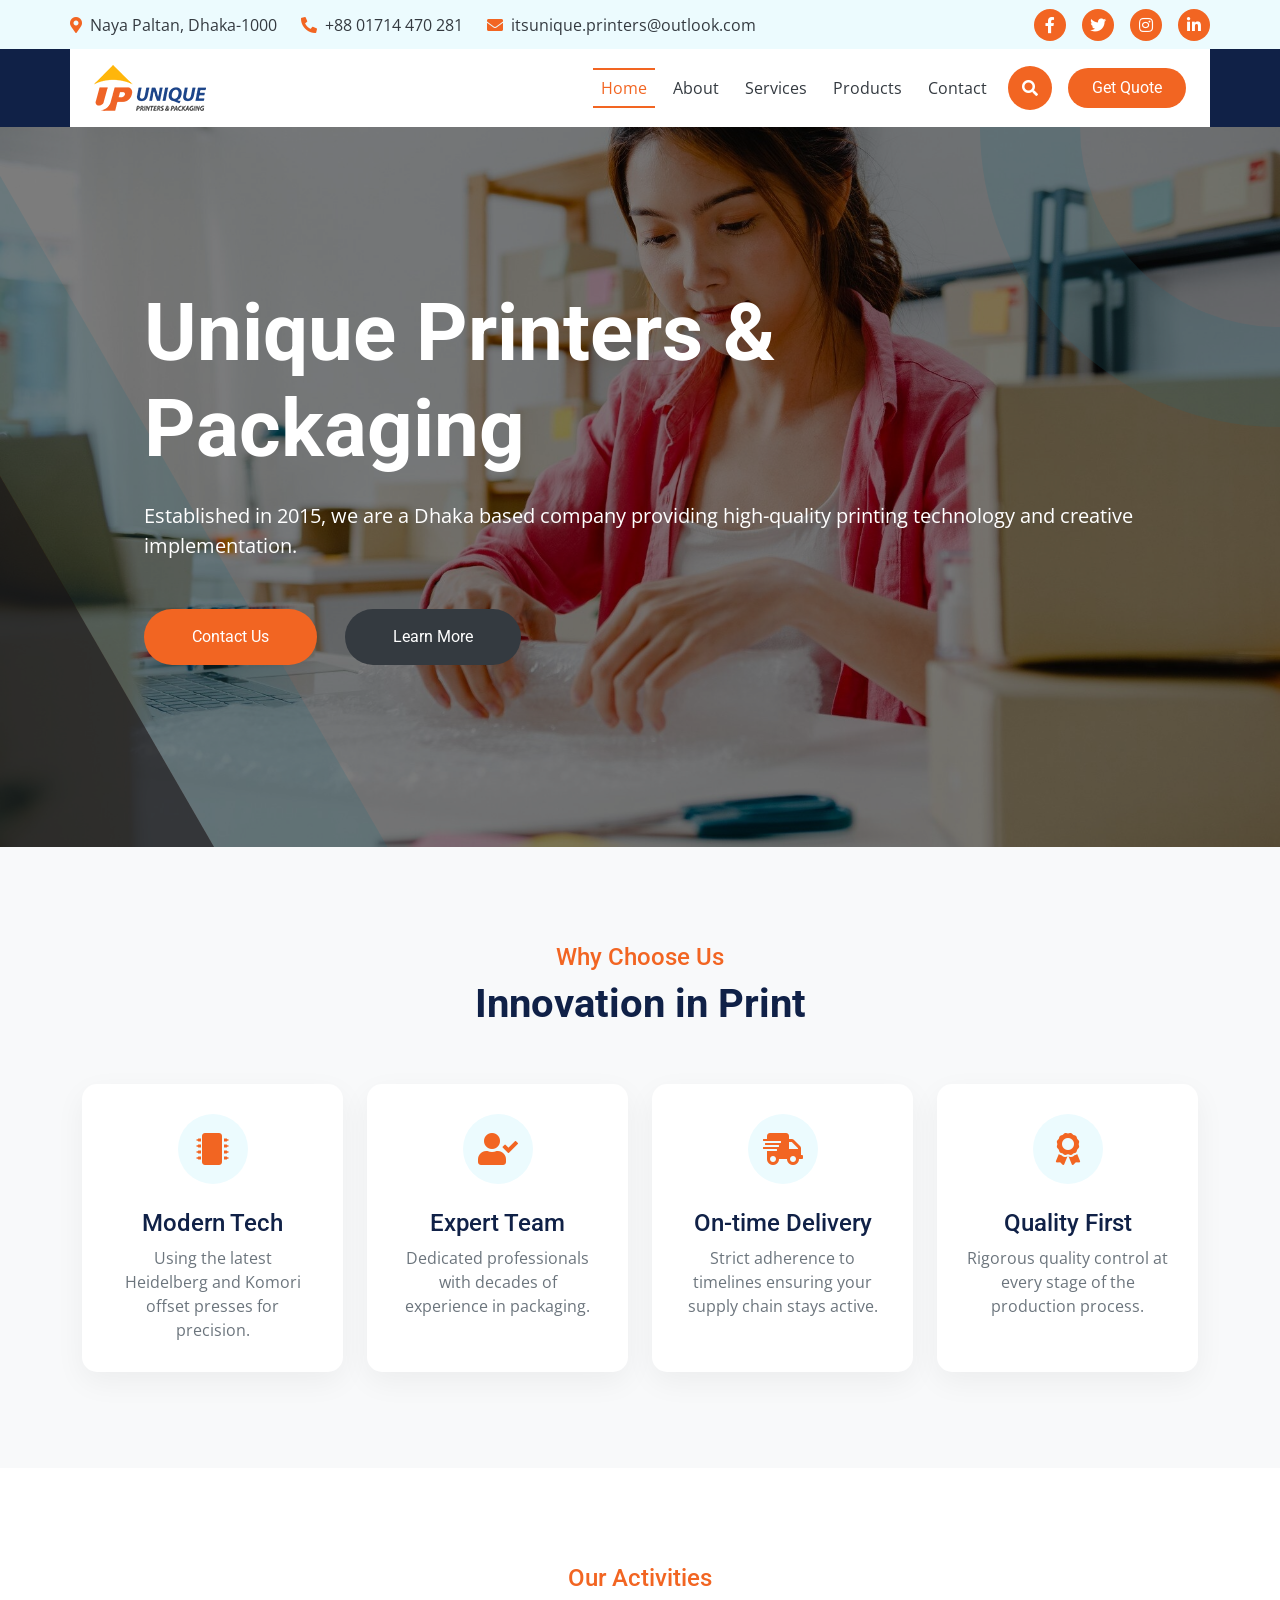
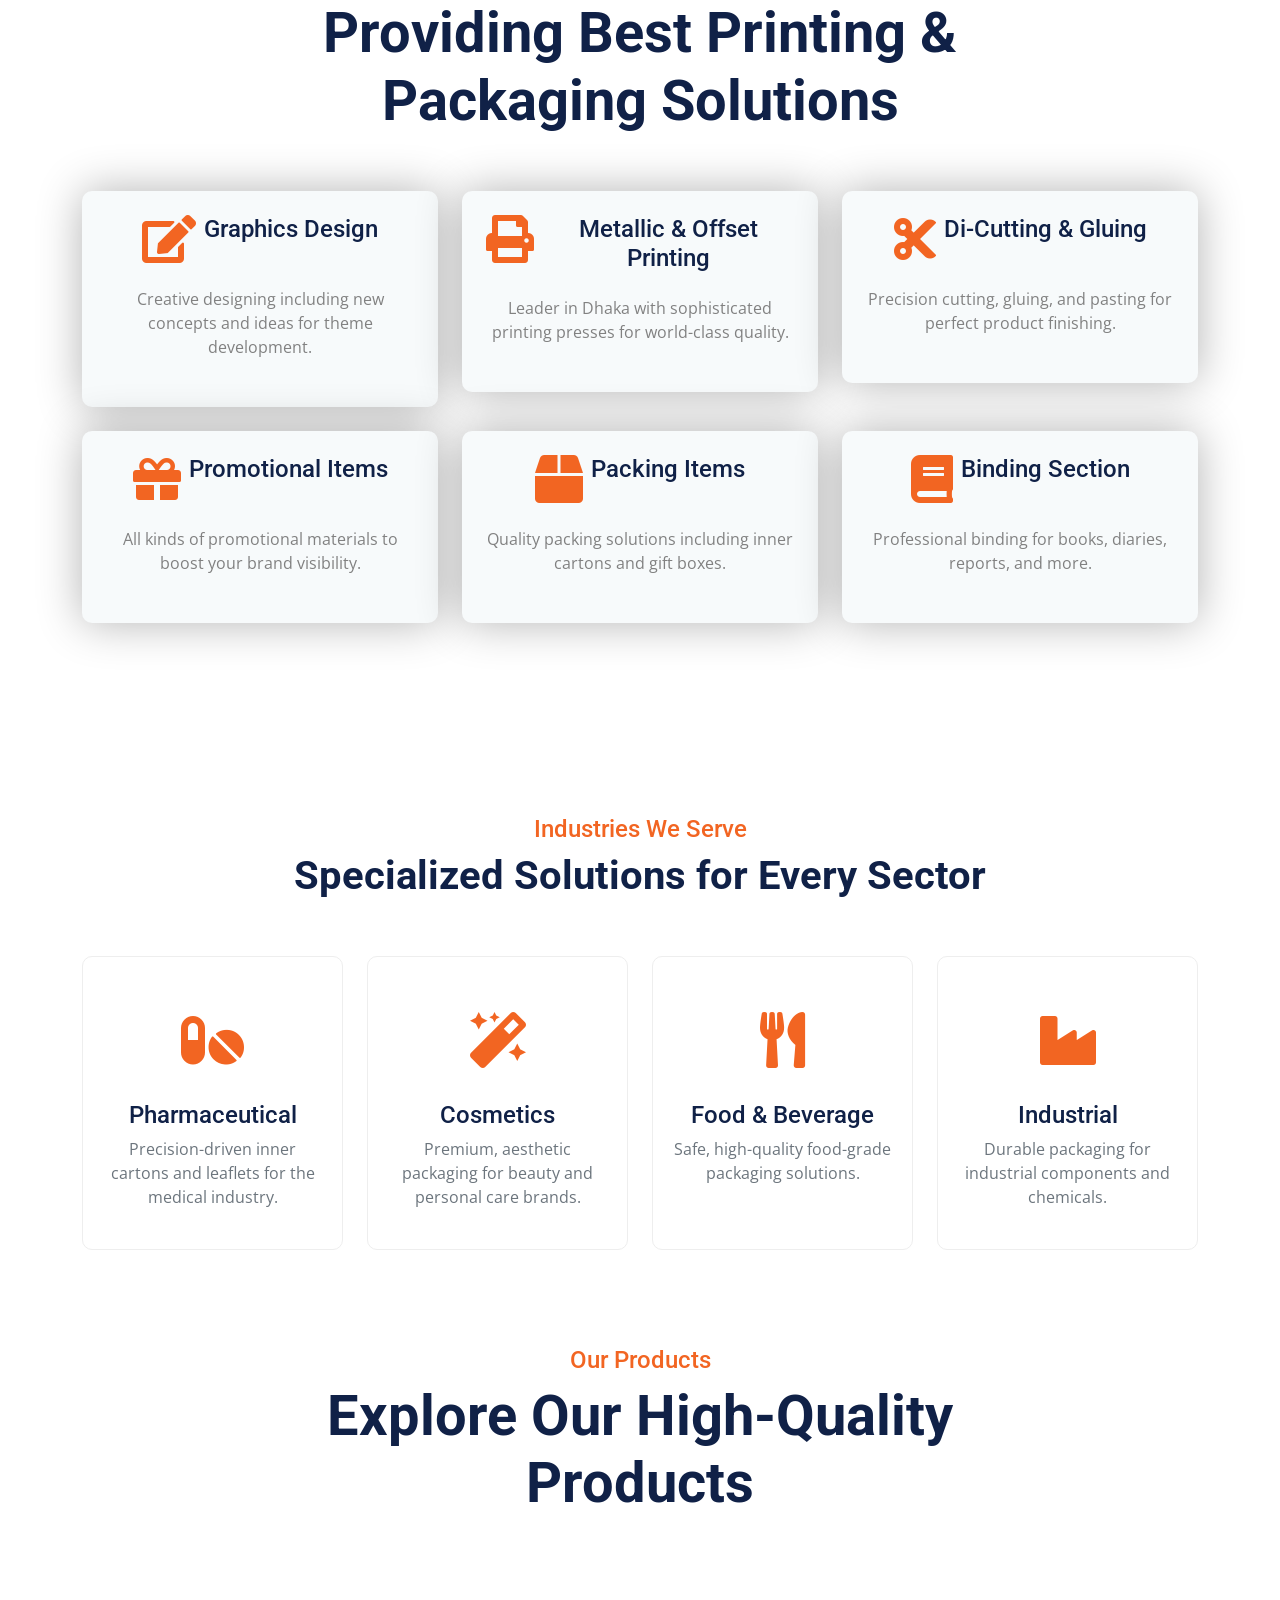
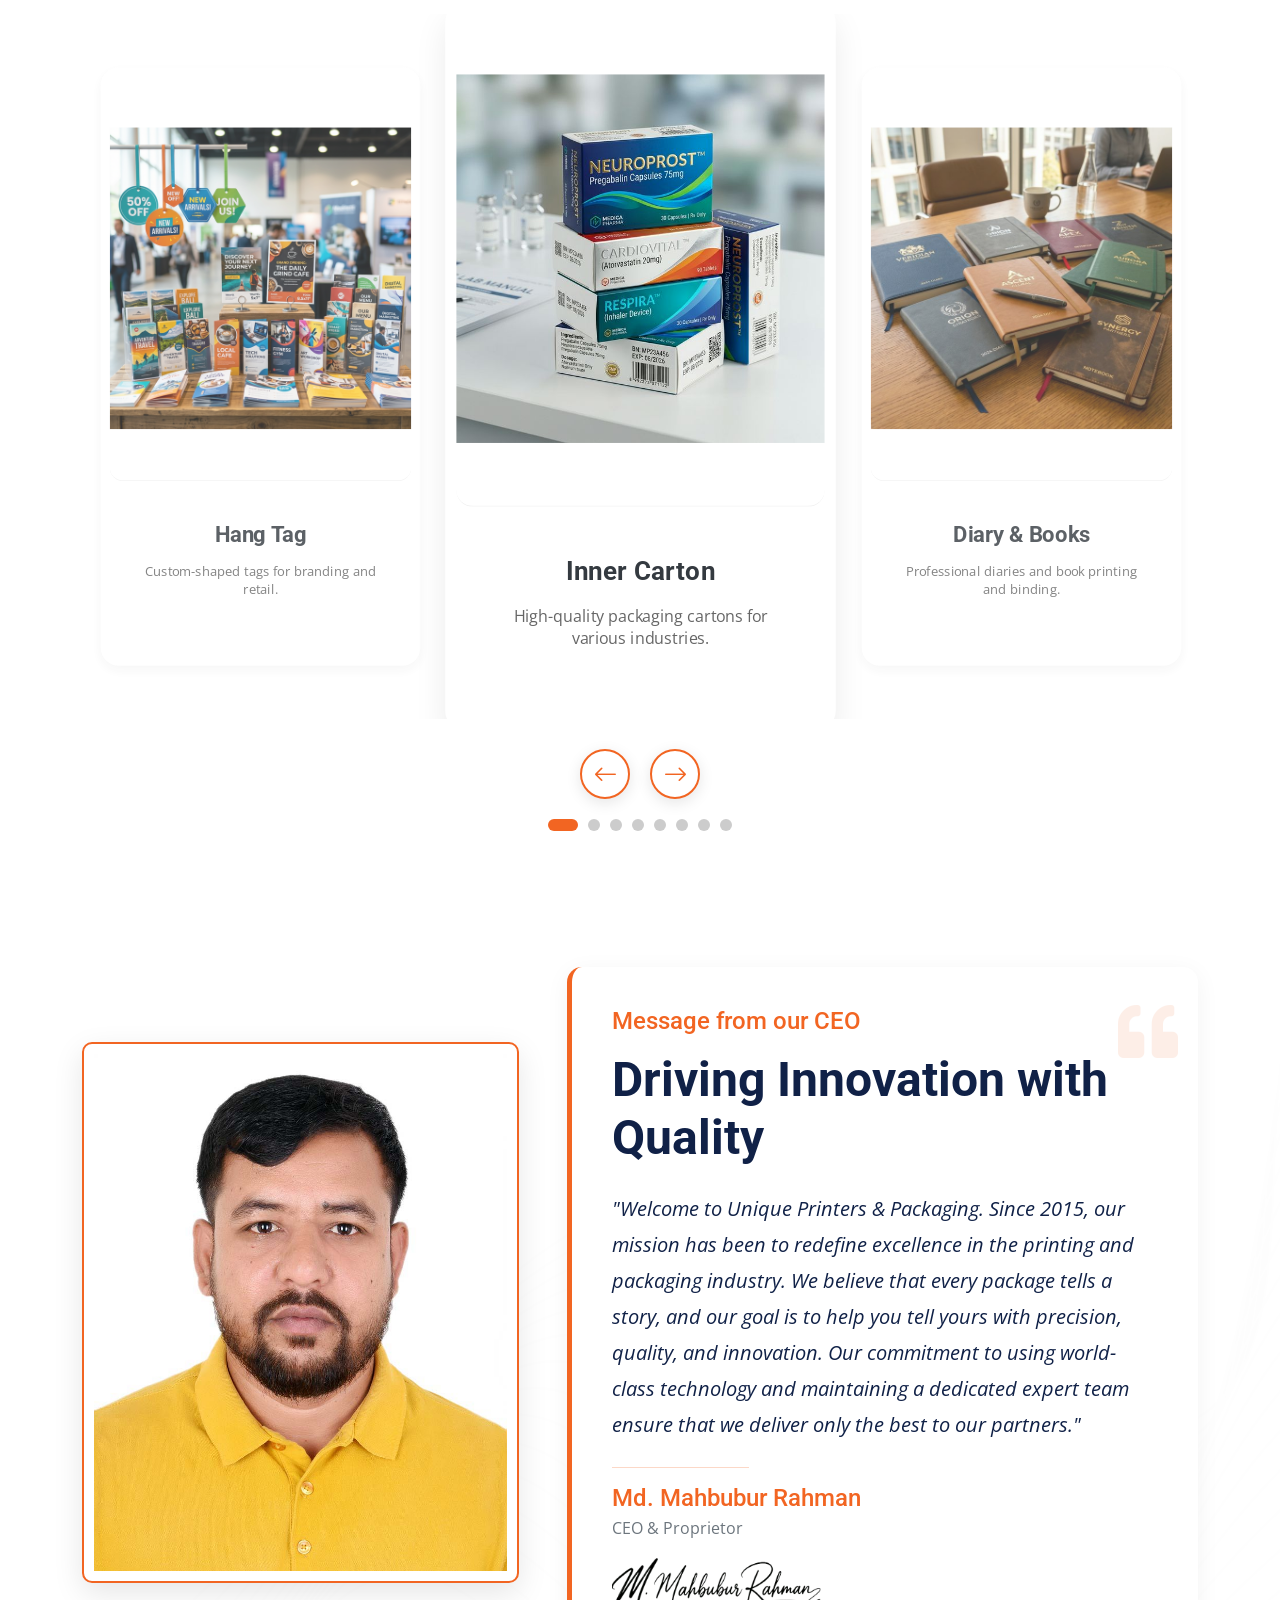
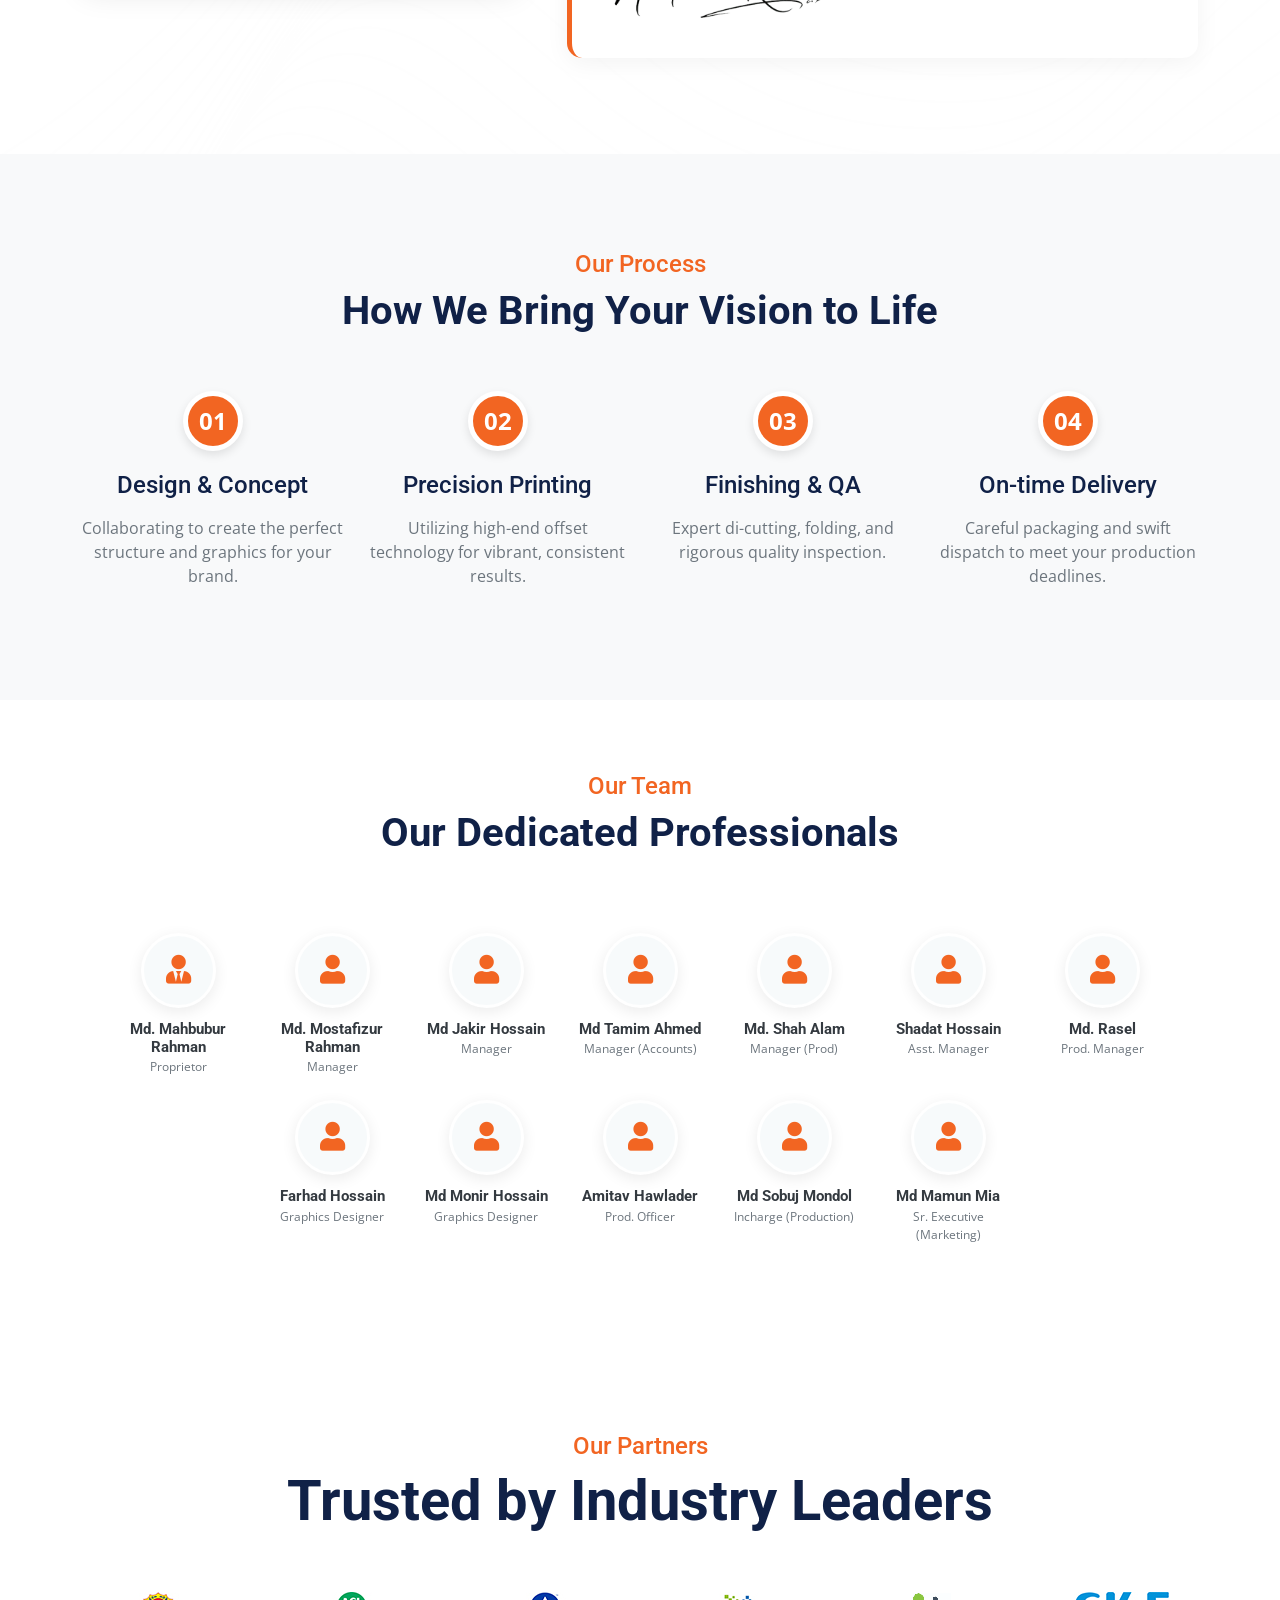
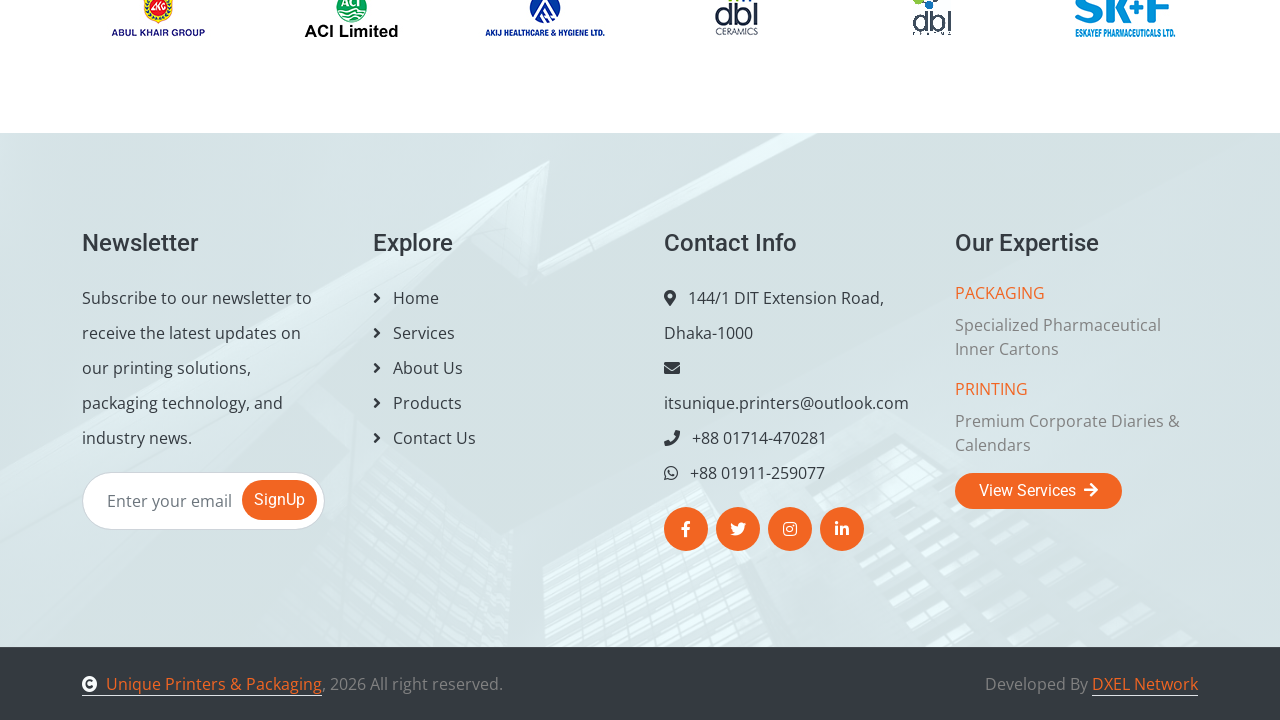
<file: index.html>
<!DOCTYPE html>
<html lang="en">

<head>
    <meta charset="utf-8">
    <title>Unique Printers & Packaging - Innovation in Print</title>
    <meta content="width=device-width, initial-scale=1.0" name="viewport">
    <meta content="" name="keywords">
    <meta content="" name="description">

    <!-- Favicon -->
    <link rel="icon" href="img/logo/favicon.png" type="image/png">

    <!-- Google Web Fonts -->
    <link rel="preconnect" href="https://fonts.googleapis.com">
    <link rel="preconnect" href="https://fonts.gstatic.com" crossorigin>
    <link
        href="https://fonts.googleapis.com/css2?family=Open+Sans:wght@400;500;600;700&family=Roboto:wght@400;500;700&display=swap"
        rel="stylesheet">

    <!-- Icon Font Stylesheet -->
    <link rel="stylesheet" href="https://use.fontawesome.com/releases/v5.15.4/css/all.css" />
    <link href="https://cdn.jsdelivr.net/npm/bootstrap-icons@1.4.1/font/bootstrap-icons.css" rel="stylesheet">

    <!-- Libraries Stylesheet -->
    <link rel="stylesheet" href="https://cdnjs.cloudflare.com/ajax/libs/animate.css/4.1.1/animate.min.css" />
    <link href="lib/animate/animate.min.css" rel="stylesheet">
    <link href="lib/owlcarousel/assets/owl.carousel.min.css" rel="stylesheet">
    <link href="lib/lightbox/css/lightbox.min.css" rel="stylesheet">


    <!-- Customized Bootstrap Stylesheet -->
    <link href="css/bootstrap.min.css" rel="stylesheet">

    <!-- Template Stylesheet -->
    <link href="css/style.css" rel="stylesheet">
</head>

<body>

    <!-- Spinner Start -->
    <div id="spinner"
        class="show bg-white position-fixed translate-middle w-100 vh-100 top-50 start-50 d-flex align-items-center justify-content-center">
        <div class="spinner-border text-primary" style="width: 3rem; height: 3rem;" role="status">
            <span class="sr-only">Loading...</span>
        </div>
    </div>
    <!-- Spinner End -->

    <!-- Topbar Start -->
    <div class="container-fluid topbar px-0 d-none d-lg-block">
        <div class="container px-0">
            <div class="row gx-0 align-items-center" style="height: 45px;">
                <div class="col-lg-8 text-center text-lg-start mb-lg-0">
                    <div class="d-flex flex-wrap">
                        <a href="#" class="text-muted me-4"><i class="fas fa-map-marker-alt text-primary me-2"></i>Naya
                            Paltan, Dhaka-1000</a>
                        <a href="tel:+8801714470281" class="text-muted me-4"><i
                                class="fas fa-phone-alt text-primary me-2"></i>+88 01714 470 281</a>
                        <a href="mailto:itsunique.printers@outlook.com" class="text-muted me-0"><i
                                class="fas fa-envelope text-primary me-2"></i>itsunique.printers@outlook.com</a>
                    </div>
                </div>
                <div class="col-lg-4 text-center text-lg-end">
                    <div class="d-flex align-items-center justify-content-end">
                        <a href="#" class="btn btn-primary btn-square rounded-circle nav-fill me-3"><i
                                class="fab fa-facebook-f text-white"></i></a>
                        <a href="#" class="btn btn-primary btn-square rounded-circle nav-fill me-3"><i
                                class="fab fa-twitter text-white"></i></a>
                        <a href="#" class="btn btn-primary btn-square rounded-circle nav-fill me-3"><i
                                class="fab fa-instagram text-white"></i></a>
                        <a href="#" class="btn btn-primary btn-square rounded-circle nav-fill me-0"><i
                                class="fab fa-linkedin-in text-white"></i></a>
                    </div>
                </div>
            </div>
        </div>
    </div>
    <!-- Topbar End -->


    <!-- Navbar & Hero Start -->
    <div class="container-fluid sticky-top px-0">
        <div class="position-absolute bg-dark" style="left: 0; top: 0; width: 100%; height: 100%;">
        </div>
        <div class="container px-0">
            <nav class="navbar navbar-expand-lg navbar-dark bg-white py-3 px-4">
                <a href="index.html" class="navbar-brand p-0">
                    <!-- <h1 class="text-primary m-0" style="font-size: 1.5rem;"><i class="fas fa-print me-3"></i>Unique Printers</h1> -->
                    <img src="img/logo/Unique-Printers-Logo2.png" alt="Logo">
                </a>
                <button class="navbar-toggler" type="button" data-bs-toggle="collapse" data-bs-target="#navbarCollapse">
                    <span class="fa fa-bars"></span>
                </button>
                <div class="collapse navbar-collapse" id="navbarCollapse">
                    <div class="navbar-nav ms-auto py-0">
                        <a href="index.html" class="nav-item nav-link active">Home</a>
                        <a href="about.html" class="nav-item nav-link">About</a>
                        <a href="service.html" class="nav-item nav-link">Services</a>
                        <a href="product.html" class="nav-item nav-link">Products</a>

                        <a href="contact.html" class="nav-item nav-link">Contact</a>
                    </div>
                    <div class="d-flex align-items-center flex-nowrap pt-xl-0">
                        <button class="btn btn-primary btn-md-square mx-2" data-bs-toggle="modal"
                            data-bs-target="#searchModal"><i class="fas fa-search"></i></button>
                        <a href="contact.html"
                            class="btn btn-primary rounded-pill text-white py-2 px-4 ms-2 flex-wrap flex-sm-shrink-0">Get
                            Quote</a>
                    </div>
                </div>
            </nav>
        </div>
    </div>
    <!-- Navbar & Hero End -->

    <!-- Modal Search Start -->
    <div class="modal fade" id="searchModal" tabindex="-1" aria-labelledby="exampleModalLabel" aria-hidden="true">
        <div class="modal-dialog modal-fullscreen">
            <div class="modal-content rounded-0">
                <div class="modal-header">
                    <h4 class="modal-title mb-0" id="exampleModalLabel">Search by keyword</h4>
                    <button type="button" class="btn-close" data-bs-dismiss="modal" aria-label="Close"></button>
                </div>
                <div class="modal-body d-flex align-items-center">
                    <div class="input-group w-75 mx-auto d-flex">
                        <input type="search" class="form-control p-3" placeholder="keywords"
                            aria-describedby="search-icon-1">
                        <span id="search-icon-1" class="input-group-text p-3"><i class="fa fa-search"></i></span>
                    </div>
                </div>
            </div>
        </div>
    </div>
    <!-- Modal Search End -->

    <!-- Carousel Start -->
    <div class="header-carousel owl-carousel">
        <div class="header-carousel-item">
            <div class="header-carousel-item-img-1">
                <img src="img/hero/hero8.jpg" class="img-fluid w-100" alt="High-Tech Printing Press">
            </div>
            <div class="carousel-caption">
                <div class="carousel-caption-inner text-start p-3">
                    <h1 class="display-1 text-capitalize text-white mb-4 fadeInUp animate__animated"
                        data-animation="fadeInUp" data-delay="1.3s" style="animation-delay: 1.3s;">Unique Printers &
                        Packaging</h1>
                    <p class="mb-5 fs-5 fadeInUp animate__animated" data-animation="fadeInUp" data-delay="1.5s"
                        style="animation-delay: 1.5s;">Established in 2015, we are a Dhaka based company providing
                        high-quality printing technology and creative implementation.
                    </p>
                    <a class="btn btn-primary rounded-pill py-3 px-5 mb-4 me-4 fadeInUp animate__animated"
                        data-animation="fadeInUp" data-delay="1.5s" style="animation-delay: 1.7s;"
                        href="contact.html">Contact Us</a>
                    <a class="btn btn-dark rounded-pill py-3 px-5 mb-4 fadeInUp animate__animated"
                        data-animation="fadeInUp" data-delay="1.5s" style="animation-delay: 1.7s;"
                        href="about.html">Learn More</a>
                </div>
            </div>
        </div>
        <div class="header-carousel-item mx-auto">
            <div class="header-carousel-item-img-2">
                <img src="img/hero/hero (6).jpg" class="img-fluid w-100" alt="Premium Packaging Collection">
            </div>
            <div class="carousel-caption">
                <div class="carousel-caption-inner text-center p-3">
                    <h1 class="display-1 text-capitalize text-white mb-4">World-Class Quality & Style</h1>
                    <p class="mb-5 fs-5">We use sophisticated printing presses in Dhaka to give our national and global
                        clients products that surpass world-class benchmarks.
                    </p>
                    <a class="btn btn-primary rounded-pill py-3 px-5 mb-4 me-4" href="service.html">Our Services</a>
                    <a class="btn btn-dark rounded-pill py-3 px-5 mb-4" href="product.html">Our Products</a>
                </div>
            </div>
        </div>
        <div class="header-carousel-item">
            <div class="header-carousel-item-img-3">
                <img src="img/hero/hero (4).jpg" class="img-fluid w-100" alt="World-Class Manufacturing Facility">
            </div>
            <div class="carousel-caption">
                <div class="carousel-caption-inner text-end p-3">
                    <h1 class="display-1 text-capitalize text-white mb-4">Your Preferred Printing Partner</h1>
                    <p class="mb-5 fs-5">A combination of best quality machines and a dedicated team of experts to
                        deliver the best without any compromises.
                    </p>
                    <a class="btn btn-primary rounded-pill py-3 px-5 mb-4 me-4" href="contact.html">Get In Touch</a>
                    <a class="btn btn-dark rounded-pill py-3 px-5 mb-4" href="about.html">About Us</a>
                </div>
            </div>
        </div>
    </div>
    <!-- Carousel End -->

    <!-- Why Choose Us Start -->
    <div class="container-fluid features-section py-5">
        <div class="container py-5">
            <div class="text-center mx-auto pb-5 wow fadeInUp" data-wow-delay="0.1s" style="max-width: 800px;">
                <h4 class="text-primary">Why Choose Us</h4>
                <h2 class="display-6">Innovation in Print</h2>
            </div>
            <div class="row g-4">
                <div class="col-lg-3 col-md-6 wow fadeInUp" data-wow-delay="0.1s">
                    <div class="feature-card text-center">
                        <div class="feature-icon mx-auto">
                            <i class="fas fa-microchip"></i>
                        </div>
                        <h4>Modern Tech</h4>
                        <p class="mb-0 text-muted">Using the latest Heidelberg and Komori offset presses for precision.
                        </p>
                    </div>
                </div>
                <div class="col-lg-3 col-md-6 wow fadeInUp" data-wow-delay="0.3s">
                    <div class="feature-card text-center">
                        <div class="feature-icon mx-auto">
                            <i class="fas fa-user-check"></i>
                        </div>
                        <h4>Expert Team</h4>
                        <p class="mb-0 text-muted">Dedicated professionals with decades of experience in packaging.</p>
                    </div>
                </div>
                <div class="col-lg-3 col-md-6 wow fadeInUp" data-wow-delay="0.5s">
                    <div class="feature-card text-center">
                        <div class="feature-icon mx-auto">
                            <i class="fas fa-shipping-fast"></i>
                        </div>
                        <h4>On-time Delivery</h4>
                        <p class="mb-0 text-muted">Strict adherence to timelines ensuring your supply chain stays
                            active.</p>
                    </div>
                </div>
                <div class="col-lg-3 col-md-6 wow fadeInUp" data-wow-delay="0.7s">
                    <div class="feature-card text-center">
                        <div class="feature-icon mx-auto">
                            <i class="fas fa-award"></i>
                        </div>
                        <h4>Quality First</h4>
                        <p class="mb-0 text-muted">Rigorous quality control at every stage of the production process.
                        </p>
                    </div>
                </div>
            </div>
        </div>
    </div>
    <!-- Why Choose Us End -->

    <!-- Services Start -->
    <div class="container-fluid service py-5">
        <div class="container py-5">
            <div class="text-center mx-auto pb-5 wow fadeInUp" data-wow-delay="0.1s" style="max-width: 800px;">
                <h4 class="text-primary">Our Activities</h4>
                <h1 class="display-4">Providing Best Printing & Packaging Solutions</h1>
            </div>
            <div class="row g-4 justify-content-center text-center">
                <div class="col-md-6 col-lg-4 wow fadeInUp" data-wow-delay="0.1s">
                    <div class="service-item bg-light rounded">
                        <div class="service-content text-center p-4">
                            <div class="service-content-inner">
                                <h4 class="mb-4 d-inline-flex"><i class="fas fa-edit fa-2x me-2 text-primary"></i>
                                    Graphics Design</h4>
                                <p class="mb-4">Creative designing including new concepts and ideas for theme
                                    development.
                                </p>
                            </div>
                        </div>
                    </div>
                </div>
                <div class="col-md-6 col-lg-4 wow fadeInUp" data-wow-delay="0.3s">
                    <div class="service-item bg-light rounded">
                        <div class="service-content text-center p-4">
                            <div class="service-content-inner">
                                <h4 class="mb-4 d-inline-flex"><i class="fas fa-print fa-2x me-2 text-primary"></i>
                                    Metallic & Offset Printing</h4>
                                <p class="mb-4">Leader in Dhaka with sophisticated printing presses for world-class
                                    quality.
                                </p>
                            </div>
                        </div>
                    </div>
                </div>
                <div class="col-md-6 col-lg-4 wow fadeInUp" data-wow-delay="0.5s">
                    <div class="service-item bg-light rounded">
                        <div class="service-content text-center p-4">
                            <div class="service-content-inner">
                                <h4 class="mb-4 d-inline-flex"><i class="fas fa-cut fa-2x me-2 text-primary"></i>
                                    Di-Cutting & Gluing</h4>
                                <p class="mb-4">Precision cutting, gluing, and pasting for perfect product finishing.
                                </p>
                            </div>
                        </div>
                    </div>
                </div>
                <div class="col-md-6 col-lg-4 wow fadeInUp" data-wow-delay="0.1s">
                    <div class="service-item bg-light rounded">
                        <div class="service-content text-center p-4">
                            <div class="service-content-inner">
                                <h4 class="mb-4 d-inline-flex"><i class="fas fa-gift fa-2x me-2 text-primary"></i>
                                    Promotional Items</h4>
                                <p class="mb-4">All kinds of promotional materials to boost your brand visibility.
                                </p>
                            </div>
                        </div>
                    </div>
                </div>
                <div class="col-md-6 col-lg-4 wow fadeInUp" data-wow-delay="0.3s">
                    <div class="service-item bg-light rounded">
                        <div class="service-content text-center p-4">
                            <div class="service-content-inner">
                                <h4 class="mb-4 d-inline-flex"><i class="fas fa-box fa-2x me-2 text-primary"></i>
                                    Packing Items</h4>
                                <p class="mb-4">Quality packing solutions including inner cartons and gift boxes.
                                </p>
                            </div>
                        </div>
                    </div>
                </div>
                <div class="col-md-6 col-lg-4 wow fadeInUp" data-wow-delay="0.5s">
                    <div class="service-item bg-light rounded">
                        <div class="service-content text-center p-4">
                            <div class="service-content-inner">
                                <h4 class="mb-4 d-inline-flex"><i class="fas fa-book fa-2x me-2 text-primary"></i>
                                    Binding Section</h4>
                                <p class="mb-4">Professional binding for books, diaries, reports, and more.
                                </p>
                            </div>
                        </div>
                    </div>
                </div>
            </div>
        </div>
    </div>
    <!-- Services End -->

    <!-- Industries Start -->
    <div class="container-fluid industries-section py-5">
        <div class="container py-5">
            <div class="text-center mx-auto pb-5 wow fadeInUp" data-wow-delay="0.1s" style="max-width: 800px;">
                <h4 class="text-primary">Industries We Serve</h4>
                <h2 class="display-6">Specialized Solutions for Every Sector</h2>
            </div>
            <div class="row g-4">
                <div class="col-lg-3 col-md-6 wow fadeInUp" data-wow-delay="0.1s">
                    <div class="industry-item h-100">
                        <div class="industry-icon">
                            <i class="fas fa-pills"></i>
                        </div>
                        <h4>Pharmaceutical</h4>
                        <p class="mb-0 text-muted">Precision-driven inner cartons and leaflets for the medical industry.
                        </p>
                    </div>
                </div>
                <div class="col-lg-3 col-md-6 wow fadeInUp" data-wow-delay="0.3s">
                    <div class="industry-item h-100">
                        <div class="industry-icon">
                            <i class="fas fa-magic"></i>
                        </div>
                        <h4>Cosmetics</h4>
                        <p class="mb-0 text-muted">Premium, aesthetic packaging for beauty and personal care brands.</p>
                    </div>
                </div>
                <div class="col-lg-3 col-md-6 wow fadeInUp" data-wow-delay="0.5s">
                    <div class="industry-item h-100">
                        <div class="industry-icon">
                            <i class="fas fa-utensils"></i>
                        </div>
                        <h4>Food & Beverage</h4>
                        <p class="mb-0 text-muted">Safe, high-quality food-grade packaging solutions.</p>
                    </div>
                </div>
                <div class="col-lg-3 col-md-6 wow fadeInUp" data-wow-delay="0.7s">
                    <div class="industry-item h-100">
                        <div class="industry-icon">
                            <i class="fas fa-industry"></i>
                        </div>
                        <h4>Industrial</h4>
                        <p class="mb-0 text-muted">Durable packaging for industrial components and chemicals.</p>
                    </div>
                </div>
            </div>
        </div>
    </div>
    <!-- Industries End -->



    <!-- Project Start -->
    <div class="container-fluid project">
        <div class="container">
            <div class="text-center mx-auto pb-5 wow fadeInUp" data-wow-delay="0.1s" style="max-width: 800px;">
                <h4 class="text-primary">Our Products</h4>
                <h1 class="display-4">Explore Our High-Quality Products</h1>
            </div>
            <div class="project-carousel owl-carousel wow fadeInUp" data-wow-delay="0.1s">
                <div class="project-item wow fadeInUp" data-wow-delay="0.1s">
                    <div class="project-content-wrapper">
                        <div class="project-img"><img src="img/project-carton.png" alt="Inner Carton"></div>
                        <div class="project-content">
                            <div class="project-content-inner text-center">
                                <h4 class="mb-3">Inner Carton</h4>
                                <p class="mb-0">High-quality packaging cartons for various industries.</p>
                            </div>
                        </div>
                    </div>
                </div>
                <div class="project-item wow fadeInUp" data-wow-delay="0.3s">
                    <div class="project-content-wrapper">
                        <div class="project-img"><img src="img/project-diary.png" alt="Diary & Books"></div>
                        <div class="project-content">
                            <div class="project-content-inner text-center">
                                <h4 class="mb-3">Diary & Books</h4>
                                <p class="mb-0">Professional diaries and book printing and binding.</p>
                            </div>
                        </div>
                    </div>
                </div>
                <div class="project-item wow fadeInUp" data-wow-delay="0.5s">
                    <div class="project-content-wrapper">
                        <div class="project-img"><img src="img/project-calendar.png" alt="Calendar & Pads"></div>
                        <div class="project-content">
                            <div class="project-content-inner text-center">
                                <h4 class="mb-3">Calendar & Pads</h4>
                                <p class="mb-0">Custom calendars and wire/spiral pads.</p>
                            </div>
                        </div>
                    </div>
                </div>
                <div class="project-item wow fadeInUp" data-wow-delay="0.3s">
                    <div class="project-content-wrapper">
                        <div class="project-img"><img src="img/project-stationery.png" alt="Envelop & Stationery"></div>
                        <div class="project-content">
                            <div class="project-content-inner text-center">
                                <h4 class="mb-3">Envelop & Stationery</h4>
                                <p class="mb-0">Letterhead pads, envelopes, and office stationery.</p>
                            </div>
                        </div>
                    </div>
                </div>
                <!-- New Items -->
                <div class="project-item wow fadeInUp" data-wow-delay="0.5s">
                    <div class="project-content-wrapper">
                        <div class="project-img"><img src="img/master-carton.jpg" alt="Master Carton"></div>
                        <div class="project-content">
                            <div class="project-content-inner text-center">
                                <h4 class="mb-3">Master Carton</h4>
                                <p class="mb-0">Heavy-duty shipping and bulk packaging solutions.</p>
                            </div>
                        </div>
                    </div>
                </div>
                <div class="project-item wow fadeInUp" data-wow-delay="0.7s">
                    <div class="project-content-wrapper">
                        <div class="project-img"><img src="img/label-sticker.jpg" alt="Label & Sticker"></div>
                        <div class="project-content">
                            <div class="project-content-inner text-center">
                                <h4 class="mb-3">Label & Sticker</h4>
                                <p class="mb-0">Premium precision-cut labels for all surfaces.</p>
                            </div>
                        </div>
                    </div>
                </div>
                <div class="project-item wow fadeInUp" data-wow-delay="0.1s">
                    <div class="project-content-wrapper">
                        <div class="project-img"><img src="img/Leaflet-brochure.jpg" alt="Leaflet & Brochure"></div>
                        <div class="project-content">
                            <div class="project-content-inner text-center">
                                <h4 class="mb-3">Leaflet & Brochure</h4>
                                <p class="mb-0">Vibrant marketing materials with premium coating.</p>
                            </div>
                        </div>
                    </div>
                </div>
                <div class="project-item wow fadeInUp" data-wow-delay="0.3s">
                    <div class="project-content-wrapper">
                        <div class="project-img"><img src="img/promotional_portfolio.png" alt="Hang Tag"></div>
                        <div class="project-content">
                            <div class="project-content-inner text-center">
                                <h4 class="mb-3">Hang Tag</h4>
                                <p class="mb-0">Custom-shaped tags for branding and retail.</p>
                            </div>
                        </div>
                    </div>
                </div>
                <!--   <div class="project-item wow fadeInUp" data-wow-delay="0.3s">
                    <div class="project-content-wrapper">
                        <div class="project-img"><img src="img/blister-foils.jpg" alt="Hang Tag"></div>
                        <div class="project-content">
                            <div class="project-content-inner text-center">
                                <h4 class="mb-3">Blister Foils</h4>
                                <p class="mb-0">High-quality blister foils for pharmaceutical and food packaging.</p>
                            </div>
                        </div>
                    </div>
                </div> -->
            </div>
        </div>
    </div>
    <!-- Project End -->

    <!-- CEO Message Start -->
    <div class="container-fluid ceo-section py-5">
        <div class="container py-5">
            <div class="row g-5 align-items-center">
                <div class="col-lg-5 wow fadeIn" data-wow-delay="0.1s">
                    <div class="ceo-photo-wrapper">
                        <img src="img/ceo-photo.jpg" class="img-fluid w-100"
                            alt="Md. Mahbubur Rahman - CEO of Unique Printers & Packaging">
                    </div>
                </div>
                <div class="col-lg-7 wow fadeIn" data-wow-delay="0.3s">
                    <div class="ceo-message-box">
                        <h4 class="text-primary mb-3">Message from our CEO</h4>
                        <h1 class="display-5 mb-4">Driving Innovation with Quality</h1>
                        <p class="fs-5 mb-4 text-dark" style="font-style: italic; line-height: 1.8;">
                            "Welcome to Unique Printers & Packaging. Since 2015, our mission has been to redefine
                            excellence in the printing and packaging industry. We believe that every package tells a
                            story, and our goal is to help you tell yours with precision, quality, and innovation. Our
                            commitment to using world-class technology and maintaining a dedicated expert team ensure
                            that we deliver only the best to our partners."
                        </p>
                        <hr class="w-25 bg-primary">
                        <div class="ceo-details">
                            <h4 class="mb-1 text-primary">Md. Mahbubur Rahman</h4>
                            <p class="text-muted mb-2">CEO & Proprietor</p>
                            <img src="img/ceo-signature.png" alt="Signature" class="ceo-signature-img">
                        </div>
                    </div>
                </div>
            </div>
        </div>
    </div>
    <!-- CEO Message End -->

    <!-- Process Start -->
    <div class="container-fluid process-section py-5">
        <div class="container py-5">
            <div class="text-center mx-auto pb-5 wow fadeInUp" data-wow-delay="0.1s" style="max-width: 800px;">
                <h4 class="text-primary">Our Process</h4>
                <h2 class="display-6">How We Bring Your Vision to Life</h2>
            </div>
            <div class="row g-4">
                <div class="col-lg-3 col-md-6 wow fadeInUp" data-wow-delay="0.1s">
                    <div class="process-step">
                        <div class="process-number">01</div>
                        <h4 class="mb-3">Design & Concept</h4>
                        <p class="text-muted">Collaborating to create the perfect structure and graphics for your brand.
                        </p>
                    </div>
                </div>
                <div class="col-lg-3 col-md-6 wow fadeInUp" data-wow-delay="0.3s">
                    <div class="process-step">
                        <div class="process-number">02</div>
                        <h4 class="mb-3">Precision Printing</h4>
                        <p class="text-muted">Utilizing high-end offset technology for vibrant, consistent results.</p>
                    </div>
                </div>
                <div class="col-lg-3 col-md-6 wow fadeInUp" data-wow-delay="0.5s">
                    <div class="process-step">
                        <div class="process-number">03</div>
                        <h4 class="mb-3">Finishing & QA</h4>
                        <p class="text-muted">Expert di-cutting, folding, and rigorous quality inspection.</p>
                    </div>
                </div>
                <div class="col-lg-3 col-md-6 wow fadeInUp" data-wow-delay="0.7s">
                    <div class="process-step">
                        <div class="process-number">04</div>
                        <h4 class="mb-3">On-time Delivery</h4>
                        <p class="text-muted">Careful packaging and swift dispatch to meet your production deadlines.
                        </p>
                    </div>
                </div>
            </div>
        </div>
    </div>
    <!-- Process End -->



    <!-- Blog Start
    <div class="container-fluid blog pb-5">
        <div class="container pb-5">
            <div class="text-center mx-auto pb-5 wow fadeInUp" data-wow-delay="0.1s" style="max-width: 800px;">
                <h4 class="text-primary">Our Blogs</h4>
                <h1 class="display-4">Latest Articles & News from the Blogs</h1>
            </div>
            <div class="row g-4 justify-content-center">
                <div class="col-md-6 col-lg-6 col-xl-4 wow fadeInUp" data-wow-delay="0.1s">
                    <div class="blog-item bg-light rounded p-4" style="background-image: url(img/bg.png);">
                        <div class="mb-4">
                            <h4 class="text-primary mb-2">Investment</h4>
                            <div class="d-flex justify-content-between">
                                <p class="mb-0"><span class="text-dark fw-bold">On</span> Mar 14, 2024</p>
                                <p class="mb-0"><span class="text-dark fw-bold">By</span> Mark D. Brock</p>
                            </div>
                        </div>
                        <div class="project-img">
                            <img src="img/blog-1.jpg" class="img-fluid w-100 rounded" alt="Image">
                            <div class="blog-plus-icon">
                                <a href="img/blog-1.jpg" data-lightbox="blog-1"
                                    class="btn btn-primary btn-md-square rounded-pill"><i
                                        class="fas fa-plus fa-1x"></i></a>
                            </div>
                        </div>
                        <div class="my-4">
                            <a href="#" class="h4">Revisiting Your Investment & Distribution Goals</a>
                        </div>
                        <a class="btn btn-primary rounded-pill py-2 px-4" href="#">Explore More</a>
                    </div>
                </div>
                <div class="col-md-6 col-lg-6 col-xl-4 wow fadeInUp" data-wow-delay="0.3s">
                    <div class="blog-item bg-light rounded p-4" style="background-image: url(img/bg.png);">
                        <div class="mb-4">
                            <h4 class="text-primary mb-2">Business</h4>
                            <div class="d-flex justify-content-between">
                                <p class="mb-0"><span class="text-dark fw-bold">On</span> Mar 14, 2024</p>
                                <p class="mb-0"><span class="text-dark fw-bold">By</span> Mark D. Brock</p>
                            </div>
                        </div>
                        <div class="project-img">
                            <img src="img/blog-2.jpg" class="img-fluid w-100 rounded" alt="Image">
                            <div class="blog-plus-icon">
                                <a href="img/blog-2.jpg" data-lightbox="blog-2"
                                    class="btn btn-primary btn-md-square rounded-pill"><i
                                        class="fas fa-plus fa-1x"></i></a>
                            </div>
                        </div>
                        <div class="my-4">
                            <a href="#" class="h4">Dimensional Fund Advisors Interview with Director</a>
                        </div>
                        <a class="btn btn-primary rounded-pill py-2 px-4" href="#">Explore More</a>
                    </div>
                </div>
                <div class="col-md-6 col-lg-6 col-xl-4 wow fadeInUp" data-wow-delay="0.5s">
                    <div class="blog-item bg-light rounded p-4" style="background-image: url(img/bg.png);">
                        <div class="mb-4">
                            <h4 class="text-primary mb-2">Consulting</h4>
                            <div class="d-flex justify-content-between">
                                <p class="mb-0"><span class="text-dark fw-bold">On</span> Mar 14, 2024</p>
                                <p class="mb-0"><span class="text-dark fw-bold">By</span> Mark D. Brock</p>
                            </div>
                        </div>
                        <div class="project-img">
                            <img src="img/blog-3.jpg" class="img-fluid w-100 rounded" alt="Image">
                            <div class="blog-plus-icon">
                                <a href="img/blog-3.jpg" data-lightbox="blog-3"
                                    class="btn btn-primary btn-md-square rounded-pill"><i
                                        class="fas fa-plus fa-1x"></i></a>
                            </div>
                        </div>
                        <div class="my-4">
                            <a href="#" class="h4">Interested in Giving Back this year? Here are some tips</a>
                        </div>
                        <a class="btn btn-primary rounded-pill py-2 px-4" href="#">Explore More</a>
                    </div>
                </div>
            </div>
        </div>
    </div>
     Blog End -->


    <!-- Team Start -->
    <div class="container-fluid team py-5">
        <div class="container py-4">
            <div class="text-center mx-auto pb-5 wow fadeInUp" data-wow-delay="0.1s" style="max-width: 800px;">
                <h4 class="text-primary">Our Team</h4>
                <h2 class="display-6">Our Dedicated Professionals</h2>
            </div>
            <div class="team-bar wow fadeInUp" data-wow-delay="0.2s">
                <!-- CEO -->
                <div class="team-bar-item">
                    <div class="team-bar-avatar">
                        <i class="fas fa-user-tie"></i>
                    </div>
                    <div class="team-bar-content">
                        <h5>Md. Mahbubur Rahman</h5>
                        <p>Proprietor</p>
                    </div>
                </div>
                <!-- Manager -->
                <div class="team-bar-item">
                    <div class="team-bar-avatar">
                        <i class="fas fa-user"></i>
                    </div>
                    <div class="team-bar-content">
                        <h5>Md. Mostafizur Rahman</h5>
                        <p>Manager</p>
                    </div>
                </div>
                <!-- Manager -->
                <div class="team-bar-item">
                    <div class="team-bar-avatar">
                        <i class="fas fa-user"></i>
                    </div>
                    <div class="team-bar-content">
                        <h5>Md Jakir Hossain</h5>
                        <p>Manager</p>
                    </div>
                </div>
                <!-- Manager Accounts -->
                <div class="team-bar-item">
                    <div class="team-bar-avatar">
                        <i class="fas fa-user"></i>
                    </div>
                    <div class="team-bar-content">
                        <h5>Md Tamim Ahmed</h5>
                        <p>Manager (Accounts)</p>
                    </div>
                </div>
                <!-- Manager Production -->
                <div class="team-bar-item">
                    <div class="team-bar-avatar">
                        <i class="fas fa-user"></i>
                    </div>
                    <div class="team-bar-content">
                        <h5>Md. Shah Alam</h5>
                        <p>Manager (Prod)</p>
                    </div>
                </div>
                <!-- Asst Manager Production -->
                <div class="team-bar-item">
                    <div class="team-bar-avatar">
                        <i class="fas fa-user"></i>
                    </div>
                    <div class="team-bar-content">
                        <h5>Shadat Hossain</h5>
                        <p>Asst. Manager</p>
                    </div>
                </div>
                <!-- Production Manager -->
                <div class="team-bar-item">
                    <div class="team-bar-avatar">
                        <i class="fas fa-user"></i>
                    </div>
                    <div class="team-bar-content">
                        <h5>Md. Rasel</h5>
                        <p>Prod. Manager</p>
                    </div>
                </div>
                <!-- Graphics Designer -->
                <div class="team-bar-item">
                    <div class="team-bar-avatar">
                        <i class="fas fa-user"></i>
                    </div>
                    <div class="team-bar-content">
                        <h5>Farhad Hossain</h5>
                        <p>Graphics Designer</p>
                    </div>
                </div>
                <!-- Graphics Designer -->
                <div class="team-bar-item">
                    <div class="team-bar-avatar">
                        <i class="fas fa-user"></i>
                    </div>
                    <div class="team-bar-content">
                        <h5>Md Monir Hossain</h5>
                        <p>Graphics Designer</p>
                    </div>
                </div>
                <!-- Production Officer -->
                <div class="team-bar-item">
                    <div class="team-bar-avatar">
                        <i class="fas fa-user"></i>
                    </div>
                    <div class="team-bar-content">
                        <h5>Amitav Hawlader</h5>
                        <p>Prod. Officer</p>
                    </div>
                </div>
                <!-- Production Incharge -->
                <div class="team-bar-item">
                    <div class="team-bar-avatar">
                        <i class="fas fa-user"></i>
                    </div>
                    <div class="team-bar-content">
                        <h5>Md Sobuj Mondol</h5>
                        <p>Incharge (Production)</p>
                    </div>
                </div>
                <!-- Marketing Ex -->
                <div class="team-bar-item">
                    <div class="team-bar-avatar">
                        <i class="fas fa-user"></i>
                    </div>
                    <div class="team-bar-content">
                        <h5>Md Mamun Mia</h5>
                        <p>Sr. Executive (Marketing)</p>
                    </div>
                </div>
            </div>
        </div>
    </div>
    <!-- Team End -->




    <!-- Client Start -->
    <div class="container-fluid vendor py-5">
        <div class="container py-5">
            <div class="text-center mx-auto pb-5 wow fadeInUp" data-wow-delay="0.1s" style="max-width: 800px;">
                <h4 class="text-primary">Our Partners</h4>
                <h1 class="display-4">Trusted by Industry Leaders</h1>
            </div>
            <div class="vendor-carousel owl-carousel wow fadeInUp" data-wow-delay="0.1s">
                <img src="img/clients/Abul Khair Group.jpg" alt="Abul Khair Group">
                <img src="img/clients/ACI Limited.jpg" alt="ACI Limited">
                <img src="img/clients/Akij Healthcare & Hygiene.jpg" alt="Akij Healthcare & Hygiene">
                <img src="img/clients/DBL Ceramics Ltd.jpg" alt="DBL Ceramics Ltd">
                <img src="img/clients/DBL Pharma.png" alt="DBL Pharma">
                <img src="img/clients/Eskayef Pharmaceuticals Ltd.jpg" alt="Eskayef Pharmaceuticals Ltd">
                <img src="img/clients/OLILA Group.jpg" alt="OLILA Group">
                <img src="img/clients/Opsonin Pharma Limited.jpg" alt="Opsonin Pharma Limited">
                <img src="img/clients/Popular Pharmaceuticals Ltd.jpg" alt="Popular Pharmaceuticals Ltd">
                <img src="img/clients/Premiaflex Plastics Limited.png" alt="Premiaflex Plastics Limited">
                <img src="img/clients/Sun Pharmaceutical (Bangladesh) Ltd.jpg"
                    alt="Sun Pharmaceuticals (Bangladesh) Ltd">
                <img src="img/clients/Synovia Pharmaceuticals PLC.jpg" alt="Synovia Pharmaceuticals PLC">
                <img src="img/clients/Viva Creations Limited.jpg" alt="Viva Creations Limited">
            </div>
        </div>
    </div>
    <!-- Client End -->


    <!-- Footer Start -->
    <div class="container-fluid footer py-5 wow fadeIn" data-wow-delay="0.2s">
        <div class="container py-5">
            <div class="row g-5">
                <div class="col-md-6 col-lg-6 col-xl-3">
                    <div class="footer-item d-flex flex-column">
                        <div class="footer-item">
                            <h4 class="text-white mb-4">Newsletter</h4>
                            <p class="mb-3">Subscribe to our newsletter to receive the latest updates on our printing
                                solutions, packaging technology, and industry news.</p>
                            <div class="position-relative mx-auto rounded-pill">
                                <input class="form-control rounded-pill w-100 py-3 ps-4 pe-5" type="text"
                                    placeholder="Enter your email">
                                <button type="button"
                                    class="btn btn-primary rounded-pill position-absolute top-0 end-0 py-2 mt-2 me-2">SignUp</button>
                            </div>
                        </div>
                    </div>
                </div>
                <div class="col-md-6 col-lg-6 col-xl-3">
                    <div class="footer-item d-flex flex-column">
                        <h4 class="text-white mb-4">Explore</h4>
                        <a href="index.html"><i class="fas fa-angle-right me-2"></i> Home</a>
                        <a href="service.html"><i class="fas fa-angle-right me-2"></i> Services</a>
                        <a href="about.html"><i class="fas fa-angle-right me-2"></i> About Us</a>
                        <a href="product.html"><i class="fas fa-angle-right me-2"></i> Products</a>
                        <a href="contact.html"><i class="fas fa-angle-right me-2"></i> Contact Us</a>
                    </div>
                </div>
                <div class="col-md-6 col-lg-6 col-xl-3">
                    <div class="footer-item d-flex flex-column">
                        <h4 class="text-white mb-4">Contact Info</h4>
                        <a href=""><i class="fa fa-map-marker-alt me-2"></i> 144/1 DIT Extension Road, Dhaka-1000</a>
                        <a href="mailto:itsunique.printers@outlook.com"><i class="fas fa-envelope me-2"></i>
                            itsunique.printers@outlook.com</a>
                        <a href="tel:+8801714470281"><i class="fas fa-phone me-2"></i> +88 01714-470281</a>
                        <a href="https://wa.me/8801911259077" class="mb-3"><i class="fab fa-whatsapp me-2"></i> +88
                            01911-259077</a>
                        <div class="d-flex align-items-center">
                            <a class="btn btn-light btn-md-square me-2" href=""><i class="fab fa-facebook-f"></i></a>
                            <a class="btn btn-light btn-md-square me-2" href=""><i class="fab fa-twitter"></i></a>
                            <a class="btn btn-light btn-md-square me-2" href=""><i class="fab fa-instagram"></i></a>
                            <a class="btn btn-light btn-md-square me-0" href=""><i class="fab fa-linkedin-in"></i></a>
                        </div>
                    </div>
                </div>
                <div class="col-md-6 col-lg-6 col-xl-3">
                    <div class="footer-item-post d-flex flex-column">
                        <h4 class="text-white mb-4">Our Expertise</h4>
                        <div class="d-flex flex-column mb-3">
                            <p class="text-uppercase text-primary mb-2">Packaging</p>
                            <a href="service.html" class="text-body">Specialized Pharmaceutical Inner Cartons</a>
                        </div>
                        <div class="d-flex flex-column mb-3">
                            <p class="text-uppercase text-primary mb-2">Printing</p>
                            <a href="service.html" class="text-body">Premium Corporate Diaries & Calendars</a>
                        </div>
                        <div class="footer-btn text-start">
                            <a href="service.html" class="btn btn-light rounded-pill px-4">View Services <i
                                    class="fa fa-arrow-right ms-1"></i></a>
                        </div>
                    </div>
                </div>
            </div>
        </div>
    </div>
    <!-- Footer End -->


    <!-- Copyright Start -->
    <div class="container-fluid copyright py-4">
        <div class="container">
            <div class="row g-4 align-items-center">
                <div class="col-md-6 text-center text-md-start mb-md-0">
                    <span class="text-body"><a href="index.html" class="border-bottom text-primary"><i
                                class="fas fa-copyright text-light me-2"></i>Unique Printers & Packaging</a>,
                        <script>
                            document.write(new Date().getFullYear());
                        </script> All right reserved.
                    </span>
                </div>
                <div class="col-md-6 text-center text-md-end text-body">
                    Developed By <a class="border-bottom text-primary" href="https://dxel.net">DXEL
                        Network</a>
                </div>
            </div>
        </div>
    </div>
    <!-- Copyright End -->


    <!-- Back to Top -->
    <a href="#" class="btn btn-primary btn-lg-square back-to-top"><i class="fa fa-arrow-up"></i></a>


    <!-- JavaScript Libraries -->
    <script src="https://ajax.googleapis.com/ajax/libs/jquery/3.6.4/jquery.min.js"></script>
    <script src="https://cdn.jsdelivr.net/npm/bootstrap@5.0.0/dist/js/bootstrap.bundle.min.js"></script>
    <script src="lib/wow/wow.min.js"></script>
    <script src="lib/easing/easing.min.js"></script>
    <script src="lib/waypoints/waypoints.min.js"></script>
    <script src="lib/counterup/counterup.min.js"></script>
    <script src="lib/owlcarousel/owl.carousel.min.js"></script>
    <script src="lib/lightbox/js/lightbox.min.js"></script>


    <!-- Template Javascript -->
    <script src="js/main.js"></script>
</body>

</html>
</file>
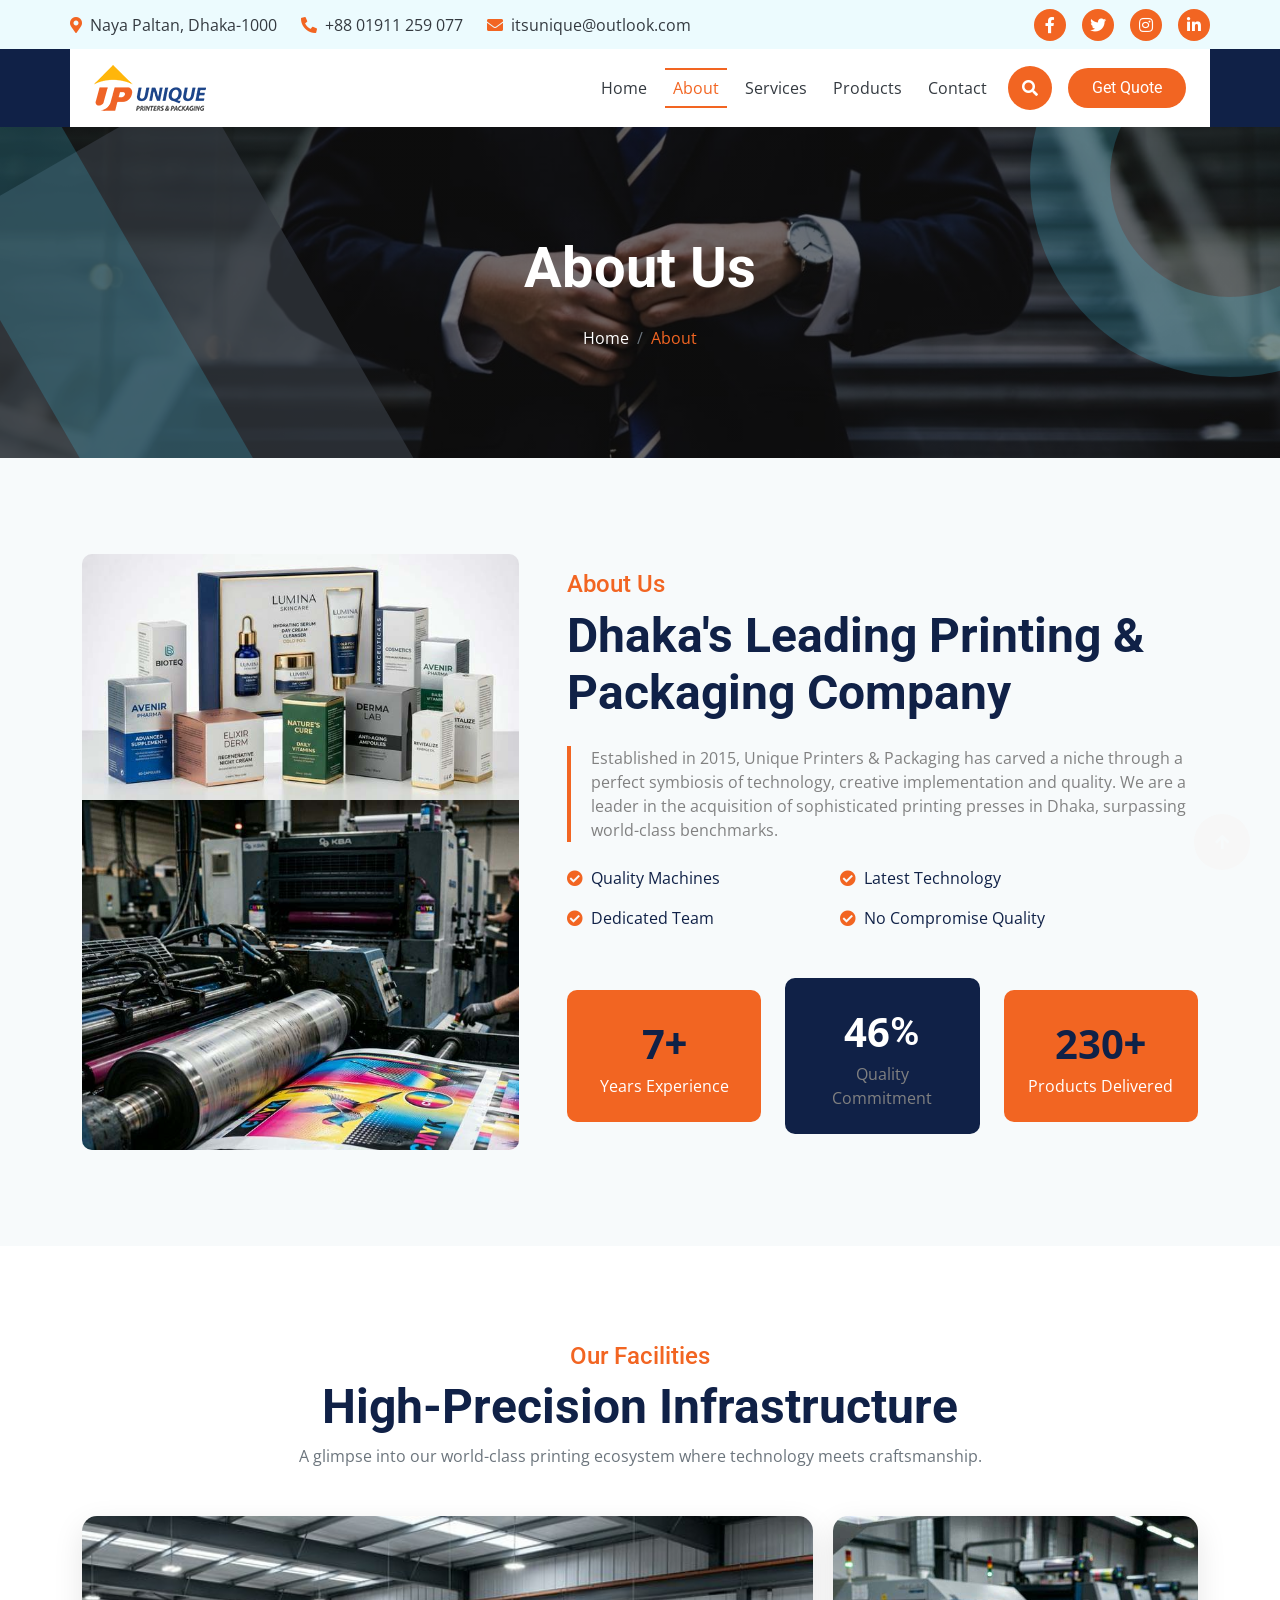
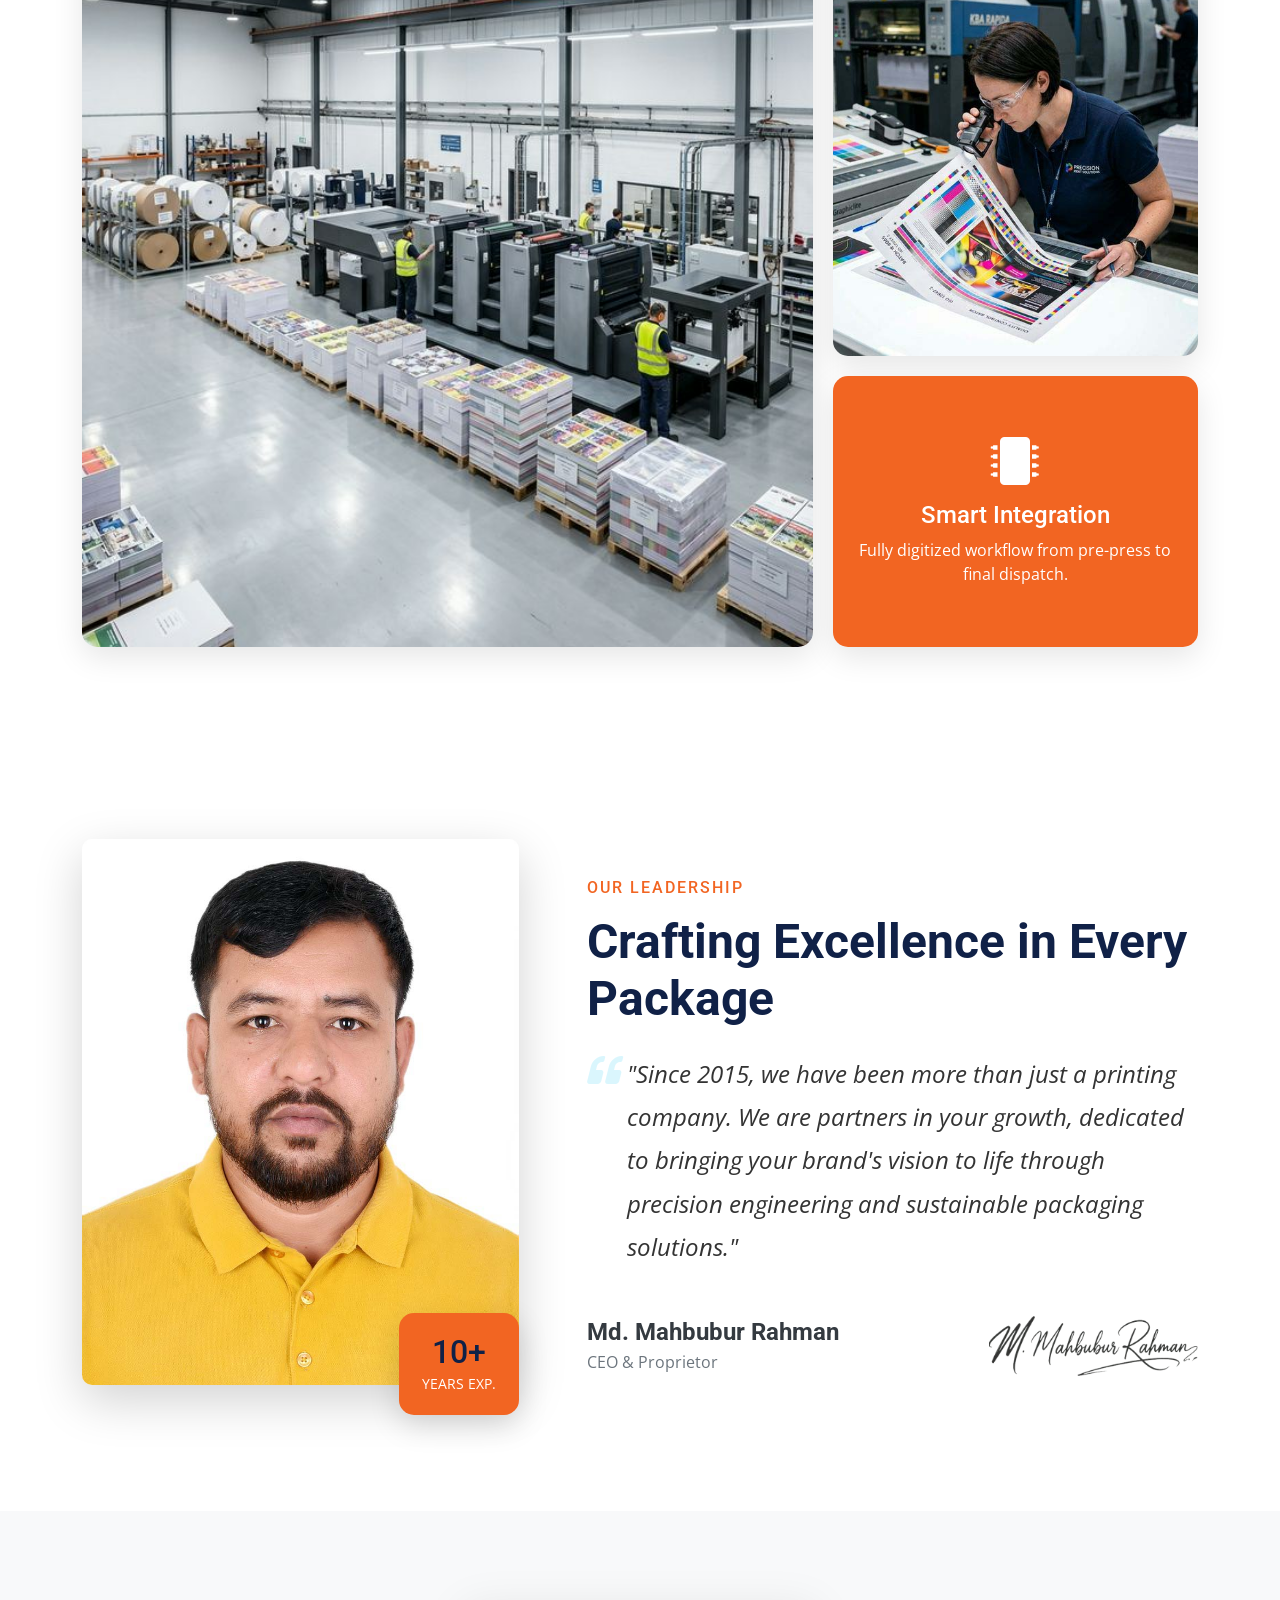
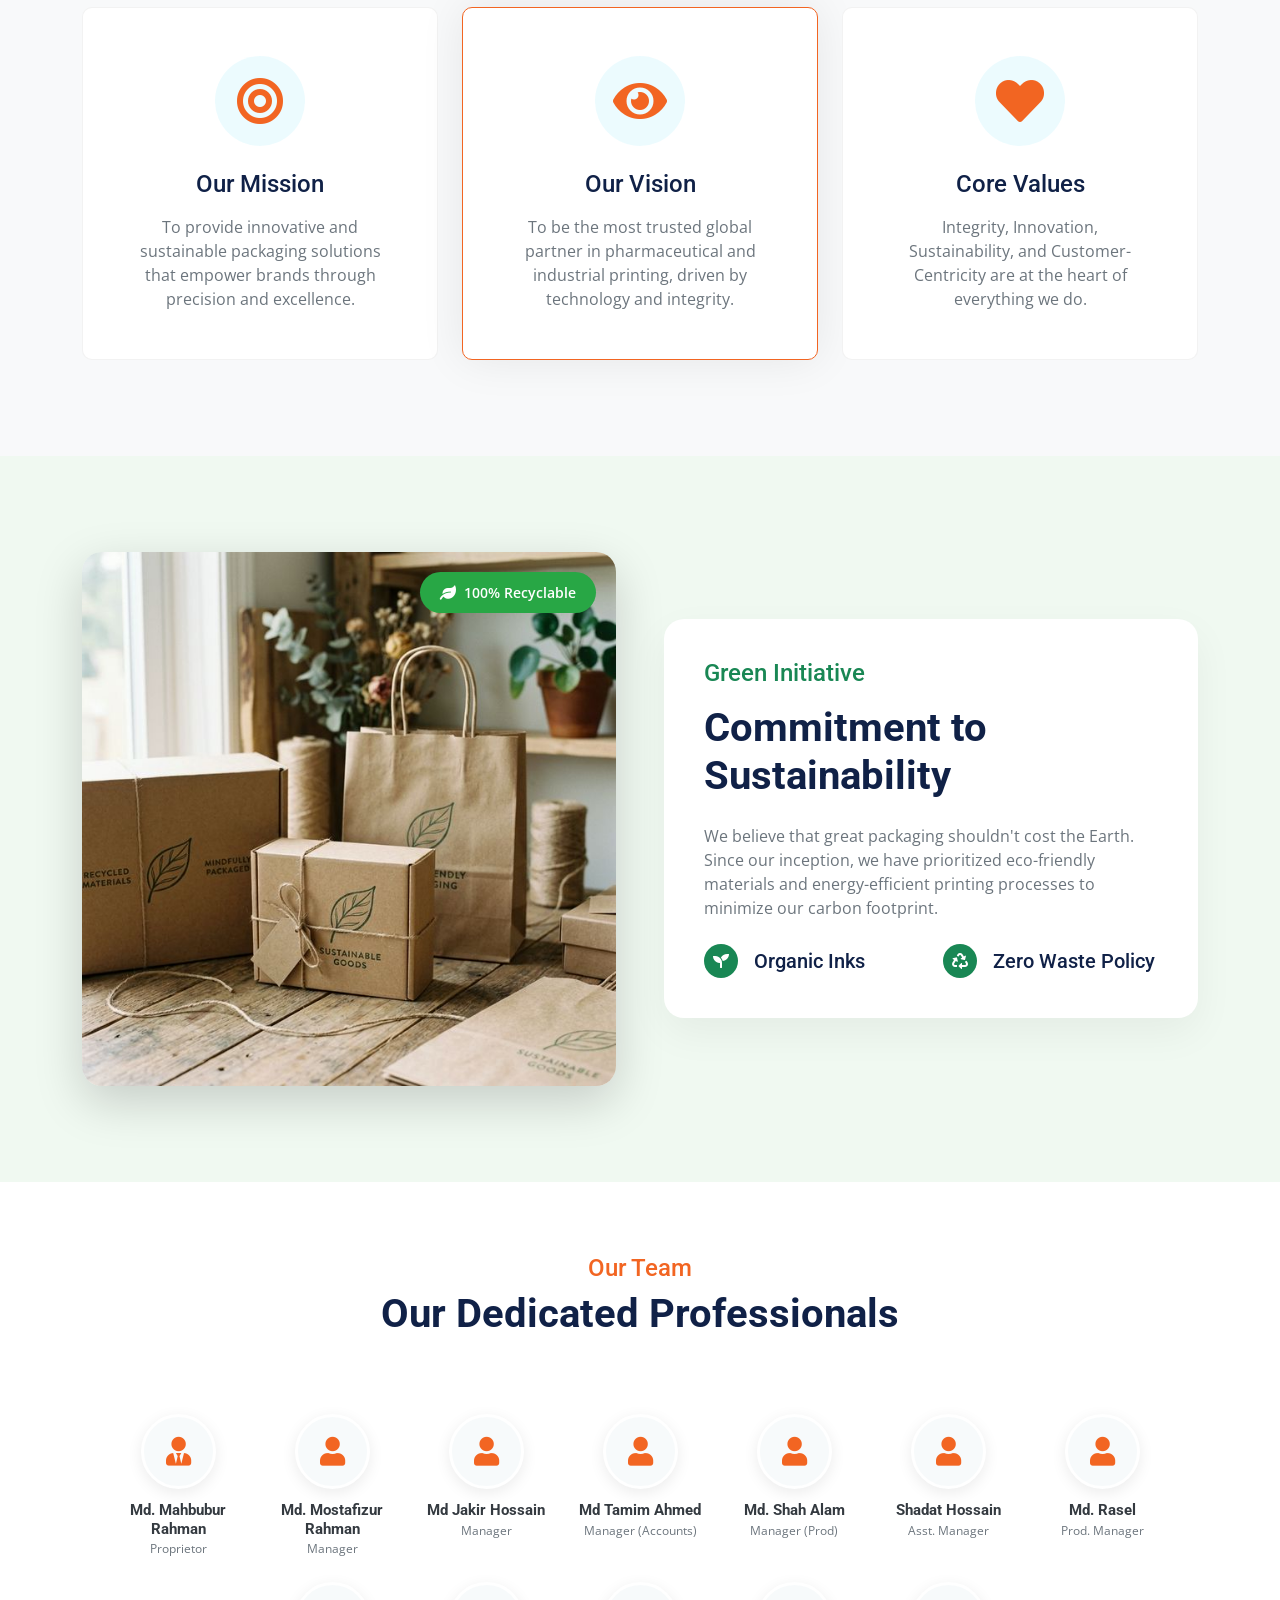
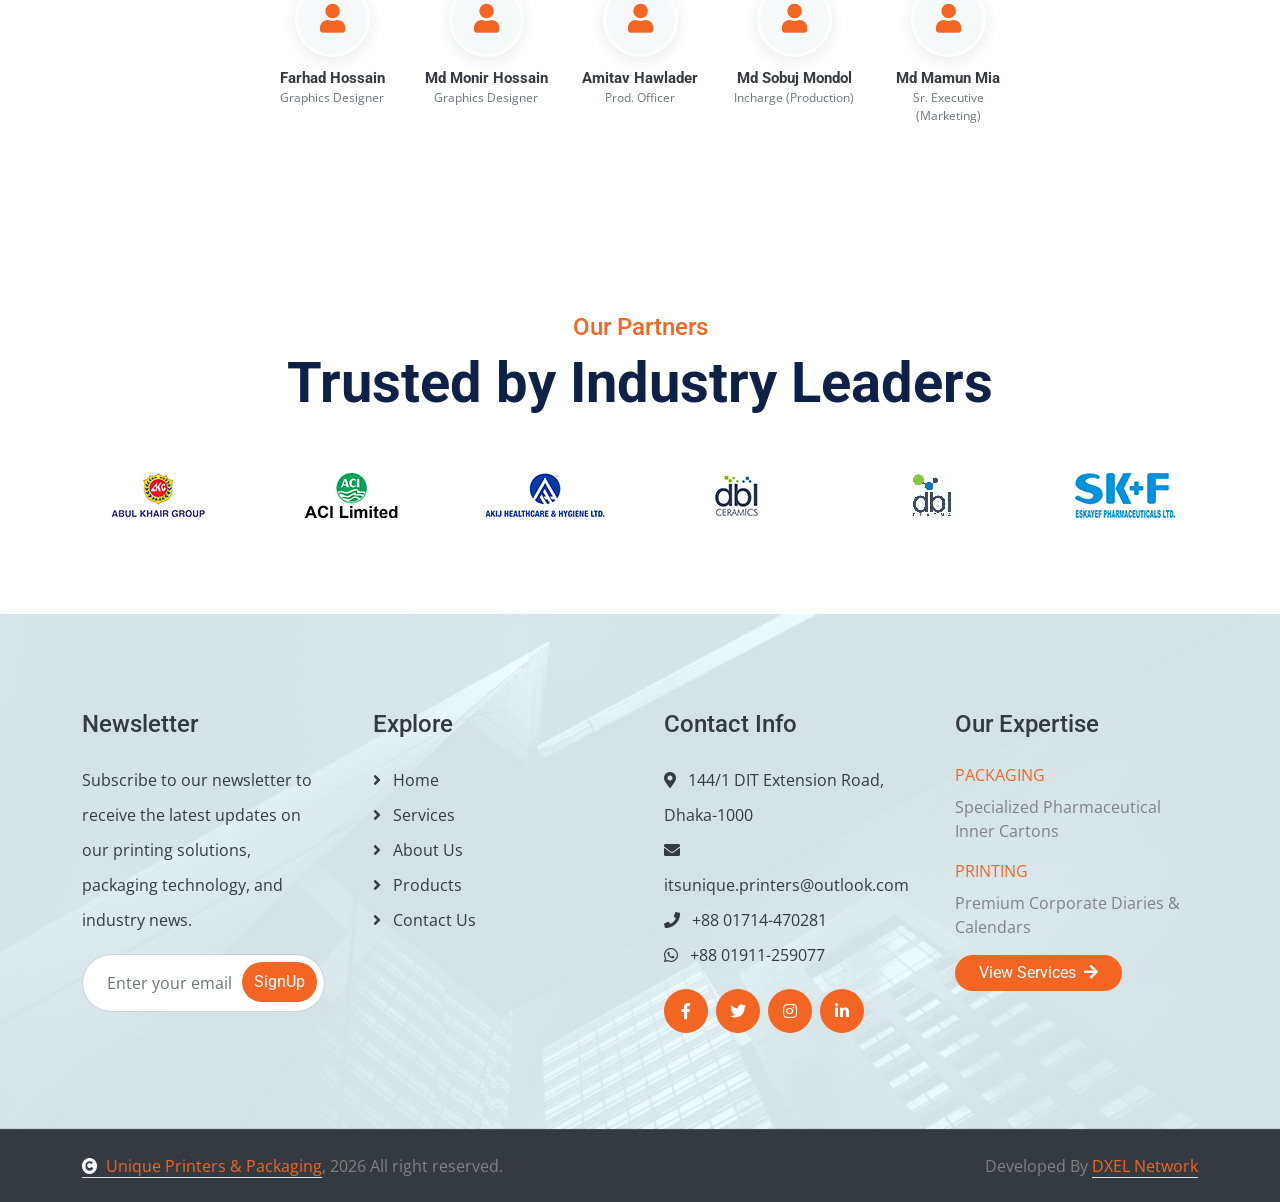
<file: about.html>
<!DOCTYPE html>
<html lang="en">

<head>
    <meta charset="utf-8">
    <title>About Us - Unique Printers & Packaging</title>
    <meta content="width=device-width, initial-scale=1.0" name="viewport">
    <meta content="" name="keywords">
    <meta content="" name="description">

    <!-- Favicon -->
    <link rel="icon" href="img/logo/favicon.png" type="image/png">

    <!-- Google Web Fonts -->
    <link rel="preconnect" href="https://fonts.googleapis.com">
    <link rel="preconnect" href="https://fonts.gstatic.com" crossorigin>
    <link
        href="https://fonts.googleapis.com/css2?family=Open+Sans:wght@400;500;600;700&family=Roboto:wght@400;500;700&display=swap"
        rel="stylesheet">

    <!-- Icon Font Stylesheet -->
    <link rel="stylesheet" href="https://use.fontawesome.com/releases/v5.15.4/css/all.css" />
    <link href="https://cdn.jsdelivr.net/npm/bootstrap-icons@1.4.1/font/bootstrap-icons.css" rel="stylesheet">

    <!-- Libraries Stylesheet -->
    <link rel="stylesheet" href="https://cdnjs.cloudflare.com/ajax/libs/animate.css/4.1.1/animate.min.css" />
    <link href="lib/animate/animate.min.css" rel="stylesheet">
    <link href="lib/owlcarousel/assets/owl.carousel.min.css" rel="stylesheet">
    <link href="lib/lightbox/css/lightbox.min.css" rel="stylesheet">


    <!-- Customized Bootstrap Stylesheet -->
    <link href="css/bootstrap.min.css" rel="stylesheet">

    <!-- Template Stylesheet -->
    <link href="css/style.css" rel="stylesheet">
</head>

<body>

    <!-- Spinner Start -->
    <div id="spinner"
        class="show bg-white position-fixed translate-middle w-100 vh-100 top-50 start-50 d-flex align-items-center justify-content-center">
        <div class="spinner-border text-primary" style="width: 3rem; height: 3rem;" role="status">
            <span class="sr-only">Loading...</span>
        </div>
    </div>
    <!-- Spinner End -->


    <!-- Topbar Start -->
    <div class="container-fluid topbar px-0 d-none d-lg-block">
        <div class="container px-0">
            <div class="row gx-0 align-items-center" style="height: 45px;">
                <div class="col-lg-8 text-center text-lg-start mb-lg-0">
                    <div class="d-flex flex-wrap">
                        <a href="#" class="text-muted me-4"><i class="fas fa-map-marker-alt text-primary me-2"></i>Naya
                            Paltan, Dhaka-1000</a>
                        <a href="tel:+8801911259077" class="text-muted me-4"><i
                                class="fas fa-phone-alt text-primary me-2"></i>+88 01911 259 077</a>
                        <a href="mailto:itsunique.printers@gmail.com" class="text-muted me-0"><i
                                class="fas fa-envelope text-primary me-2"></i>itsunique@outlook.com</a>
                    </div>
                </div>
                <div class="col-lg-4 text-center text-lg-end">
                    <div class="d-flex align-items-center justify-content-end">
                        <a href="#" class="btn btn-primary btn-square rounded-circle nav-fill me-3"><i
                                class="fab fa-facebook-f text-white"></i></a>
                        <a href="#" class="btn btn-primary btn-square rounded-circle nav-fill me-3"><i
                                class="fab fa-twitter text-white"></i></a>
                        <a href="#" class="btn btn-primary btn-square rounded-circle nav-fill me-3"><i
                                class="fab fa-instagram text-white"></i></a>
                        <a href="#" class="btn btn-primary btn-square rounded-circle nav-fill me-0"><i
                                class="fab fa-linkedin-in text-white"></i></a>
                    </div>
                </div>
            </div>
        </div>
    </div>
    <!-- Topbar End -->


    <!-- Navbar & Hero Start -->
    <div class="container-fluid sticky-top px-0">
        <div class="position-absolute bg-dark" style="left: 0; top: 0; width: 100%; height: 100%;">
        </div>
        <div class="container px-0">
            <nav class="navbar navbar-expand-lg navbar-dark bg-white py-3 px-4">
                <a href="index.html" class="navbar-brand p-0">
                    <!-- <h1 class="text-primary m-0" style="font-size: 1.5rem;"><i class="fas fa-print me-3"></i>Unique Printers</h1> -->
                    <img src="img/logo/Unique-Printers-Logo2.png" alt="Logo">
                </a>
                <button class="navbar-toggler" type="button" data-bs-toggle="collapse" data-bs-target="#navbarCollapse">
                    <span class="fa fa-bars"></span>
                </button>
                <div class="collapse navbar-collapse" id="navbarCollapse">
                    <div class="navbar-nav ms-auto py-0">
                        <a href="index.html" class="nav-item nav-link">Home</a>
                        <a href="about.html" class="nav-item nav-link active">About</a>
                        <a href="service.html" class="nav-item nav-link">Services</a>
                        <a href="product.html" class="nav-item nav-link">Products</a>

                        <a href="contact.html" class="nav-item nav-link">Contact</a>
                    </div>
                    <div class="d-flex align-items-center flex-nowrap pt-xl-0">
                        <button class="btn btn-primary btn-md-square mx-2" data-bs-toggle="modal"
                            data-bs-target="#searchModal"><i class="fas fa-search"></i></button>
                        <a href="contact.html"
                            class="btn btn-primary rounded-pill text-white py-2 px-4 ms-2 flex-wrap flex-sm-shrink-0">Get
                            Quote</a>
                    </div>
                </div>
            </nav>
        </div>
    </div>
    <!-- Navbar & Hero End -->

    <!-- Modal Search Start -->
    <div class="modal fade" id="searchModal" tabindex="-1" aria-labelledby="exampleModalLabel" aria-hidden="true">
        <div class="modal-dialog modal-fullscreen">
            <div class="modal-content rounded-0">
                <div class="modal-header">
                    <h4 class="modal-title mb-0" id="exampleModalLabel">Search by keyword</h4>
                    <button type="button" class="btn-close" data-bs-dismiss="modal" aria-label="Close"></button>
                </div>
                <div class="modal-body d-flex align-items-center">
                    <div class="input-group w-75 mx-auto d-flex">
                        <input type="search" class="form-control p-3" placeholder="keywords"
                            aria-describedby="search-icon-1">
                        <span id="search-icon-1" class="input-group-text p-3"><i class="fa fa-search"></i></span>
                    </div>
                </div>
            </div>
        </div>
    </div>
    <!-- Modal Search End -->

    <!-- Header Start -->
    <div class="container-fluid bg-breadcrumb"
        style="background: linear-gradient(rgba(0, 0, 0, 0.5), rgba(0, 0, 0, 0.5)), url(img/hero/header.jpg); background-position: center center; background-repeat: no-repeat; background-size: cover;">
        <div class="bg-breadcrumb-single"></div>
        <div class="container text-center py-5" style="max-width: 900px;">
            <h4 class="text-white display-4 mb-4 wow fadeInDown" data-wow-delay="0.1s">About Us</h4>
            <ol class="breadcrumb justify-content-center mb-0 wow fadeInDown" data-wow-delay="0.3s">
                <li class="breadcrumb-item"><a href="index.html">Home</a></li>
                <li class="breadcrumb-item active text-primary">About</li>
            </ol>
        </div>
    </div>
    <!-- Header End -->

    <!-- About Start -->
    <div class="container-fluid about bg-light py-5">
        <div class="container py-5">
            <div class="row g-5 align-items-center">
                <div class="col-lg-6 col-xl-5 wow fadeInLeft" data-wow-delay="0.1s">
                    <div class="about-img">
                        <img src="img/about_packaging.png" class="img-fluid w-100 rounded-top bg-white"
                            alt="Premium Packaging">
                        <img src="img/about_printing.png" class="img-fluid w-100 rounded-bottom" alt="Printing Press">
                    </div>
                </div>
                <div class="col-lg-6 col-xl-7 wow fadeInRight" data-wow-delay="0.3s">
                    <h4 class="text-primary">About Us</h4>
                    <h1 class="display-5 mb-4">Dhaka's Leading Printing & Packaging Company</h1>
                    <p class="text ps-4 mb-4">Established in 2015, Unique Printers & Packaging has carved a niche
                        through a perfect symbiosis of technology, creative implementation and quality. We are a leader
                        in the acquisition of sophisticated printing presses in Dhaka, surpassing world-class
                        benchmarks.
                    </p>
                    <div class="row g-4 justify-content-between mb-5">
                        <div class="col-lg-6 col-xl-5">
                            <p class="text-dark"><i class="fas fa-check-circle text-primary me-1"></i> Quality Machines
                            </p>
                            <p class="text-dark mb-0"><i class="fas fa-check-circle text-primary me-1"></i> Dedicated
                                Team</p>
                        </div>
                        <div class="col-lg-6 col-xl-7">
                            <p class="text-dark"><i class="fas fa-check-circle text-primary me-1"></i> Latest Technology
                            </p>
                            <p class="text-dark mb-0"><i class="fas fa-check-circle text-primary me-1"></i> No
                                Compromise Quality</p>
                        </div>
                    </div>
                    <!--  <div class="row g-4 justify-content-between mb-5">
                            <div class="col-xl-5"><a href="#" class="btn btn-primary rounded-pill py-3 px-5">Discover More</a></div>
                            <div class="col-xl-7 mb-5">
                                <div class="about-customer d-flex position-relative">
                                    <img src="img/customer-img-1.jpg" class="img-fluid btn-xl-square position-absolute" style="left: 0; top: 0;"  alt="Image">
                                    <img src="img/customer-img-2.jpg" class="img-fluid btn-xl-square position-absolute" style="left: 45px; top: 0;" alt="Image">
                                    <img src="img/customer-img-3.jpg" class="img-fluid btn-xl-square position-absolute" style="left: 90px; top: 0;" alt="Image">
                                    <img src="img/customer-img-1.jpg" class="img-fluid btn-xl-square position-absolute" style="left: 135px; top: 0;" alt="Image">
                                    <div class="position-absolute text-dark" style="left: 220px; top: 10px;">
                                        <p class="mb-0">5m+ Trusted</p>
                                        <p class="mb-0">Global Customers</p>
                                    </div>
                                </div>
                            </div>
                        </div> -->
                    <div class="row g-4 text-center align-items-center justify-content-center">
                        <div class="col-sm-4">
                            <div class="bg-primary rounded p-4">
                                <div class="d-flex align-items-center justify-content-center">
                                    <span class="counter-value fs-1 fw-bold text-dark"
                                        data-toggle="counter-up">15</span>
                                    <h4 class="text-dark fs-1 mb-0" style="font-weight: 600; font-size: 25px;">+</h4>
                                </div>
                                <div class="w-100 d-flex align-items-center justify-content-center">
                                    <p class="text-white mb-0">Years Experience</p>
                                </div>
                            </div>
                        </div>
                        <div class="col-sm-4">
                            <div class="bg-dark rounded p-4">
                                <div class="d-flex align-items-center justify-content-center">
                                    <span class="counter-value fs-1 fw-bold text-white"
                                        data-toggle="counter-up">100</span>
                                    <h4 class="text-white fs-1 mb-0" style="font-weight: 600; font-size: 25px;">%</h4>
                                </div>
                                <div class="w-100 d-flex align-items-center justify-content-center">
                                    <p class="mb-0">Quality Commitment</p>
                                </div>
                            </div>
                        </div>
                        <div class="col-sm-4">
                            <div class="bg-primary rounded p-4">
                                <div class="d-flex align-items-center justify-content-center">
                                    <span class="counter-value fs-1 fw-bold text-dark"
                                        data-toggle="counter-up">500</span>
                                    <h4 class="text-dark fs-1 mb-0" style="font-weight: 600; font-size: 25px;">+</h4>
                                </div>
                                <div class="w-100 d-flex align-items-center justify-content-center">
                                    <p class="text-white mb-0">Products Delivered</p>
                                </div>
                            </div>
                        </div>
                    </div>
                </div>
            </div>
        </div>
    </div>
    <!-- About End -->

    <!-- Facilities Start -->
    <div class="container-fluid py-5">
        <div class="container py-5">
            <div class="text-center mx-auto pb-5 wow fadeInUp" data-wow-delay="0.1s" style="max-width: 800px;">
                <h4 class="text-primary">Our Facilities</h4>
                <h1 class="display-5">High-Precision Infrastructure</h1>
                <p class="mb-0 text-muted">A glimpse into our world-class printing ecosystem where technology meets
                    craftsmanship.</p>
            </div>
            <div class="facilities-grid">
                <div class="facility-item wide wow zoomIn" data-wow-delay="0.2s">
                    <img src="img/printing_facility.png" alt="Printing Floor">
                    <div class="facility-overlay">
                        <h4>Advanced Offset Unit</h4>
                        <p>High-speed Heidelberg & Komori presses for bulk production.</p>
                    </div>
                </div>
                <div class="facility-item wow zoomIn" data-wow-delay="0.4s">
                    <img src="img/quality_control.jpg" alt="Quality Lab">
                    <div class="facility-overlay">
                        <h4>QA Lab</h4>
                        <p>Rigorous automated color and structural checks.</p>
                    </div>
                </div>
                <div class="facility-item wow zoomIn" data-wow-delay="0.6s">
                    <div
                        class="bg-primary h-100 d-flex flex-column align-items-center justify-content-center text-center p-4">
                        <i class="fas fa-microchip fa-3x text-white mb-3"></i>
                        <h4 class="text-white">Smart Integration</h4>
                        <p class="text-white mb-0">Fully digitized workflow from pre-press to final dispatch.</p>
                    </div>
                </div>
            </div>
        </div>
    </div>
    <!-- Facilities End -->


    <!-- Minimal CEO Section Start -->
    <div class="container-fluid minimal-ceo py-5">
        <div class="container py-5">
            <div class="row g-5 align-items-center">
                <div class="col-lg-5 wow fadeInLeft" data-wow-delay="0.1s">
                    <div class="minimal-ceo-img">
                        <img src="img/ceo.jpeg" class="img-fluid rounded shadow-lg" alt="CEO">
                        <div class="ceo-experience-badge">
                            <span class="h2 d-block mb-0">10+</span>
                            <span class="text-uppercase small">Years Exp.</span>
                        </div>
                    </div>
                </div>
                <div class="col-lg-7 wow fadeInRight" data-wow-delay="0.3s">
                    <div class="minimal-ceo-content">
                        <h6 class="text-primary text-uppercase ls-2 mb-3">Our Leadership</h6>
                        <h1 class="display-5 mb-4">Crafting Excellence in Every Package</h1>
                        <p class="minimal-quote mb-5">
                            "Since 2015, we have been more than just a printing company. We are partners in
                            your growth, dedicated to bringing your brand's vision to life through
                            precision engineering and sustainable packaging solutions."
                        </p>
                        <div class="minimal-ceo-footer d-flex align-items-center">
                            <div class="ceo-info">
                                <h4 class="mb-1">Md. Mahbubur Rahman</h4>
                                <p class="text-muted mb-0">CEO & Proprietor</p>
                            </div>
                            <div class="ms-auto">
                                <img src="img/ceo-signature.png" alt="Signature" class="minimal-signature">
                            </div>
                        </div>
                    </div>
                </div>
            </div>
        </div>
    </div>
    <!-- Minimal CEO Section End -->

    <!-- Mission, Vision & Values Start -->
    <div class="container-fluid mvv-section py-5">
        <div class="container py-5">
            <div class="row g-4 justify-content-center">
                <div class="col-lg-4 col-md-6 wow fadeInUp" data-wow-delay="0.1s">
                    <div class="mvv-card rounded p-5">
                        <div class="mvv-icon mb-4">
                            <i class="fas fa-bullseye fa-3x"></i>
                        </div>
                        <h4 class="mb-3">Our Mission</h4>
                        <p class="mb-0 text-muted">To provide innovative and sustainable packaging solutions that
                            empower brands through precision and excellence.</p>
                    </div>
                </div>
                <div class="col-lg-4 col-md-6 wow fadeInUp" data-wow-delay="0.3s">
                    <div class="mvv-card rounded p-5 active">
                        <div class="mvv-icon mb-4">
                            <i class="fas fa-eye fa-3x"></i>
                        </div>
                        <h4 class="mb-3">Our Vision</h4>
                        <p class="mb-0 text-muted">To be the most trusted global partner in pharmaceutical and
                            industrial printing, driven by technology and integrity.</p>
                    </div>
                </div>
                <div class="col-lg-4 col-md-6 wow fadeInUp" data-wow-delay="0.5s">
                    <div class="mvv-card rounded p-5">
                        <div class="mvv-icon mb-4">
                            <i class="fas fa-heart fa-3x"></i>
                        </div>
                        <h4 class="mb-3">Core Values</h4>
                        <p class="mb-0 text-muted">Integrity, Innovation, Sustainability, and Customer-Centricity are at
                            the heart of everything we do.</p>
                    </div>
                </div>
            </div>
        </div>
    </div>
    <!-- Mission, Vision & Values End -->

    <!-- Sustainability Start -->
    <div class="container-fluid eco-section py-5">
        <div class="container py-5">
            <div class="row g-5 align-items-center">
                <div class="col-lg-6 wow fadeInLeft" data-wow-delay="0.1s">
                    <div class="eco-image-wrapper shadow-lg">
                        <img src="img/eco_friendly.png" class="img-fluid" alt="Eco Packaging">
                        <div class="eco-badge">
                            <i class="fas fa-leaf me-2"></i>100% Recyclable
                        </div>
                    </div>
                </div>
                <div class="col-lg-6 wow fadeInRight" data-wow-delay="0.3s">
                    <div class="eco-card">
                        <h4 class="text-success mb-3">Green Initiative</h4>
                        <h1 class="display-6 mb-4">Commitment to Sustainability</h1>
                        <p class="mb-4 text-muted">We believe that great packaging shouldn't cost the Earth. Since our
                            inception, we have prioritized eco-friendly materials and energy-efficient printing
                            processes to minimize our carbon footprint.</p>
                        <div class="row g-4">
                            <div class="col-sm-6">
                                <div class="d-flex align-items-center">
                                    <div class="btn-sm-square bg-success rounded-circle me-3">
                                        <i class="fas fa-seedling text-white"></i>
                                    </div>
                                    <h5 class="mb-0">Organic Inks</h5>
                                </div>
                            </div>
                            <div class="col-sm-6">
                                <div class="d-flex align-items-center">
                                    <div class="btn-sm-square bg-success rounded-circle me-3">
                                        <i class="fas fa-recycle text-white"></i>
                                    </div>
                                    <h5 class="mb-0">Zero Waste Policy</h5>
                                </div>
                            </div>
                        </div>
                    </div>
                </div>
            </div>
        </div>
    </div>
    <!-- Sustainability End -->

    <!-- Team Start -->
    <div class="container-fluid team py-5">
        <div class="container py-4">
            <div class="text-center mx-auto pb-5 wow fadeInUp" data-wow-delay="0.1s" style="max-width: 800px;">
                <h4 class="text-primary">Our Team</h4>
                <h2 class="display-6">Our Dedicated Professionals</h2>
            </div>
            <div class="team-bar wow fadeInUp" data-wow-delay="0.2s">
                <!-- CEO -->
                <div class="team-bar-item">
                    <div class="team-bar-avatar">
                        <i class="fas fa-user-tie"></i>
                    </div>
                    <div class="team-bar-content">
                        <h5>Md. Mahbubur Rahman</h5>
                        <p>Proprietor</p>
                    </div>
                </div>
                <!-- Manager -->
                <div class="team-bar-item">
                    <div class="team-bar-avatar">
                        <i class="fas fa-user"></i>
                    </div>
                    <div class="team-bar-content">
                        <h5>Md. Mostafizur Rahman</h5>
                        <p>Manager</p>
                    </div>
                </div>
                <!-- Manager -->
                <div class="team-bar-item">
                    <div class="team-bar-avatar">
                        <i class="fas fa-user"></i>
                    </div>
                    <div class="team-bar-content">
                        <h5>Md Jakir Hossain</h5>
                        <p>Manager</p>
                    </div>
                </div>
                <!-- Manager Accounts -->
                <div class="team-bar-item">
                    <div class="team-bar-avatar">
                        <i class="fas fa-user"></i>
                    </div>
                    <div class="team-bar-content">
                        <h5>Md Tamim Ahmed</h5>
                        <p>Manager (Accounts)</p>
                    </div>
                </div>
                <!-- Manager Production -->
                <div class="team-bar-item">
                    <div class="team-bar-avatar">
                        <i class="fas fa-user"></i>
                    </div>
                    <div class="team-bar-content">
                        <h5>Md. Shah Alam</h5>
                        <p>Manager (Prod)</p>
                    </div>
                </div>
                <!-- Asst Manager Production -->
                <div class="team-bar-item">
                    <div class="team-bar-avatar">
                        <i class="fas fa-user"></i>
                    </div>
                    <div class="team-bar-content">
                        <h5>Shadat Hossain</h5>
                        <p>Asst. Manager</p>
                    </div>
                </div>
                <!-- Production Manager -->
                <div class="team-bar-item">
                    <div class="team-bar-avatar">
                        <i class="fas fa-user"></i>
                    </div>
                    <div class="team-bar-content">
                        <h5>Md. Rasel</h5>
                        <p>Prod. Manager</p>
                    </div>
                </div>
                <!-- Graphics Designer -->
                <div class="team-bar-item">
                    <div class="team-bar-avatar">
                        <i class="fas fa-user"></i>
                    </div>
                    <div class="team-bar-content">
                        <h5>Farhad Hossain</h5>
                        <p>Graphics Designer</p>
                    </div>
                </div>
                <!-- Graphics Designer -->
                <div class="team-bar-item">
                    <div class="team-bar-avatar">
                        <i class="fas fa-user"></i>
                    </div>
                    <div class="team-bar-content">
                        <h5>Md Monir Hossain</h5>
                        <p>Graphics Designer</p>
                    </div>
                </div>
                <!-- Production Officer -->
                <div class="team-bar-item">
                    <div class="team-bar-avatar">
                        <i class="fas fa-user"></i>
                    </div>
                    <div class="team-bar-content">
                        <h5>Amitav Hawlader</h5>
                        <p>Prod. Officer</p>
                    </div>
                </div>
                <!-- Production Incharge -->
                <div class="team-bar-item">
                    <div class="team-bar-avatar">
                        <i class="fas fa-user"></i>
                    </div>
                    <div class="team-bar-content">
                        <h5>Md Sobuj Mondol</h5>
                        <p>Incharge (Production)</p>
                    </div>
                </div>
                <!-- Marketing Ex -->
                <div class="team-bar-item">
                    <div class="team-bar-avatar">
                        <i class="fas fa-user"></i>
                    </div>
                    <div class="team-bar-content">
                        <h5>Md Mamun Mia</h5>
                        <p>Sr. Executive (Marketing)</p>
                    </div>
                </div>
            </div>
        </div>
    </div>
    <!-- Team End -->


    <!-- Client Start -->
    <div class="container-fluid vendor py-5">
        <div class="container py-5">
            <div class="text-center mx-auto pb-5 wow fadeInUp" data-wow-delay="0.1s" style="max-width: 800px;">
                <h4 class="text-primary">Our Partners</h4>
                <h1 class="display-4">Trusted by Industry Leaders</h1>
            </div>
            <div class="vendor-carousel owl-carousel wow fadeInUp" data-wow-delay="0.1s">
                <img src="img/clients/Abul Khair Group.jpg" alt="Abul Khair Group">
                <img src="img/clients/ACI Limited.jpg" alt="ACI Limited">
                <img src="img/clients/Akij Healthcare & Hygiene.jpg" alt="Akij Healthcare & Hygiene">
                <img src="img/clients/DBL Ceramics Ltd.jpg" alt="DBL Ceramics Ltd">
                <img src="img/clients/DBL Pharma.png" alt="DBL Pharma">
                <img src="img/clients/Eskayef Pharmaceuticals Ltd.jpg" alt="Eskayef Pharmaceuticals Ltd">
                <img src="img/clients/OLILA Group.jpg" alt="OLILA Group">
                <img src="img/clients/Opsonin Pharma Limited.jpg" alt="Opsonin Pharma Limited">
                <img src="img/clients/Popular Pharmaceuticals Ltd.jpg" alt="Popular Pharmaceuticals Ltd">
                <img src="img/clients/Premiaflex Plastics Limited.png" alt="Premiaflex Plastics Limited">
                <img src="img/clients/Sun Pharmaceutical (Bangladesh) Ltd.jpg"
                    alt="Sun Pharmaceuticals (Bangladesh) Ltd">
                <img src="img/clients/Synovia Pharmaceuticals PLC.jpg" alt="Synovia Pharmaceuticals PLC">
                <img src="img/clients/Viva Creations Limited.jpg" alt="Viva Creations Limited">
            </div>
        </div>
    </div>
    <!-- Client End -->


    <!-- Footer Start -->
    <div class="container-fluid footer py-5 wow fadeIn" data-wow-delay="0.2s">
        <div class="container py-5">
            <div class="row g-5">
                <div class="col-md-6 col-lg-6 col-xl-3">
                    <div class="footer-item d-flex flex-column">
                        <div class="footer-item">
                            <h4 class="text-white mb-4">Newsletter</h4>
                            <p class="mb-3">Subscribe to our newsletter to receive the latest updates on our printing
                                solutions, packaging technology, and industry news.</p>
                            <div class="position-relative mx-auto rounded-pill">
                                <input class="form-control rounded-pill w-100 py-3 ps-4 pe-5" type="text"
                                    placeholder="Enter your email">
                                <button type="button"
                                    class="btn btn-primary rounded-pill position-absolute top-0 end-0 py-2 mt-2 me-2">SignUp</button>
                            </div>
                        </div>
                    </div>
                </div>
                <div class="col-md-6 col-lg-6 col-xl-3">
                    <div class="footer-item d-flex flex-column">
                        <h4 class="text-white mb-4">Explore</h4>
                        <a href="index.html"><i class="fas fa-angle-right me-2"></i> Home</a>
                        <a href="service.html"><i class="fas fa-angle-right me-2"></i> Services</a>
                        <a href="about.html"><i class="fas fa-angle-right me-2"></i> About Us</a>
                        <a href="product.html"><i class="fas fa-angle-right me-2"></i> Products</a>
                        <a href="contact.html"><i class="fas fa-angle-right me-2"></i> Contact Us</a>
                    </div>
                </div>
                <div class="col-md-6 col-lg-6 col-xl-3">
                    <div class="footer-item d-flex flex-column">
                        <h4 class="text-white mb-4">Contact Info</h4>
                        <a href=""><i class="fa fa-map-marker-alt me-2"></i> 144/1 DIT Extension Road, Dhaka-1000</a>
                        <a href="mailto:itsunique.printers@outlook.com"><i class="fas fa-envelope me-2"></i>
                            itsunique.printers@outlook.com</a>
                        <a href="tel:+8801714470281"><i class="fas fa-phone me-2"></i> +88 01714-470281</a>
                        <a href="https://wa.me/8801911259077" class="mb-3"><i class="fab fa-whatsapp me-2"></i> +88
                            01911-259077</a>
                        <div class="d-flex align-items-center">
                            <a class="btn btn-light btn-md-square me-2" href=""><i class="fab fa-facebook-f"></i></a>
                            <a class="btn btn-light btn-md-square me-2" href=""><i class="fab fa-twitter"></i></a>
                            <a class="btn btn-light btn-md-square me-2" href=""><i class="fab fa-instagram"></i></a>
                            <a class="btn btn-light btn-md-square me-0" href=""><i class="fab fa-linkedin-in"></i></a>
                        </div>
                    </div>
                </div>
                <div class="col-md-6 col-lg-6 col-xl-3">
                    <div class="footer-item-post d-flex flex-column">
                        <h4 class="text-white mb-4">Our Expertise</h4>
                        <div class="d-flex flex-column mb-3">
                            <p class="text-uppercase text-primary mb-2">Packaging</p>
                            <a href="service.html" class="text-body">Specialized Pharmaceutical Inner Cartons</a>
                        </div>
                        <div class="d-flex flex-column mb-3">
                            <p class="text-uppercase text-primary mb-2">Printing</p>
                            <a href="service.html" class="text-body">Premium Corporate Diaries & Calendars</a>
                        </div>
                        <div class="footer-btn text-start">
                            <a href="service.html" class="btn btn-light rounded-pill px-4">View Services <i
                                    class="fa fa-arrow-right ms-1"></i></a>
                        </div>
                    </div>
                </div>
            </div>
        </div>
    </div>
    <!-- Footer End -->


    <!-- Copyright Start -->
    <div class="container-fluid copyright py-4">
        <div class="container">
            <div class="row g-4 align-items-center">
                <div class="col-md-6 text-center text-md-start mb-md-0">
                    <span class="text-body"><a href="index.html" class="border-bottom text-primary"><i
                                class="fas fa-copyright text-light me-2"></i>Unique Printers & Packaging</a>,
                        <script>
                            document.write(new Date().getFullYear());
                        </script> All right reserved.
                    </span>
                </div>
                <div class="col-md-6 text-center text-md-end text-body">
                    Developed By <a class="border-bottom text-primary" href="https://dxel.net">DXEL
                        Network</a>
                </div>
            </div>
        </div>
    </div>
    <!-- Copyright End -->


    <!-- Back to Top -->
    <a href="#" class="btn btn-primary btn-lg-square back-to-top"><i class="fa fa-arrow-up"></i></a>


    <!-- JavaScript Libraries -->
    <script src="https://ajax.googleapis.com/ajax/libs/jquery/3.6.4/jquery.min.js"></script>
    <script src="https://cdn.jsdelivr.net/npm/bootstrap@5.0.0/dist/js/bootstrap.bundle.min.js"></script>
    <script src="lib/wow/wow.min.js"></script>
    <script src="lib/easing/easing.min.js"></script>
    <script src="lib/waypoints/waypoints.min.js"></script>
    <script src="lib/counterup/counterup.min.js"></script>
    <script src="lib/owlcarousel/owl.carousel.min.js"></script>
    <script src="lib/lightbox/js/lightbox.min.js"></script>


    <!-- Template Javascript -->
    <script src="js/main.js"></script>
</body>

</html>
</file>
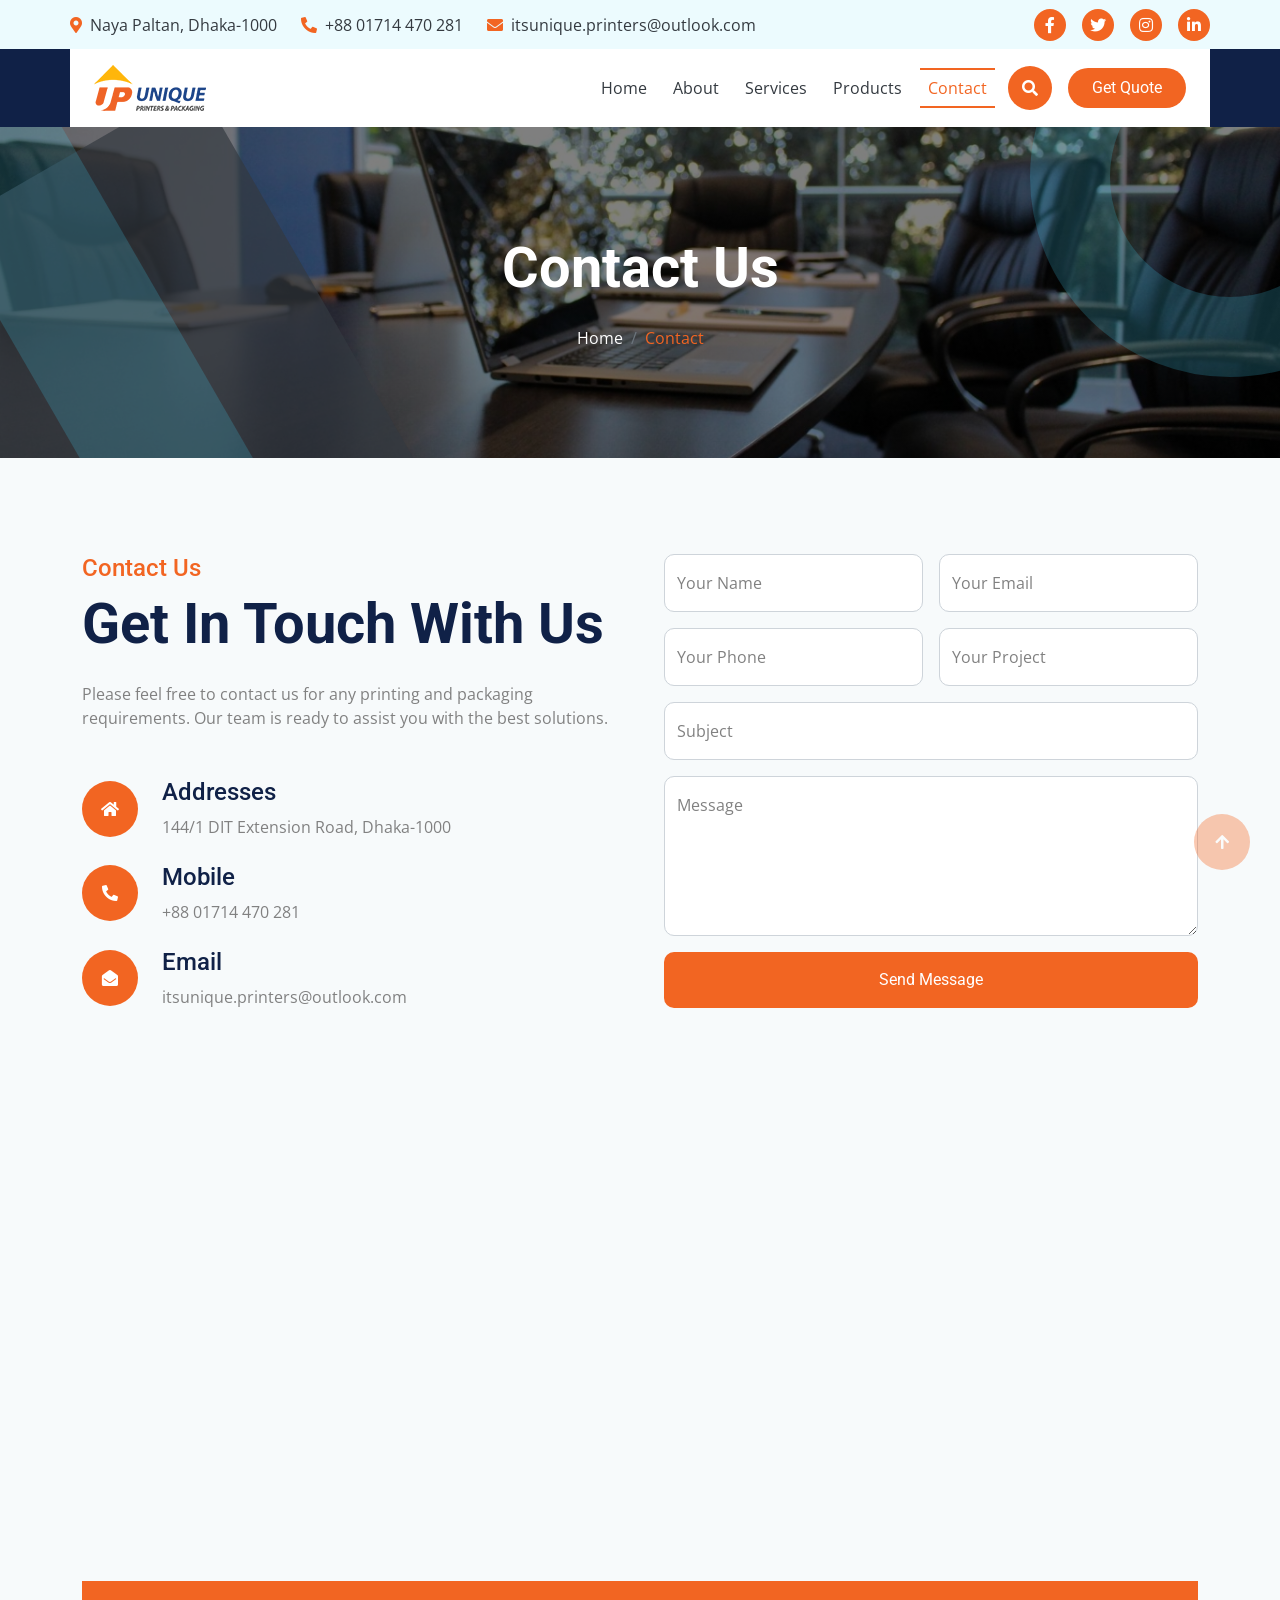
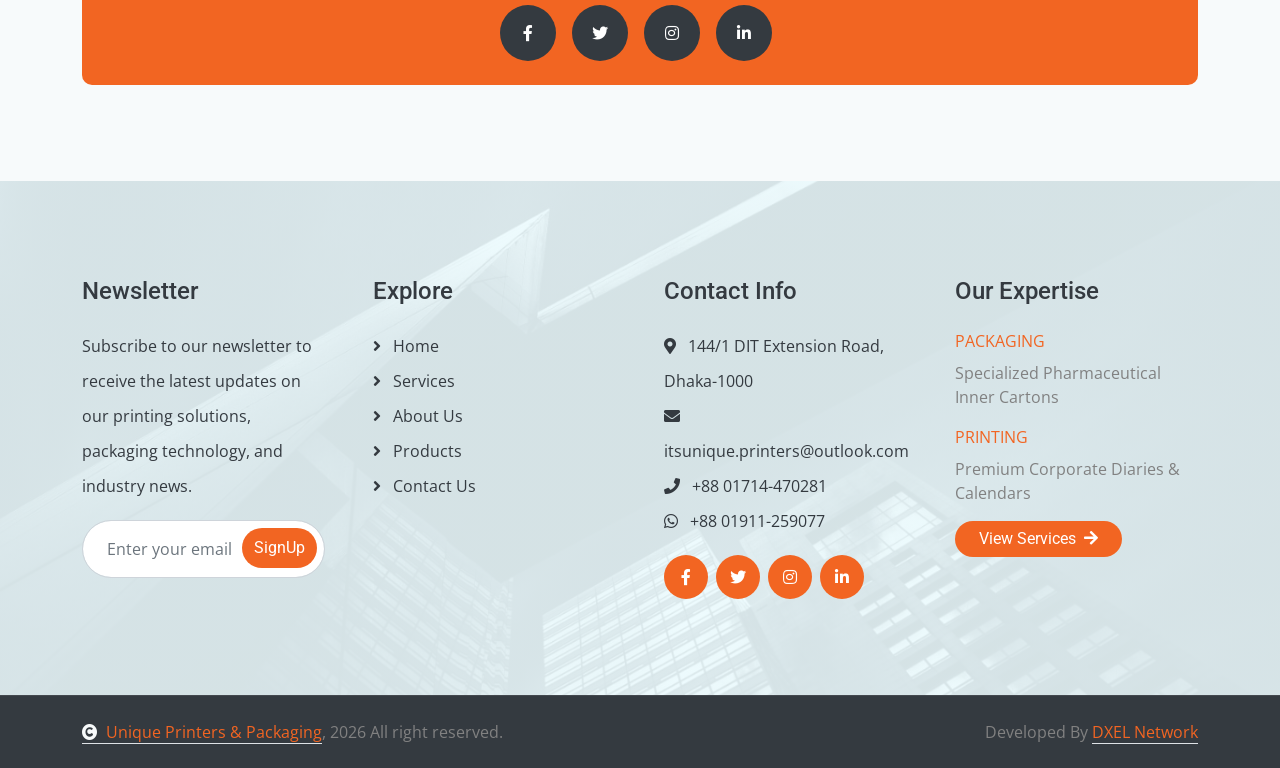
<file: contact.html>
<!DOCTYPE html>
<html lang="en">

<head>
    <meta charset="utf-8">
    <title>Contact Us - Unique Printers & Packaging</title>
    <meta content="width=device-width, initial-scale=1.0" name="viewport">
    <meta content="" name="keywords">
    <meta content="" name="description">

    <!-- Favicon -->
    <link rel="icon" href="img/logo/favicon.png" type="image/png">

    <!-- Google Web Fonts -->
    <link rel="preconnect" href="https://fonts.googleapis.com">
    <link rel="preconnect" href="https://fonts.gstatic.com" crossorigin>
    <link
        href="https://fonts.googleapis.com/css2?family=Open+Sans:wght@400;500;600;700&family=Roboto:wght@400;500;700&display=swap"
        rel="stylesheet">

    <!-- Icon Font Stylesheet -->
    <link rel="stylesheet" href="https://use.fontawesome.com/releases/v5.15.4/css/all.css" />
    <link href="https://cdn.jsdelivr.net/npm/bootstrap-icons@1.4.1/font/bootstrap-icons.css" rel="stylesheet">

    <!-- Libraries Stylesheet -->
    <link rel="stylesheet" href="https://cdnjs.cloudflare.com/ajax/libs/animate.css/4.1.1/animate.min.css" />
    <link href="lib/animate/animate.min.css" rel="stylesheet">
    <link href="lib/owlcarousel/assets/owl.carousel.min.css" rel="stylesheet">
    <link href="lib/lightbox/css/lightbox.min.css" rel="stylesheet">


    <!-- Customized Bootstrap Stylesheet -->
    <link href="css/bootstrap.min.css" rel="stylesheet">

    <!-- Template Stylesheet -->
    <link href="css/style.css" rel="stylesheet">
</head>

<body>

    <!-- Spinner Start -->
    <div id="spinner"
        class="show bg-white position-fixed translate-middle w-100 vh-100 top-50 start-50 d-flex align-items-center justify-content-center">
        <div class="spinner-border text-primary" style="width: 3rem; height: 3rem;" role="status">
            <span class="sr-only">Loading...</span>
        </div>
    </div>
    <!-- Spinner End -->


    <!-- Topbar Start -->
    <div class="container-fluid topbar px-0 d-none d-lg-block">
        <div class="container px-0">
            <div class="row gx-0 align-items-center" style="height: 45px;">
                <div class="col-lg-8 text-center text-lg-start mb-lg-0">
                    <div class="d-flex flex-wrap">
                        <a href="#" class="text-muted me-4"><i class="fas fa-map-marker-alt text-primary me-2"></i>Naya
                            Paltan, Dhaka-1000</a>
                        <a href="tel:+8801714470281" class="text-muted me-4"><i
                                class="fas fa-phone-alt text-primary me-2"></i>+88 01714 470 281</a>
                        <a href="mailto:itsunique.printers@outlook.com" class="text-muted me-0"><i
                                class="fas fa-envelope text-primary me-2"></i>itsunique.printers@outlook.com</a>
                    </div>
                </div>
                <div class="col-lg-4 text-center text-lg-end">
                    <div class="d-flex align-items-center justify-content-end">
                        <a href="#" class="btn btn-primary btn-square rounded-circle nav-fill me-3"><i
                                class="fab fa-facebook-f text-white"></i></a>
                        <a href="#" class="btn btn-primary btn-square rounded-circle nav-fill me-3"><i
                                class="fab fa-twitter text-white"></i></a>
                        <a href="#" class="btn btn-primary btn-square rounded-circle nav-fill me-3"><i
                                class="fab fa-instagram text-white"></i></a>
                        <a href="#" class="btn btn-primary btn-square rounded-circle nav-fill me-0"><i
                                class="fab fa-linkedin-in text-white"></i></a>
                    </div>
                </div>
            </div>
        </div>
    </div>
    <!-- Topbar End -->


    <!-- Navbar & Hero Start -->
    <div class="container-fluid sticky-top px-0">
        <div class="position-absolute bg-dark" style="left: 0; top: 0; width: 100%; height: 100%;">
        </div>
        <div class="container px-0">
            <nav class="navbar navbar-expand-lg navbar-dark bg-white py-3 px-4">
                <a href="index.html" class="navbar-brand p-0">
                    <!-- <h1 class="text-primary m-0" style="font-size: 1.5rem;"><i class="fas fa-print me-3"></i>Unique Printers</h1> -->
                    <img src="img/logo/Unique-Printers-Logo2.png" alt="Logo">
                </a>
                <button class="navbar-toggler" type="button" data-bs-toggle="collapse" data-bs-target="#navbarCollapse">
                    <span class="fa fa-bars"></span>
                </button>
                <div class="collapse navbar-collapse" id="navbarCollapse">
                    <div class="navbar-nav ms-auto py-0">
                        <a href="index.html" class="nav-item nav-link">Home</a>
                        <a href="about.html" class="nav-item nav-link">About</a>
                        <a href="service.html" class="nav-item nav-link">Services</a>
                        <a href="product.html" class="nav-item nav-link">Products</a>

                        <a href="contact.html" class="nav-item nav-link active">Contact</a>
                    </div>
                    <div class="d-flex align-items-center flex-nowrap pt-xl-0">
                        <button class="btn btn-primary btn-md-square mx-2" data-bs-toggle="modal"
                            data-bs-target="#searchModal"><i class="fas fa-search"></i></button>
                        <a href="contact.html"
                            class="btn btn-primary rounded-pill text-white py-2 px-4 ms-2 flex-wrap flex-sm-shrink-0">Get
                            Quote</a>
                    </div>
                </div>
            </nav>
        </div>
    </div>
    <!-- Navbar & Hero End -->

    <!-- Modal Search Start -->
    <div class="modal fade" id="searchModal" tabindex="-1" aria-labelledby="exampleModalLabel" aria-hidden="true">
        <div class="modal-dialog modal-fullscreen">
            <div class="modal-content rounded-0">
                <div class="modal-header">
                    <h4 class="modal-title mb-0" id="exampleModalLabel">Search by keyword</h4>
                    <button type="button" class="btn-close" data-bs-dismiss="modal" aria-label="Close"></button>
                </div>
                <div class="modal-body d-flex align-items-center">
                    <div class="input-group w-75 mx-auto d-flex">
                        <input type="search" class="form-control p-3" placeholder="keywords"
                            aria-describedby="search-icon-1">
                        <span id="search-icon-1" class="input-group-text p-3"><i class="fa fa-search"></i></span>
                    </div>
                </div>
            </div>
        </div>
    </div>
    <!-- Modal Search End -->

    <!-- Header Start -->
    <div class="container-fluid bg-breadcrumb"
        style="background: linear-gradient(rgba(0, 0, 0, 0.5), rgba(0, 0, 0, 0.5)), url(img/hero/office.jpg); background-position: center center; background-repeat: no-repeat; background-size: cover;">
        <div class="bg-breadcrumb-single"></div>
        <div class="container text-center py-5" style="max-width: 900px;">
            <h4 class="text-white display-4 mb-4 wow fadeInDown" data-wow-delay="0.1s">Contact Us</h4>
            <ol class="breadcrumb justify-content-center mb-0 wow fadeInDown" data-wow-delay="0.3s">
                <li class="breadcrumb-item"><a href="index.html">Home</a></li>
                <li class="breadcrumb-item active text-primary">Contact</li>
            </ol>
        </div>
    </div>
    <!-- Header End -->

    <!-- Contact Start -->
    <div class="container-fluid contact bg-light py-5">
        <div class="container py-5">
            <div class="row g-5">
                <div class="col-lg-6 wow fadeInLeft" data-wow-delay="0.1s">
                    <div class="contact-item">
                        <div class="pb-5">
                            <h4 class="text-primary">Contact Us</h4>
                            <h1 class="display-4 mb-4">Get In Touch With Us</h1>
                            <p class="mb-0">Please feel free to contact us for any printing and packaging requirements.
                                Our team is ready to assist you with the best solutions.</p>
                        </div>
                        <div class="d-flex align-items-center mb-4">
                            <div class="bg-primary btn-lg-square rounded-circle p-4"><i
                                    class="fa fa-home text-white"></i></div>
                            <div class="ms-4">
                                <h4>Addresses</h4>
                                <p class="mb-0">144/1 DIT Extension Road, Dhaka-1000</p>
                            </div>
                        </div>
                        <div class="d-flex align-items-center mb-4">
                            <div class="bg-primary btn-lg-square rounded-circle p-2"><i
                                    class="fa fa-phone-alt text-white"></i></div>
                            <div class="ms-4">
                                <h4>Mobile</h4>
                                <p class="mb-0">+88 01714 470 281</p>
                            </div>
                        </div>
                        <div class="d-flex align-items-center mb-4">
                            <div class="bg-primary btn-lg-square rounded-circle p-2"><i
                                    class="fa fa-envelope-open text-white"></i></div>
                            <div class="ms-4">
                                <h4>Email</h4>
                                <p class="mb-0">itsunique.printers@outlook.com</p>
                            </div>
                        </div>
                    </div>
                </div>
                <div class="col-lg-6 wow fadeInRight" data-wow-delay="0.3s">
                    <form>
                        <div class="row g-3">
                            <div class="col-lg-12 col-xl-6">
                                <div class="form-floating">
                                    <input type="text" class="form-control" id="name" placeholder="Your Name">
                                    <label for="name">Your Name</label>
                                </div>
                            </div>
                            <div class="col-lg-12 col-xl-6">
                                <div class="form-floating">
                                    <input type="email" class="form-control" id="email" placeholder="Your Email">
                                    <label for="email">Your Email</label>
                                </div>
                            </div>
                            <div class="col-lg-12 col-xl-6">
                                <div class="form-floating">
                                    <input type="phone" class="form-control" id="phone" placeholder="Phone">
                                    <label for="phone">Your Phone</label>
                                </div>
                            </div>
                            <div class="col-lg-12 col-xl-6">
                                <div class="form-floating">
                                    <input type="text" class="form-control" id="project" placeholder="Project">
                                    <label for="project">Your Project</label>
                                </div>
                            </div>
                            <div class="col-12">
                                <div class="form-floating">
                                    <input type="text" class="form-control" id="subject" placeholder="Subject">
                                    <label for="subject">Subject</label>
                                </div>
                            </div>
                            <div class="col-12">
                                <div class="form-floating">
                                    <textarea class="form-control" placeholder="Leave a message here" id="message"
                                        style="height: 160px"></textarea>
                                    <label for="message">Message</label>
                                </div>
                            </div>
                            <div class="col-12">
                                <button class="btn btn-primary w-100 py-3">Send Message</button>
                            </div>
                        </div>
                    </form>
                </div>
                <div class="col-12 wow fadeInUp" data-wow-delay="0.1s">
                    <div class="rounded h-100">
                        <iframe class="rounded-top w-100" style="height: 500px; margin-bottom: -6px;"
                            src="https://www.google.com/maps/embed?pb=!1m18!1m12!1m3!1d14608.2721669485!2d90.4126!3d23.7314!2m3!1f0!2f0!3f0!3m2!1i1024!2i768!4f13.1!3m3!1m2!1s0x3755b858f1234567%3A0x1234567890abcdef!2sNaya%20Paltan%2C%20Dhaka!5e0!3m2!1sen!2sbd!4v1694259649153!5m2!1sen!2sbd"
                            loading="lazy" referrerpolicy="no-referrer-when-downgrade"></iframe>
                        <div class="d-flex align-items-center justify-content-center bg-primary rounded-bottom p-4">
                            <div class="d-flex">
                                <a class="btn btn-dark btn-lg-square rounded-circle me-2" href=""><i
                                        class="fab fa-facebook-f"></i></a>
                                <a class="btn btn-dark btn-lg-square rounded-circle mx-2" href=""><i
                                        class="fab fa-twitter"></i></a>
                                <a class="btn btn-dark btn-lg-square rounded-circle mx-2" href=""><i
                                        class="fab fa-instagram"></i></a>
                                <a class="btn btn-dark btn-lg-square rounded-circle mx-2" href=""><i
                                        class="fab fa-linkedin-in"></i></a>
                            </div>
                        </div>
                    </div>
                </div>
            </div>
        </div>
    </div>
    <!-- Contact End -->

    <!-- Footer Start -->
    <div class="container-fluid footer py-5 wow fadeIn" data-wow-delay="0.2s">
        <div class="container py-5">
            <div class="row g-5">
                <div class="col-md-6 col-lg-6 col-xl-3">
                    <div class="footer-item d-flex flex-column">
                        <div class="footer-item">
                            <h4 class="text-white mb-4">Newsletter</h4>
                            <p class="mb-3">Subscribe to our newsletter to receive the latest updates on our printing
                                solutions, packaging technology, and industry news.</p>
                            <div class="position-relative mx-auto rounded-pill">
                                <input class="form-control rounded-pill w-100 py-3 ps-4 pe-5" type="text"
                                    placeholder="Enter your email">
                                <button type="button"
                                    class="btn btn-primary rounded-pill position-absolute top-0 end-0 py-2 mt-2 me-2">SignUp</button>
                            </div>
                        </div>
                    </div>
                </div>
                <div class="col-md-6 col-lg-6 col-xl-3">
                    <div class="footer-item d-flex flex-column">
                        <h4 class="text-white mb-4">Explore</h4>
                        <a href="index.html"><i class="fas fa-angle-right me-2"></i> Home</a>
                        <a href="service.html"><i class="fas fa-angle-right me-2"></i> Services</a>
                        <a href="about.html"><i class="fas fa-angle-right me-2"></i> About Us</a>
                        <a href="product.html"><i class="fas fa-angle-right me-2"></i> Products</a>
                        <a href="contact.html"><i class="fas fa-angle-right me-2"></i> Contact Us</a>
                    </div>
                </div>
                <div class="col-md-6 col-lg-6 col-xl-3">
                    <div class="footer-item d-flex flex-column">
                        <h4 class="text-white mb-4">Contact Info</h4>
                        <a href=""><i class="fa fa-map-marker-alt me-2"></i> 144/1 DIT Extension Road, Dhaka-1000</a>
                        <a href="mailto:itsunique.printers@outlook.com"><i class="fas fa-envelope me-2"></i>
                            itsunique.printers@outlook.com</a>
                        <a href="tel:+8801714470281"><i class="fas fa-phone me-2"></i> +88 01714-470281</a>
                        <a href="https://wa.me/8801911259077" class="mb-3"><i class="fab fa-whatsapp me-2"></i> +88
                            01911-259077</a>
                        <div class="d-flex align-items-center">
                            <a class="btn btn-light btn-md-square me-2" href=""><i class="fab fa-facebook-f"></i></a>
                            <a class="btn btn-light btn-md-square me-2" href=""><i class="fab fa-twitter"></i></a>
                            <a class="btn btn-light btn-md-square me-2" href=""><i class="fab fa-instagram"></i></a>
                            <a class="btn btn-light btn-md-square me-0" href=""><i class="fab fa-linkedin-in"></i></a>
                        </div>
                    </div>
                </div>
                <div class="col-md-6 col-lg-6 col-xl-3">
                    <div class="footer-item-post d-flex flex-column">
                        <h4 class="text-white mb-4">Our Expertise</h4>
                        <div class="d-flex flex-column mb-3">
                            <p class="text-uppercase text-primary mb-2">Packaging</p>
                            <a href="service.html" class="text-body">Specialized Pharmaceutical Inner Cartons</a>
                        </div>
                        <div class="d-flex flex-column mb-3">
                            <p class="text-uppercase text-primary mb-2">Printing</p>
                            <a href="service.html" class="text-body">Premium Corporate Diaries & Calendars</a>
                        </div>
                        <div class="footer-btn text-start">
                            <a href="service.html" class="btn btn-light rounded-pill px-4">View Services <i
                                    class="fa fa-arrow-right ms-1"></i></a>
                        </div>
                    </div>
                </div>
            </div>
        </div>
    </div>
    <!-- Footer End -->


    <!-- Copyright Start -->
    <div class="container-fluid copyright py-4">
        <div class="container">
            <div class="row g-4 align-items-center">
                <div class="col-md-6 text-center text-md-start mb-md-0">
                    <span class="text-body"><a href="index.html" class="border-bottom text-primary"><i
                                class="fas fa-copyright text-light me-2"></i>Unique Printers & Packaging</a>,
                        <script>
                            document.write(new Date().getFullYear());
                        </script> All right reserved.
                    </span>
                </div>
                <div class="col-md-6 text-center text-md-end text-body">
                    Developed By <a class="border-bottom text-primary" href="https://dxel.net">DXEL
                        Network</a>
                </div>
            </div>
        </div>
    </div>
    <!-- Copyright End -->


    <!-- Back to Top -->
    <a href="#" class="btn btn-primary btn-lg-square back-to-top"><i class="fa fa-arrow-up"></i></a>


    <!-- JavaScript Libraries -->
    <script src="https://ajax.googleapis.com/ajax/libs/jquery/3.6.4/jquery.min.js"></script>
    <script src="https://cdn.jsdelivr.net/npm/bootstrap@5.0.0/dist/js/bootstrap.bundle.min.js"></script>
    <script src="lib/wow/wow.min.js"></script>
    <script src="lib/easing/easing.min.js"></script>
    <script src="lib/waypoints/waypoints.min.js"></script>
    <script src="lib/counterup/counterup.min.js"></script>
    <script src="lib/owlcarousel/owl.carousel.min.js"></script>
    <script src="lib/lightbox/js/lightbox.min.js"></script>


    <!-- Template Javascript -->
    <script src="js/main.js"></script>
</body>

</html>
</file>
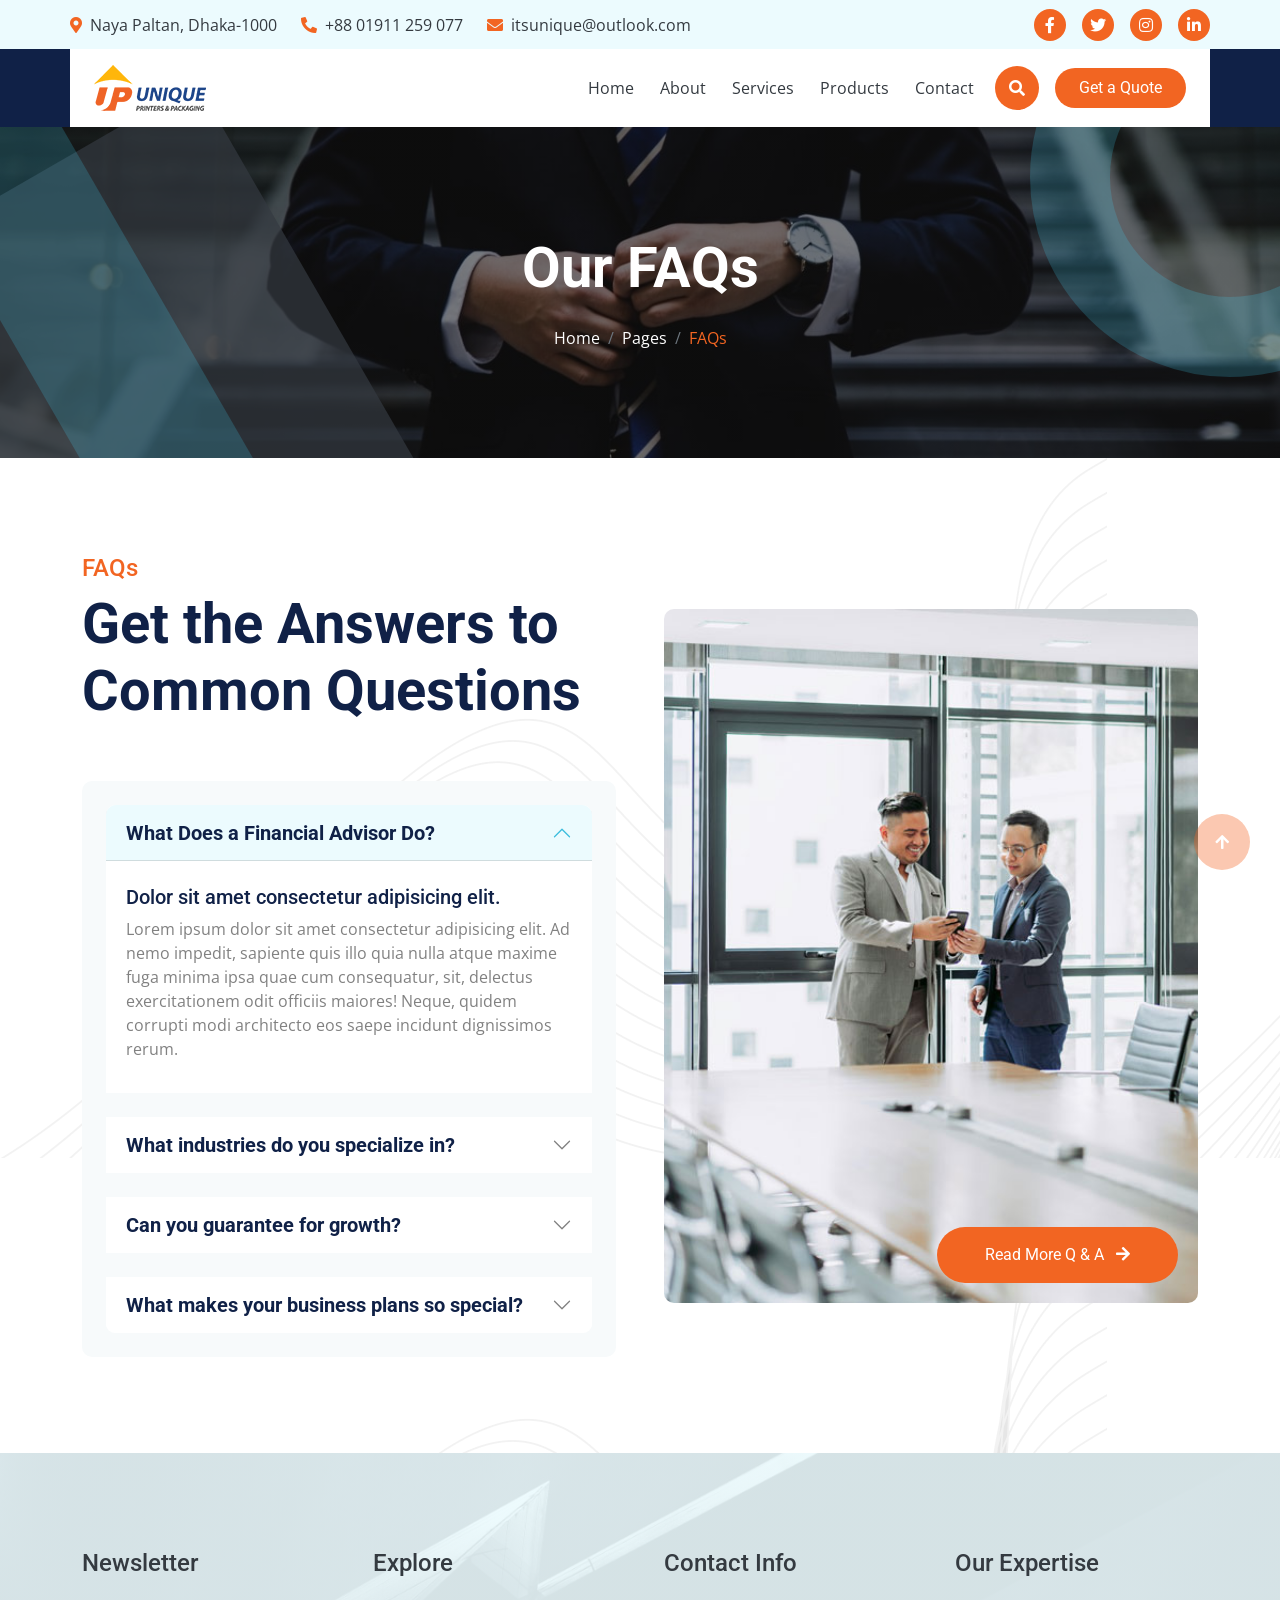
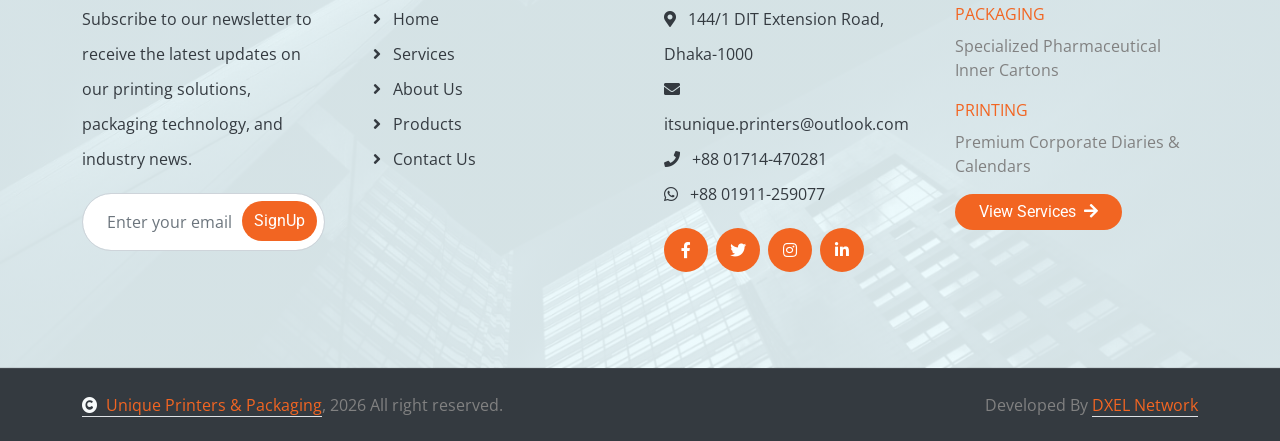
<file: faqs.html>
<!DOCTYPE html>
<html lang="en">

<head>
    <meta charset="utf-8">
    <title>Unique Printers & Packaging - Innovation in Print</title>
    <meta content="width=device-width, initial-scale=1.0" name="viewport">
    <meta content="" name="keywords">
    <meta content="" name="description">

    <!-- Favicon -->
    <link rel="icon" href="img/logo/favicon.png" type="image/png">

    <!-- Google Web Fonts -->
    <link rel="preconnect" href="https://fonts.googleapis.com">
    <link rel="preconnect" href="https://fonts.gstatic.com" crossorigin>
    <link
        href="https://fonts.googleapis.com/css2?family=Open+Sans:wght@400;500;600;700&family=Roboto:wght@400;500;700&display=swap"
        rel="stylesheet">

    <!-- Icon Font Stylesheet -->
    <link rel="stylesheet" href="https://use.fontawesome.com/releases/v5.15.4/css/all.css" />
    <link href="https://cdn.jsdelivr.net/npm/bootstrap-icons@1.4.1/font/bootstrap-icons.css" rel="stylesheet">

    <!-- Libraries Stylesheet -->
    <link rel="stylesheet" href="https://cdnjs.cloudflare.com/ajax/libs/animate.css/4.1.1/animate.min.css" />
    <link href="lib/animate/animate.min.css" rel="stylesheet">
    <link href="lib/owlcarousel/assets/owl.carousel.min.css" rel="stylesheet">
    <link href="lib/lightbox/css/lightbox.min.css" rel="stylesheet">


    <!-- Customized Bootstrap Stylesheet -->
    <link href="css/bootstrap.min.css" rel="stylesheet">

    <!-- Template Stylesheet -->
    <link href="css/style.css" rel="stylesheet">
</head>

<body>

    <!-- Spinner Start -->
    <div id="spinner"
        class="show bg-white position-fixed translate-middle w-100 vh-100 top-50 start-50 d-flex align-items-center justify-content-center">
        <div class="spinner-border text-primary" style="width: 3rem; height: 3rem;" role="status">
            <span class="sr-only">Loading...</span>
        </div>
    </div>
    <!-- Spinner End -->


    <!-- Topbar Start -->
    <div class="container-fluid topbar px-0 d-none d-lg-block">
        <div class="container px-0">
            <div class="row gx-0 align-items-center" style="height: 45px;">
                <div class="col-lg-8 text-center text-lg-start mb-lg-0">
                    <div class="d-flex flex-wrap">
                        <a href="#" class="text-muted me-4"><i class="fas fa-map-marker-alt text-primary me-2"></i>Naya
                            Paltan, Dhaka-1000</a>
                        <a href="tel:+8801911259077" class="text-muted me-4"><i
                                class="fas fa-phone-alt text-primary me-2"></i>+88 01911 259 077</a>
                        <a href="mailto:itsunique.printers@gmail.com" class="text-muted me-0"><i
                                class="fas fa-envelope text-primary me-2"></i>itsunique@outlook.com</a>
                    </div>
                </div>
                <div class="col-lg-4 text-center text-lg-end">
                    <div class="d-flex align-items-center justify-content-end">
                        <a href="#" class="btn btn-primary btn-square rounded-circle nav-fill me-3"><i
                                class="fab fa-facebook-f text-white"></i></a>
                        <a href="#" class="btn btn-primary btn-square rounded-circle nav-fill me-3"><i
                                class="fab fa-twitter text-white"></i></a>
                        <a href="#" class="btn btn-primary btn-square rounded-circle nav-fill me-3"><i
                                class="fab fa-instagram text-white"></i></a>
                        <a href="#" class="btn btn-primary btn-square rounded-circle nav-fill me-0"><i
                                class="fab fa-linkedin-in text-white"></i></a>
                    </div>
                </div>
            </div>
        </div>
    </div>
    <!-- Topbar End -->


    <!-- Navbar & Hero Start -->
    <div class="container-fluid sticky-top px-0">
        <div class="position-absolute bg-dark" style="left: 0; top: 0; width: 100%; height: 100%;">
        </div>
        <div class="container px-0">
            <nav class="navbar navbar-expand-lg navbar-dark bg-white py-3 px-4">
                <a href="index.html" class="navbar-brand p-0">
                    <img src="img/logo/Unique-Printers-Logo2.png" alt="Logo">
                </a>
                <button class="navbar-toggler" type="button" data-bs-toggle="collapse" data-bs-target="#navbarCollapse">
                    <span class="fa fa-bars"></span>
                </button>
                <div class="collapse navbar-collapse" id="navbarCollapse">
                    <div class="navbar-nav ms-auto py-0">
                        <a href="index.html" class="nav-item nav-link">Home</a>
                        <a href="about.html" class="nav-item nav-link">About</a>
                        <a href="service.html" class="nav-item nav-link">Services</a>
                        <a href="product.html" class="nav-item nav-link">Products</a>

                        <a href="contact.html" class="nav-item nav-link">Contact</a>
                    </div>
                    <div class="d-flex align-items-center flex-nowrap pt-xl-0">
                        <button class="btn btn-primary btn-md-square mx-2" data-bs-toggle="modal"
                            data-bs-target="#searchModal"><i class="fas fa-search"></i></button>
                        <a href="contact.html"
                            class="btn btn-primary rounded-pill text-white py-2 px-4 ms-2 flex-wrap flex-sm-shrink-0">Get
                            a Quote</a>
                    </div>
                </div>
            </nav>
        </div>
    </div>
    <!-- Navbar & Hero End -->

    <!-- Modal Search Start -->
    <div class="modal fade" id="searchModal" tabindex="-1" aria-labelledby="exampleModalLabel" aria-hidden="true">
        <div class="modal-dialog modal-fullscreen">
            <div class="modal-content rounded-0">
                <div class="modal-header">
                    <h4 class="modal-title mb-0" id="exampleModalLabel">Search by keyword</h4>
                    <button type="button" class="btn-close" data-bs-dismiss="modal" aria-label="Close"></button>
                </div>
                <div class="modal-body d-flex align-items-center">
                    <div class="input-group w-75 mx-auto d-flex">
                        <input type="search" class="form-control p-3" placeholder="keywords"
                            aria-describedby="search-icon-1">
                        <span id="search-icon-1" class="input-group-text p-3"><i class="fa fa-search"></i></span>
                    </div>
                </div>
            </div>
        </div>
    </div>
    <!-- Modal Search End -->

    <!-- Header Start -->
    <div class="container-fluid bg-breadcrumb">
        <div class="bg-breadcrumb-single"></div>
        <div class="container text-center py-5" style="max-width: 900px;">
            <h4 class="text-white display-4 mb-4 wow fadeInDown" data-wow-delay="0.1s">Our FAQs</h4>
            <ol class="breadcrumb justify-content-center mb-0 wow fadeInDown" data-wow-delay="0.3s">
                <li class="breadcrumb-item"><a href="index.html">Home</a></li>
                <li class="breadcrumb-item"><a href="#">Pages</a></li>
                <li class="breadcrumb-item active text-primary">FAQs</li>
            </ol>
        </div>
    </div>
    <!-- Header End -->

    <!-- FAQs Start -->
    <div class="container-fluid faq py-5">
        <div class="container py-5">
            <div class="row g-5 align-items-center">
                <div class="col-lg-6 wow fadeInLeft" data-wow-delay="0.1s">
                    <div class="pb-5">
                        <h4 class="text-primary">FAQs</h4>
                        <h1 class="display-4">Get the Answers to Common Questions</h1>
                    </div>
                    <div class="accordion bg-light rounded p-4" id="accordionExample">
                        <div class="accordion-item border-0 mb-4">
                            <h2 class="accordion-header" id="headingOne">
                                <button class="accordion-button text-dark fs-5 fw-bold rounded-top" type="button"
                                    data-bs-toggle="collapse" data-bs-target="#collapseOne" aria-expanded="true"
                                    aria-controls="collapseTOne">
                                    What Does a Financial Advisor Do?
                                </button>
                            </h2>
                            <div id="collapseOne" class="accordion-collapse collapse show" aria-labelledby="headingOne"
                                data-bs-parent="#accordionExample">
                                <div class="accordion-body my-2">
                                    <h5>Dolor sit amet consectetur adipisicing elit.</h5>
                                    <p>Lorem ipsum dolor sit amet consectetur adipisicing elit. Ad nemo impedit,
                                        sapiente quis illo quia nulla atque maxime fuga minima ipsa quae cum
                                        consequatur, sit, delectus exercitationem odit officiis maiores! Neque, quidem
                                        corrupti modi architecto eos saepe incidunt dignissimos rerum.</p>
                                </div>
                            </div>
                        </div>
                        <div class="accordion-item border-0 mb-4">
                            <h2 class="accordion-header" id="headingTwo">
                                <button class="accordion-button collapsed text-dark fs-5 fw-bold rounded-top"
                                    type="button" data-bs-toggle="collapse" data-bs-target="#collapseTwo"
                                    aria-expanded="false" aria-controls="collapseTwo">
                                    What industries do you specialize in?
                                </button>
                            </h2>
                            <div id="collapseTwo" class="accordion-collapse collapse" aria-labelledby="headingTwo"
                                data-bs-parent="#accordionExample">
                                <div class="accordion-body my-2">
                                    <h5>Dolor sit amet consectetur adipisicing elit.</h5>
                                    <p>Lorem ipsum dolor sit amet consectetur adipisicing elit. Ad nemo impedit,
                                        sapiente quis illo quia nulla atque maxime fuga minima ipsa quae cum
                                        consequatur, sit, delectus exercitationem odit officiis maiores! Neque, quidem
                                        corrupti modi architecto eos saepe incidunt dignissimos rerum.</p>
                                </div>
                            </div>
                        </div>
                        <div class="accordion-item border-0 mb-4">
                            <h2 class="accordion-header" id="headingThree">
                                <button class="accordion-button collapsed text-dark fs-5 fw-bold rounded-top"
                                    type="button" data-bs-toggle="collapse" data-bs-target="#collapseThree"
                                    aria-expanded="false" aria-controls="collapseThree">
                                    Can you guarantee for growth?
                                </button>
                            </h2>
                            <div id="collapseThree" class="accordion-collapse collapse" aria-labelledby="headingThree"
                                data-bs-parent="#accordionExample">
                                <div class="accordion-body my-2">
                                    <h5>Dolor sit amet consectetur adipisicing elit.</h5>
                                    <p>Lorem ipsum dolor sit amet consectetur adipisicing elit. Ad nemo impedit,
                                        sapiente quis illo quia nulla atque maxime fuga minima ipsa quae cum
                                        consequatur, sit, delectus exercitationem odit officiis maiores! Neque, quidem
                                        corrupti modi architecto eos saepe incidunt dignissimos rerum.</p>
                                </div>
                            </div>
                        </div>
                        <div class="accordion-item border-0 mb-0">
                            <h2 class="accordion-header" id="headingFour">
                                <button class="accordion-button collapsed text-dark fs-5 fw-bold rounded-top"
                                    type="button" data-bs-toggle="collapse" data-bs-target="#collapseFour"
                                    aria-expanded="false" aria-controls="collapseFour">
                                    What makes your business plans so special?
                                </button>
                            </h2>
                            <div id="collapseFour" class="accordion-collapse collapse" aria-labelledby="headingFour"
                                data-bs-parent="#accordionExample">
                                <div class="accordion-body my-2">
                                    <h5>Dolor sit amet consectetur adipisicing elit.</h5>
                                    <p>Lorem ipsum dolor sit amet consectetur adipisicing elit. Ad nemo impedit,
                                        sapiente quis illo quia nulla atque maxime fuga minima ipsa quae cum
                                        consequatur, sit, delectus exercitationem odit officiis maiores! Neque, quidem
                                        corrupti modi architecto eos saepe incidunt dignissimos rerum.</p>
                                </div>
                            </div>
                        </div>
                    </div>
                </div>
                <div class="col-lg-6 wow fadeInRight" data-wow-delay="0.3s">
                    <div class="faq-img RotateMoveRight rounded">
                        <img src="img/faq-img.jpg" class="img-fluid rounded w-100" alt="Image">
                        <a class="faq-btn btn btn-primary rounded-pill text-white py-3 px-5" href="#">Read More Q & A <i
                                class="fas fa-arrow-right ms-2"></i></a>
                    </div>
                </div>
            </div>
        </div>
    </div>
    <!-- FAQs End -->


    <!-- Footer Start -->
    <div class="container-fluid footer py-5 wow fadeIn" data-wow-delay="0.2s">
        <div class="container py-5">
            <div class="row g-5">
                <div class="col-md-6 col-lg-6 col-xl-3">
                    <div class="footer-item d-flex flex-column">
                        <div class="footer-item">
                            <h4 class="text-white mb-4">Newsletter</h4>
                            <p class="mb-3">Subscribe to our newsletter to receive the latest updates on our printing
                                solutions, packaging technology, and industry news.</p>
                            <div class="position-relative mx-auto rounded-pill">
                                <input class="form-control rounded-pill w-100 py-3 ps-4 pe-5" type="text"
                                    placeholder="Enter your email">
                                <button type="button"
                                    class="btn btn-primary rounded-pill position-absolute top-0 end-0 py-2 mt-2 me-2">SignUp</button>
                            </div>
                        </div>
                    </div>
                </div>
                <div class="col-md-6 col-lg-6 col-xl-3">
                    <div class="footer-item d-flex flex-column">
                        <h4 class="text-white mb-4">Explore</h4>
                        <a href="index.html"><i class="fas fa-angle-right me-2"></i> Home</a>
                        <a href="service.html"><i class="fas fa-angle-right me-2"></i> Services</a>
                        <a href="about.html"><i class="fas fa-angle-right me-2"></i> About Us</a>
                        <a href="product.html"><i class="fas fa-angle-right me-2"></i> Products</a>
                        <a href="contact.html"><i class="fas fa-angle-right me-2"></i> Contact Us</a>
                    </div>
                </div>
                <div class="col-md-6 col-lg-6 col-xl-3">
                    <div class="footer-item d-flex flex-column">
                        <h4 class="text-white mb-4">Contact Info</h4>
                        <a href=""><i class="fa fa-map-marker-alt me-2"></i> 144/1 DIT Extension Road, Dhaka-1000</a>
                        <a href="mailto:itsunique.printers@outlook.com"><i class="fas fa-envelope me-2"></i>
                            itsunique.printers@outlook.com</a>
                        <a href="tel:+8801714470281"><i class="fas fa-phone me-2"></i> +88 01714-470281</a>
                        <a href="https://wa.me/8801911259077" class="mb-3"><i class="fab fa-whatsapp me-2"></i> +88
                            01911-259077</a>
                        <div class="d-flex align-items-center">
                            <a class="btn btn-light btn-md-square me-2" href=""><i class="fab fa-facebook-f"></i></a>
                            <a class="btn btn-light btn-md-square me-2" href=""><i class="fab fa-twitter"></i></a>
                            <a class="btn btn-light btn-md-square me-2" href=""><i class="fab fa-instagram"></i></a>
                            <a class="btn btn-light btn-md-square me-0" href=""><i class="fab fa-linkedin-in"></i></a>
                        </div>
                    </div>
                </div>
                <div class="col-md-6 col-lg-6 col-xl-3">
                    <div class="footer-item-post d-flex flex-column">
                        <h4 class="text-white mb-4">Our Expertise</h4>
                        <div class="d-flex flex-column mb-3">
                            <p class="text-uppercase text-primary mb-2">Packaging</p>
                            <a href="service.html" class="text-body">Specialized Pharmaceutical Inner Cartons</a>
                        </div>
                        <div class="d-flex flex-column mb-3">
                            <p class="text-uppercase text-primary mb-2">Printing</p>
                            <a href="service.html" class="text-body">Premium Corporate Diaries & Calendars</a>
                        </div>
                        <div class="footer-btn text-start">
                            <a href="service.html" class="btn btn-light rounded-pill px-4">View Services <i
                                    class="fa fa-arrow-right ms-1"></i></a>
                        </div>
                    </div>
                </div>
            </div>
        </div>
    </div>
    <!-- Footer End -->


    <!-- Copyright Start -->
    <div class="container-fluid copyright py-4">
        <div class="container">
            <div class="row g-4 align-items-center">
                <div class="col-md-6 text-center text-md-start mb-md-0">
                    <span class="text-body"><a href="index.html" class="border-bottom text-primary"><i
                                class="fas fa-copyright text-light me-2"></i>Unique Printers & Packaging</a>,
                        <script>
                            document.write(new Date().getFullYear());
                        </script> All right reserved.
                    </span>
                </div>
                <div class="col-md-6 text-center text-md-end text-body">
                    Developed By <a class="border-bottom text-primary" href="https://dxel.net">DXEL
                        Network</a>
                </div>
            </div>
        </div>
    </div>
    <!-- Copyright End -->


    <!-- Back to Top -->
    <a href="#" class="btn btn-primary btn-lg-square back-to-top"><i class="fa fa-arrow-up"></i></a>


    <!-- JavaScript Libraries -->
    <script src="https://ajax.googleapis.com/ajax/libs/jquery/3.6.4/jquery.min.js"></script>
    <script src="https://cdn.jsdelivr.net/npm/bootstrap@5.0.0/dist/js/bootstrap.bundle.min.js"></script>
    <script src="lib/wow/wow.min.js"></script>
    <script src="lib/easing/easing.min.js"></script>
    <script src="lib/waypoints/waypoints.min.js"></script>
    <script src="lib/counterup/counterup.min.js"></script>
    <script src="lib/owlcarousel/owl.carousel.min.js"></script>
    <script src="lib/lightbox/js/lightbox.min.js"></script>


    <!-- Template Javascript -->
    <script src="js/main.js"></script>
</body>

</html>
</file>
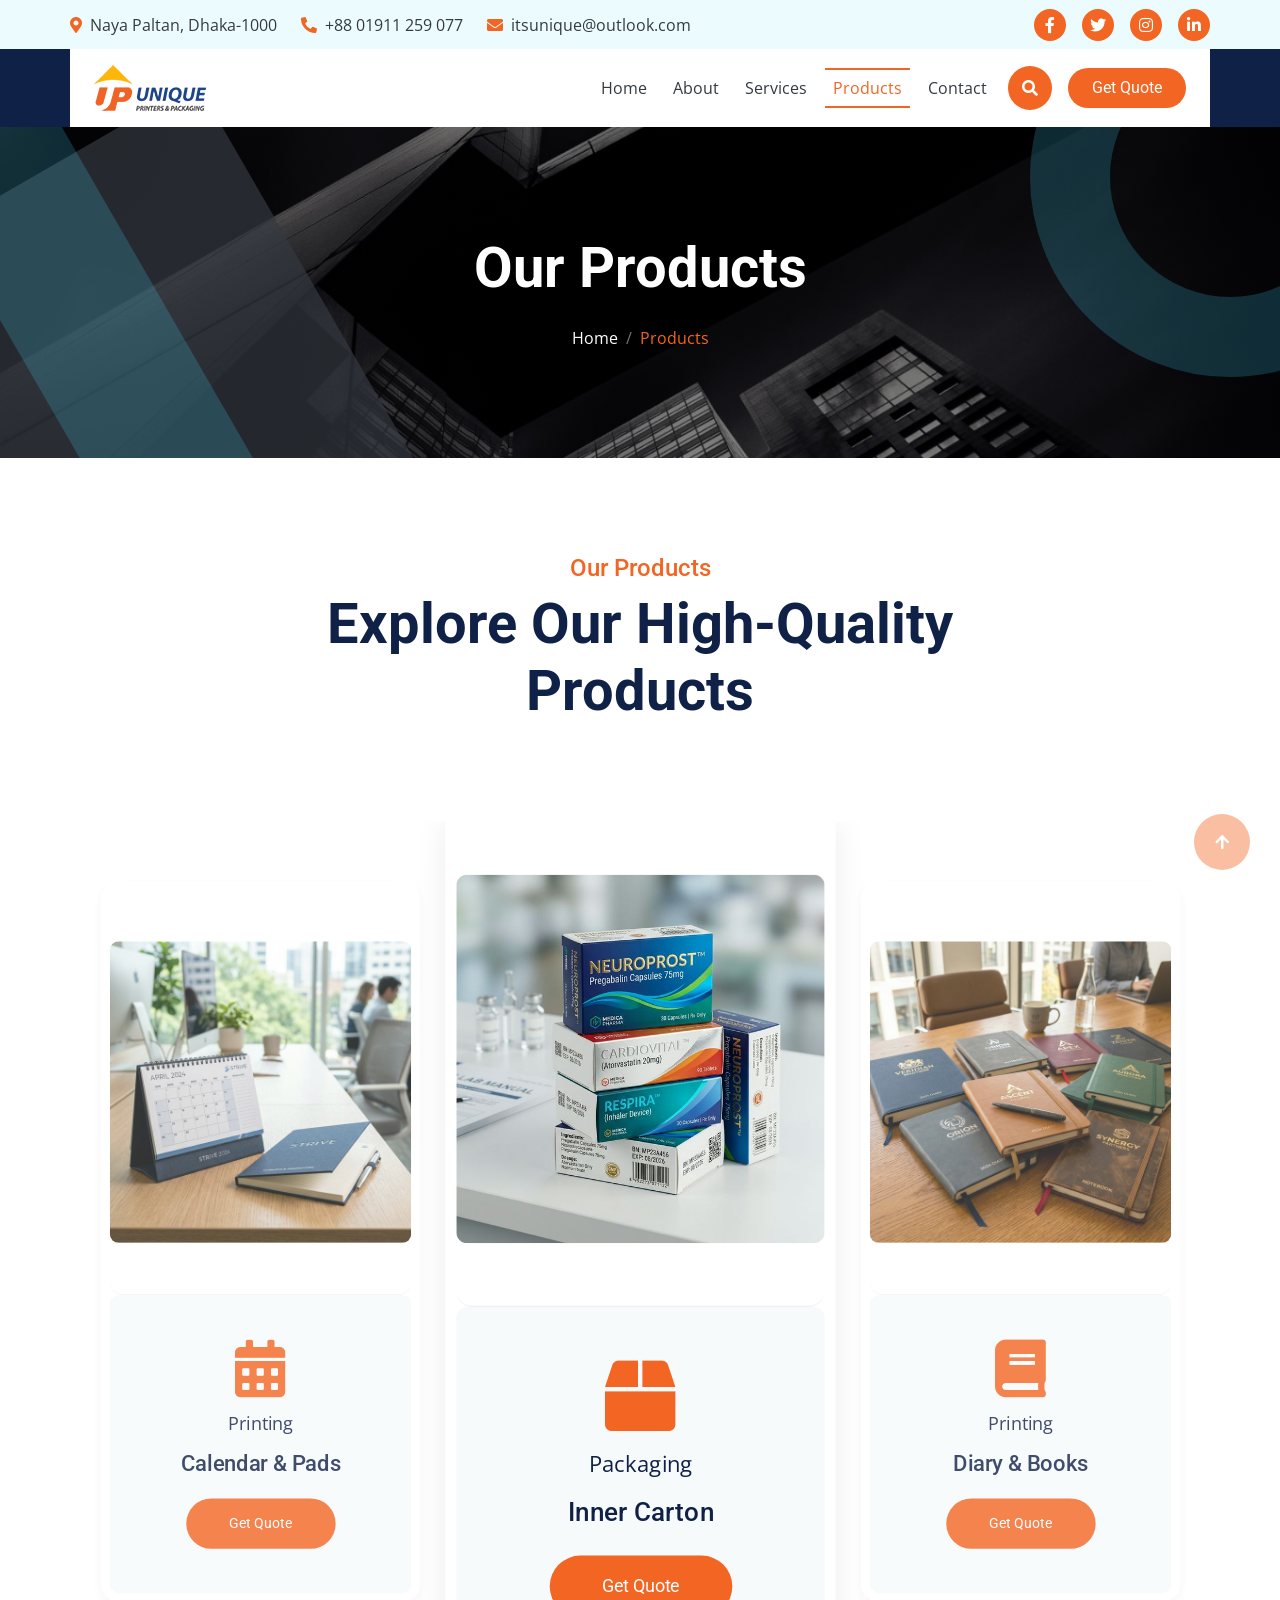
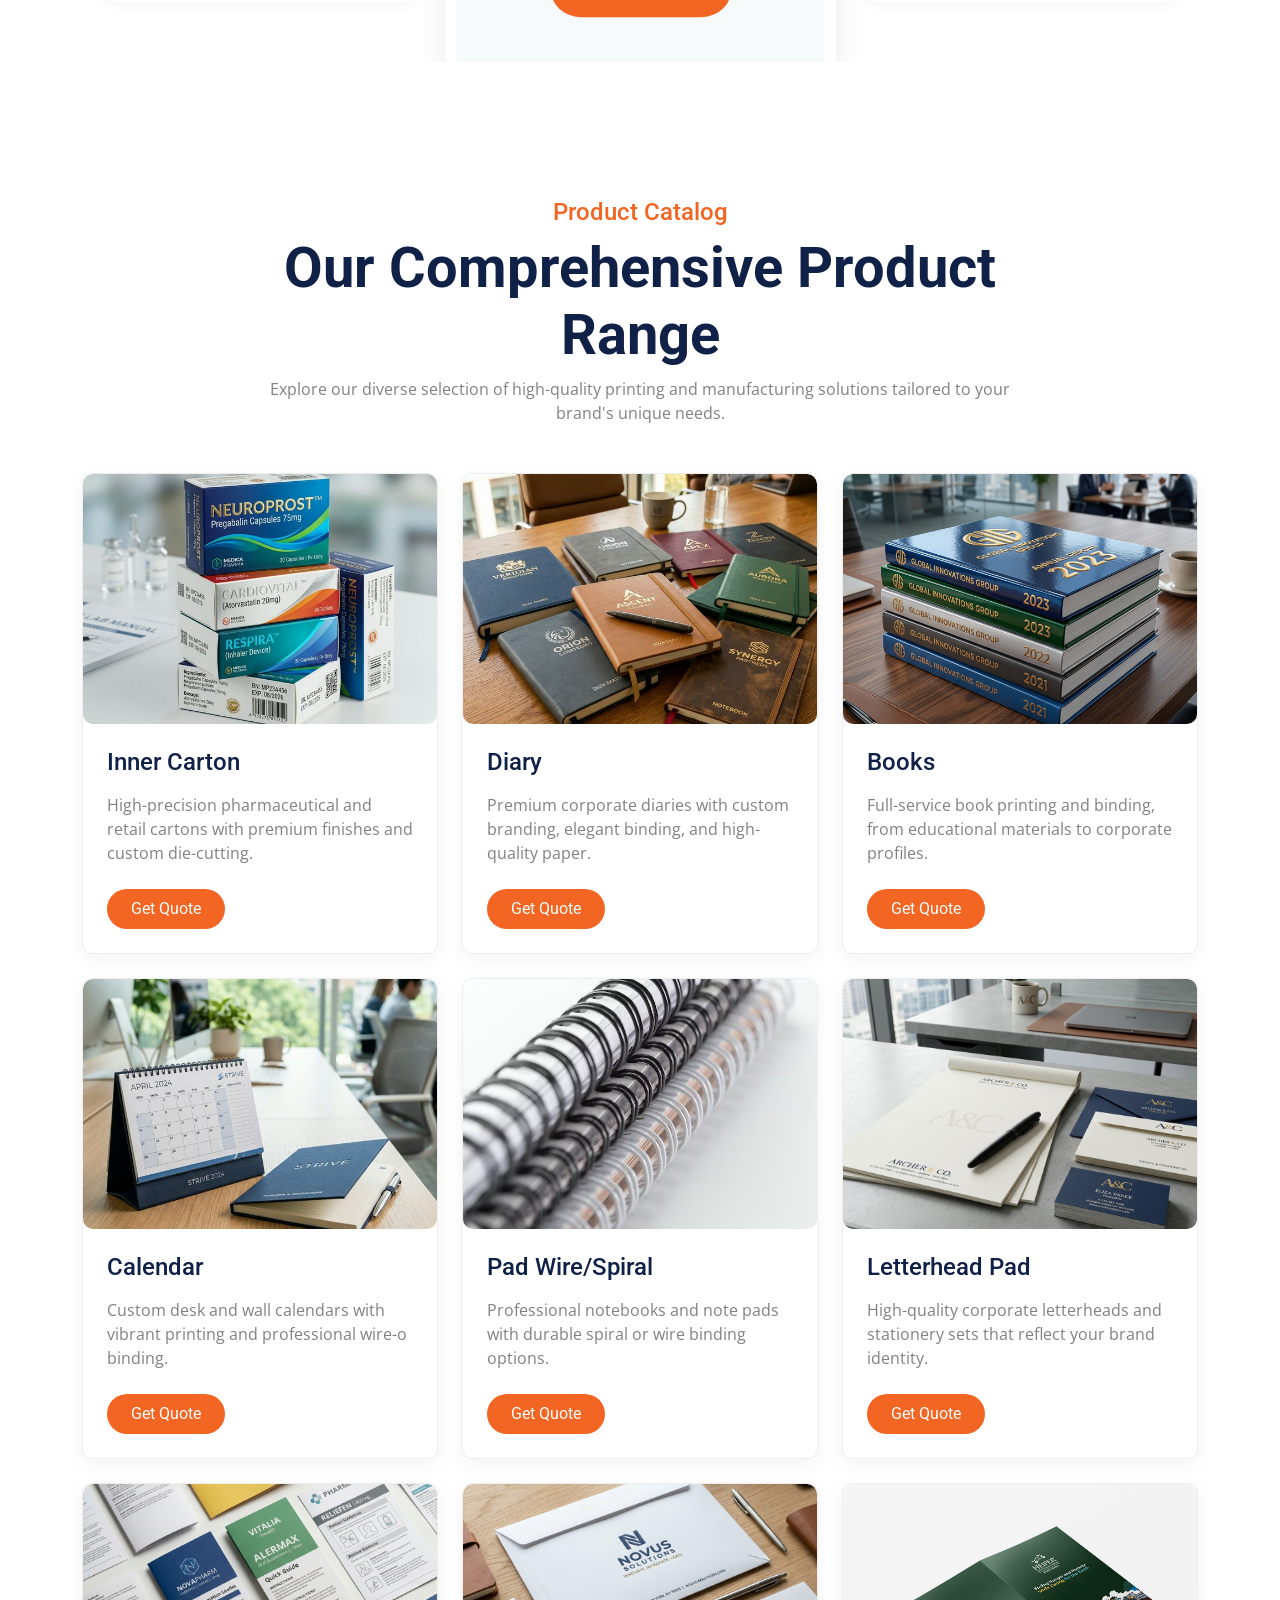
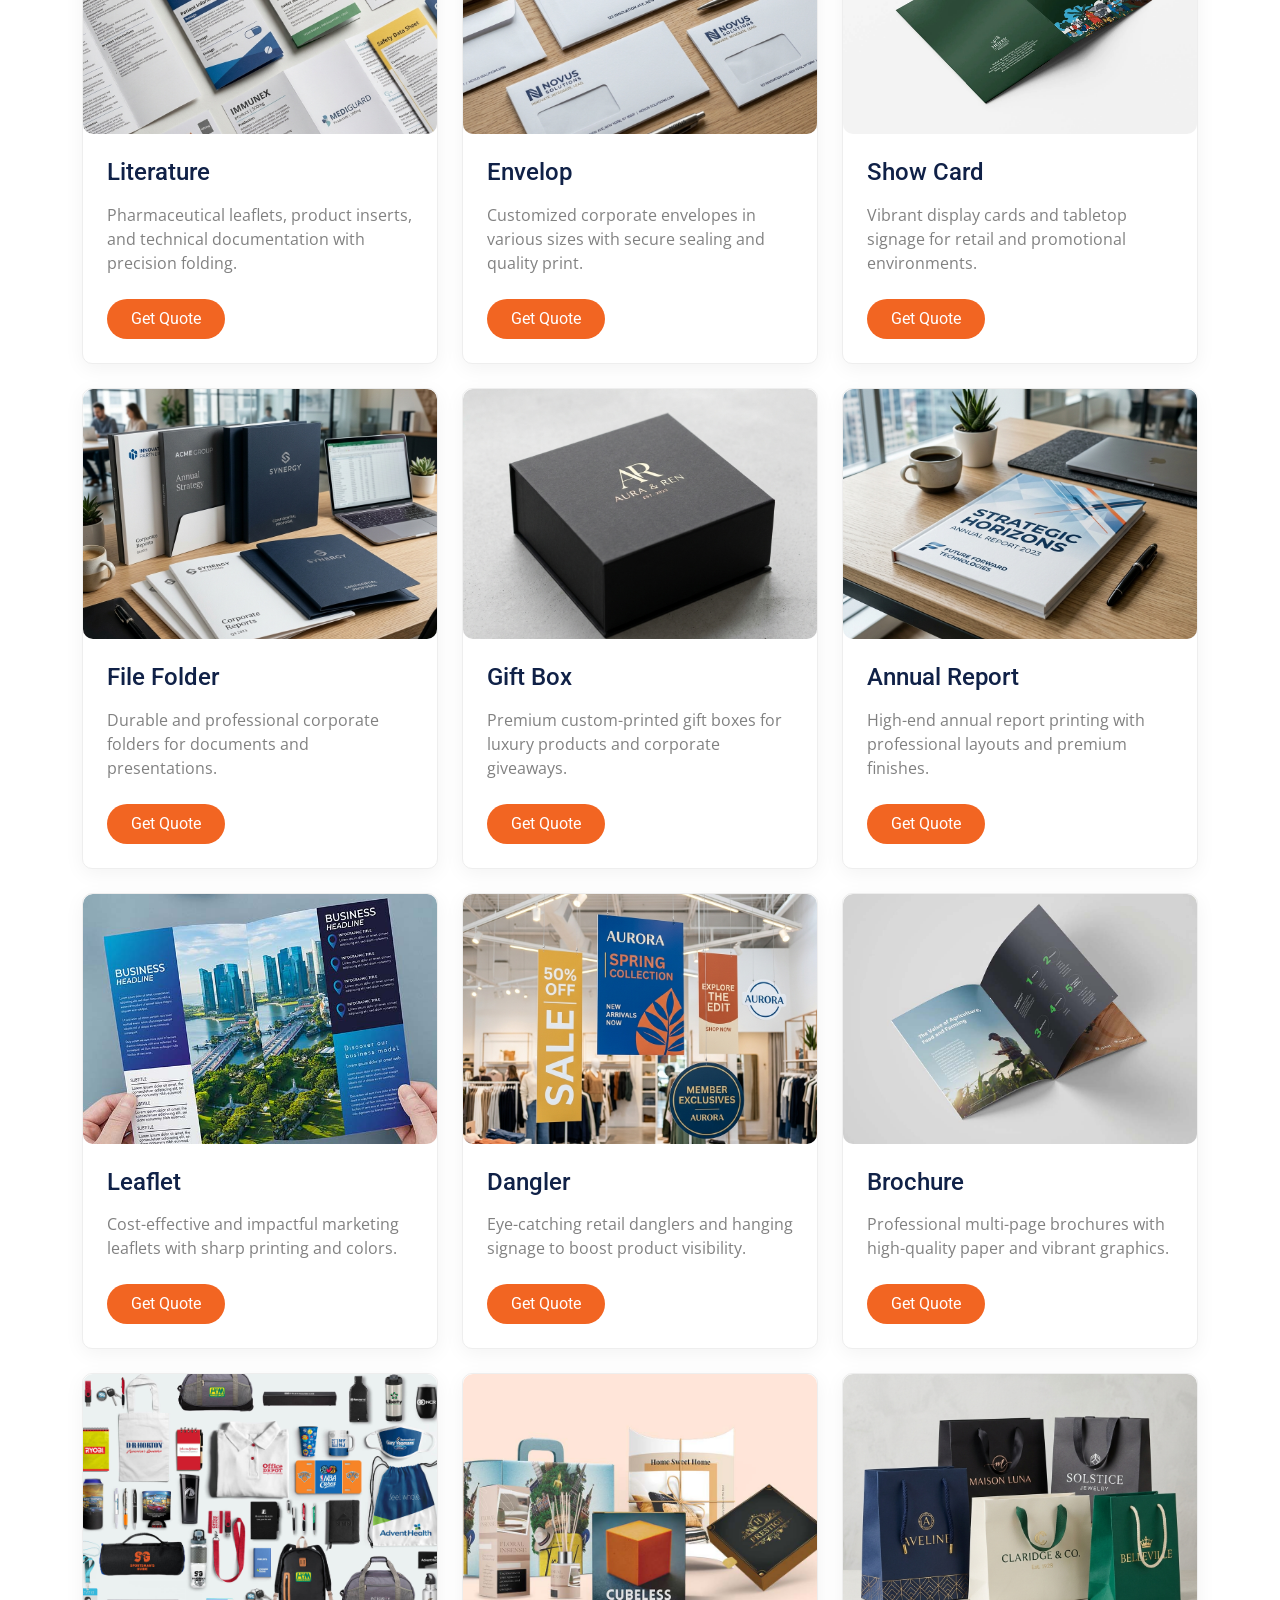
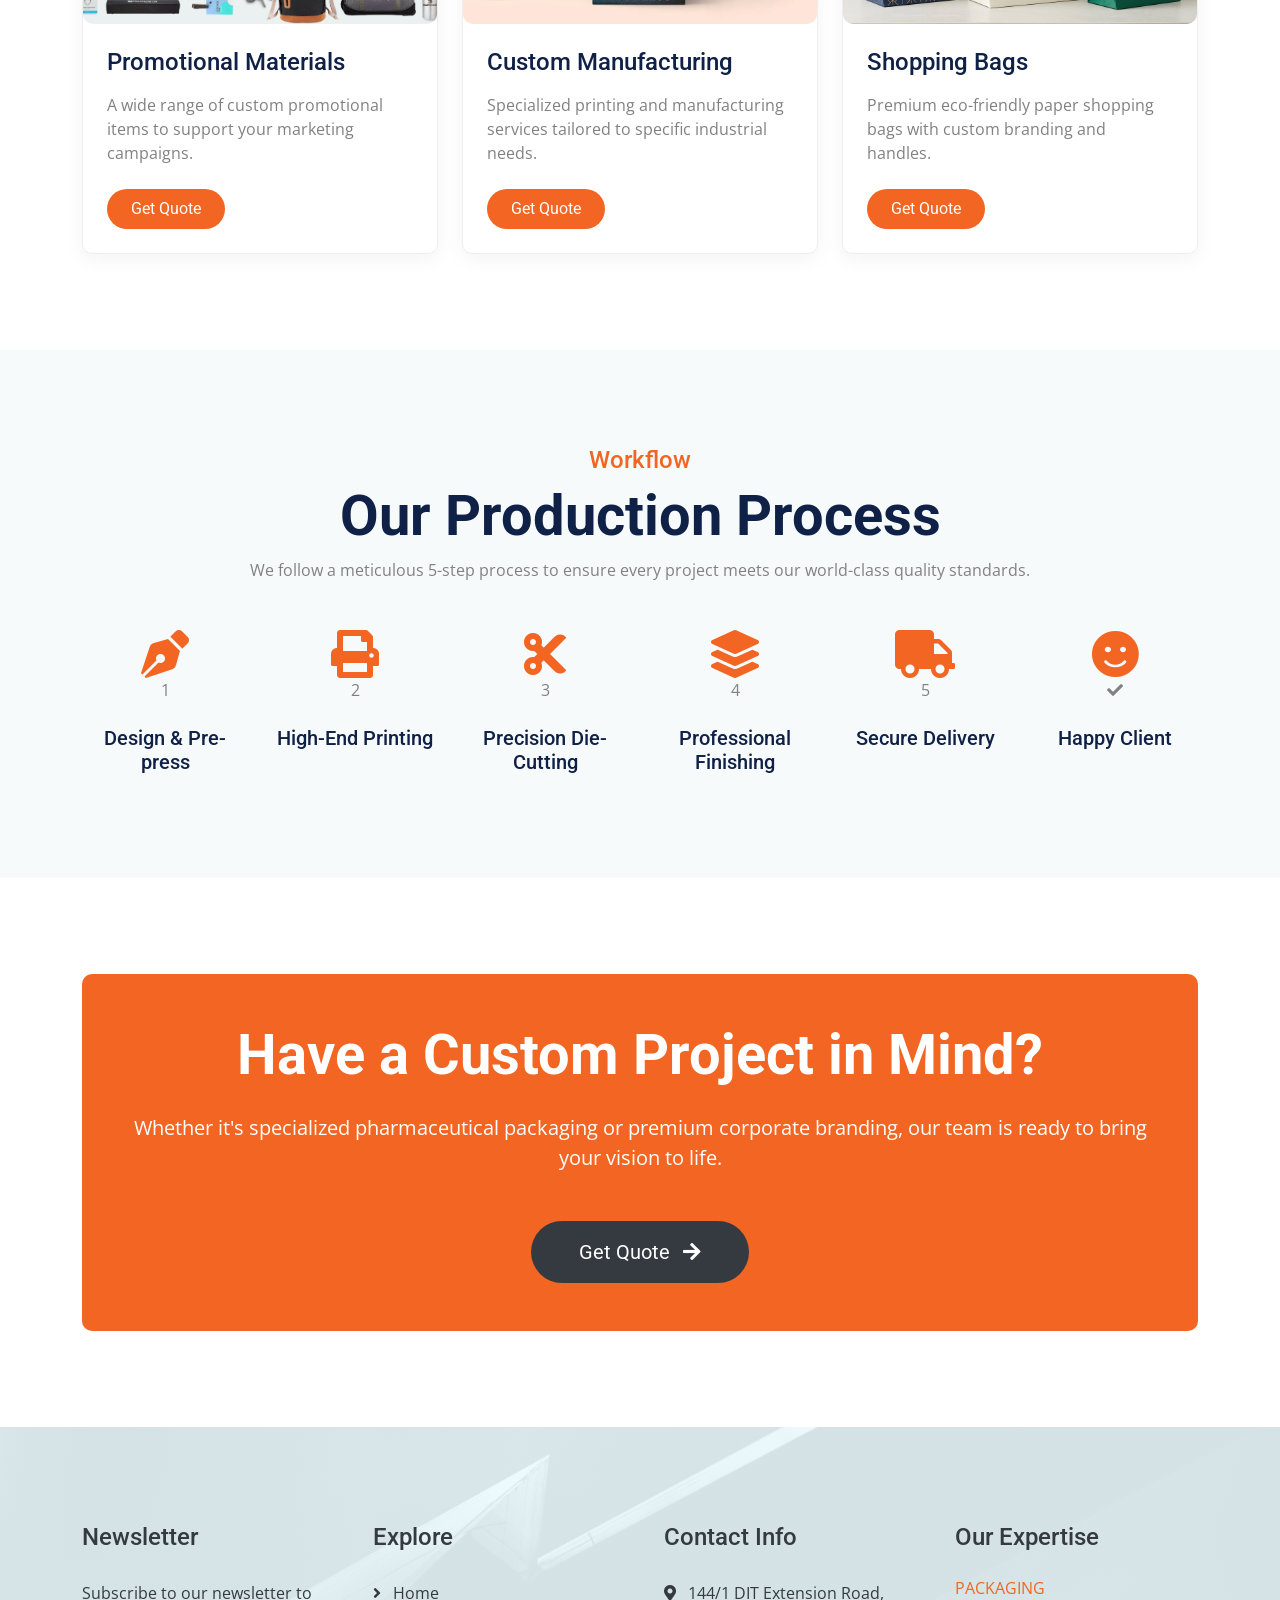
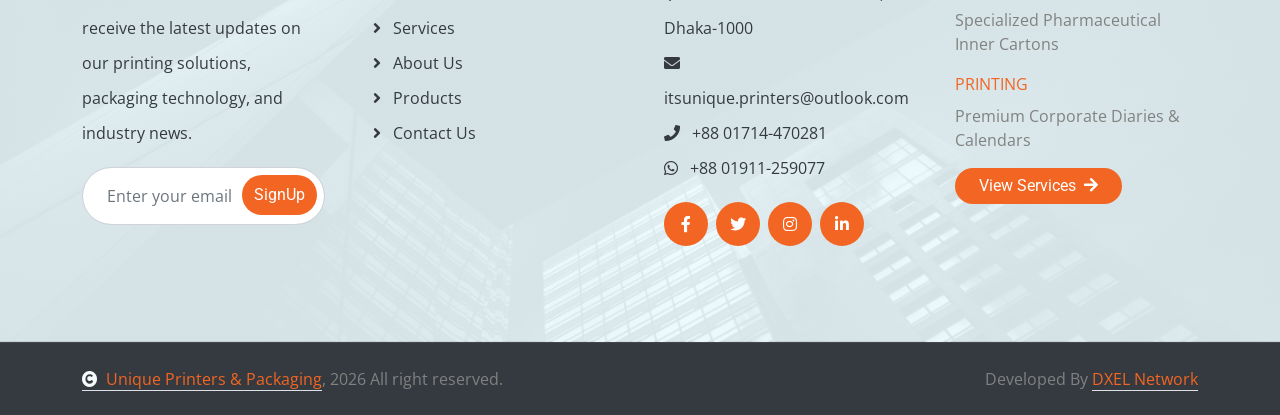
<file: product.html>
<!DOCTYPE html>
<html lang="en">

<head>
    <meta charset="utf-8">
    <title>Our Products - Unique Printers & Packaging</title>
    <meta content="width=device-width, initial-scale=1.0" name="viewport">
    <meta content="" name="keywords">
    <meta content="" name="description">

    <!-- Favicon -->
    <link rel="icon" href="img/logo/favicon.png" type="image/png">

    <!-- Google Web Fonts -->
    <link rel="preconnect" href="https://fonts.googleapis.com">
    <link rel="preconnect" href="https://fonts.gstatic.com" crossorigin>
    <link
        href="https://fonts.googleapis.com/css2?family=Open+Sans:wght@400;500;600;700&family=Roboto:wght@400;500;700&display=swap"
        rel="stylesheet">

    <!-- Icon Font Stylesheet -->
    <link rel="stylesheet" href="https://use.fontawesome.com/releases/v5.15.4/css/all.css" />
    <link href="https://cdn.jsdelivr.net/npm/bootstrap-icons@1.4.1/font/bootstrap-icons.css" rel="stylesheet">

    <!-- Libraries Stylesheet -->
    <link rel="stylesheet" href="https://cdnjs.cloudflare.com/ajax/libs/animate.css/4.1.1/animate.min.css" />
    <link href="lib/animate/animate.min.css" rel="stylesheet">
    <link href="lib/owlcarousel/assets/owl.carousel.min.css" rel="stylesheet">
    <link href="lib/lightbox/css/lightbox.min.css" rel="stylesheet">


    <!-- Customized Bootstrap Stylesheet -->
    <link href="css/bootstrap.min.css" rel="stylesheet">

    <!-- Template Stylesheet -->
    <link href="css/style.css" rel="stylesheet">
</head>

<body>

    <!-- Spinner Start -->
    <div id="spinner"
        class="show bg-white position-fixed translate-middle w-100 vh-100 top-50 start-50 d-flex align-items-center justify-content-center">
        <div class="spinner-border text-primary" style="width: 3rem; height: 3rem;" role="status">
            <span class="sr-only">Loading...</span>
        </div>
    </div>
    <!-- Spinner End -->


    <!-- Topbar Start -->
    <div class="container-fluid topbar px-0 d-none d-lg-block">
        <div class="container px-0">
            <div class="row gx-0 align-items-center" style="height: 45px;">
                <div class="col-lg-8 text-center text-lg-start mb-lg-0">
                    <div class="d-flex flex-wrap">
                        <a href="#" class="text-muted me-4"><i class="fas fa-map-marker-alt text-primary me-2"></i>Naya
                            Paltan, Dhaka-1000</a>
                        <a href="tel:+8801911259077" class="text-muted me-4"><i
                                class="fas fa-phone-alt text-primary me-2"></i>+88 01911 259 077</a>
                        <a href="mailto:itsunique.printers@gmail.com" class="text-muted me-0"><i
                                class="fas fa-envelope text-primary me-2"></i>itsunique@outlook.com</a>
                    </div>
                </div>
                <div class="col-lg-4 text-center text-lg-end">
                    <div class="d-flex align-items-center justify-content-end">
                        <a href="#" class="btn btn-primary btn-square rounded-circle nav-fill me-3"><i
                                class="fab fa-facebook-f text-white"></i></a>
                        <a href="#" class="btn btn-primary btn-square rounded-circle nav-fill me-3"><i
                                class="fab fa-twitter text-white"></i></a>
                        <a href="#" class="btn btn-primary btn-square rounded-circle nav-fill me-3"><i
                                class="fab fa-instagram text-white"></i></a>
                        <a href="#" class="btn btn-primary btn-square rounded-circle nav-fill me-0"><i
                                class="fab fa-linkedin-in text-white"></i></a>
                    </div>
                </div>
            </div>
        </div>
    </div>
    <!-- Topbar End -->


    <!-- Navbar & Hero Start -->
    <div class="container-fluid sticky-top px-0">
        <div class="position-absolute bg-dark" style="left: 0; top: 0; width: 100%; height: 100%;">
        </div>
        <div class="container px-0">
            <nav class="navbar navbar-expand-lg navbar-dark bg-white py-3 px-4">
                <a href="index.html" class="navbar-brand p-0">
                    <!-- <h1 class="text-primary m-0" style="font-size: 1.5rem;"><i class="fas fa-print me-3"></i>Unique Printers</h1> -->
                    <img src="img/logo/Unique-Printers-Logo2.png" alt="Logo">
                </a>
                <button class="navbar-toggler" type="button" data-bs-toggle="collapse" data-bs-target="#navbarCollapse">
                    <span class="fa fa-bars"></span>
                </button>
                <div class="collapse navbar-collapse" id="navbarCollapse">
                    <div class="navbar-nav ms-auto py-0">
                        <a href="index.html" class="nav-item nav-link">Home</a>
                        <a href="about.html" class="nav-item nav-link">About</a>
                        <a href="service.html" class="nav-item nav-link">Services</a>
                        <a href="product.html" class="nav-item nav-link active">Products</a>

                        <a href="contact.html" class="nav-item nav-link">Contact</a>
                    </div>
                    <div class="d-flex align-items-center flex-nowrap pt-xl-0">
                        <button class="btn btn-primary btn-md-square mx-2" data-bs-toggle="modal"
                            data-bs-target="#searchModal"><i class="fas fa-search"></i></button>
                        <a href="contact.html"
                            class="btn btn-primary rounded-pill text-white py-2 px-4 ms-2 flex-wrap flex-sm-shrink-0">Get
                            Quote</a>
                    </div>
                </div>
            </nav>
        </div>
    </div>
    <!-- Navbar & Hero End -->

    <!-- Modal Search Start -->
    <div class="modal fade" id="searchModal" tabindex="-1" aria-labelledby="exampleModalLabel" aria-hidden="true">
        <div class="modal-dialog modal-fullscreen">
            <div class="modal-content rounded-0">
                <div class="modal-header">
                    <h4 class="modal-title mb-0" id="exampleModalLabel">Search by keyword</h4>
                    <button type="button" class="btn-close" data-bs-dismiss="modal" aria-label="Close"></button>
                </div>
                <div class="modal-body d-flex align-items-center">
                    <div class="input-group w-75 mx-auto d-flex">
                        <input type="search" class="form-control p-3" placeholder="keywords"
                            aria-describedby="search-icon-1">
                        <span id="search-icon-1" class="input-group-text p-3"><i class="fa fa-search"></i></span>
                    </div>
                </div>
            </div>
        </div>
    </div>
    <!-- Modal Search End -->

    <!-- Header Start -->
    <div class="container-fluid bg-breadcrumb"
        style="background: linear-gradient(rgba(0, 0, 0, 0.5), rgba(0, 0, 0, 0.5)), url(img/hero/footer-back.jpg); background-position: center center; background-repeat: no-repeat; background-size: cover;">
        <div class="bg-breadcrumb-single"></div>
        <div class="container text-center py-5" style="max-width: 900px;">
            <h4 class="text-white display-4 mb-4 wow fadeInDown" data-wow-delay="0.1s">Our Products</h4>
            <ol class="breadcrumb justify-content-center mb-0 wow fadeInDown" data-wow-delay="0.3s">
                <li class="breadcrumb-item"><a href="index.html">Home</a></li>
                <li class="breadcrumb-item active text-primary">Products</li>
            </ol>
        </div>
    </div>
    <!-- Header End -->

    <!-- Project Start -->
    <div class="container-fluid project pt-5">
        <div class="container pt-5">
            <div class="text-center mx-auto pb-5 wow fadeInUp" data-wow-delay="0.1s" style="max-width: 800px;">
                <h4 class="text-primary">Our Products</h4>
                <h1 class="display-4">Explore Our High-Quality Products</h1>
            </div>
            <div class="project-carousel owl-carousel wow fadeInUp" data-wow-delay="0.1s">
                <div class="project-item h-100 wow fadeInUp" data-wow-delay="0.1s">
                    <div class="project-img">
                        <img src="img/project-carton.png" class="img-fluid w-100 rounded"
                            alt="High-Quality Inner Carton Packaging">
                    </div>
                    <div class="project-content bg-light rounded p-4">
                        <div class="project-content-inner">
                            <div class="project-icon mb-3"><i class="fas fa-box fa-4x text-primary"></i></div>
                            <p class="text-dark fs-5 mb-3">Packaging</p>
                            <a href="contact.html" class="h4">Inner Carton</a>
                            <div class="pt-4">
                                <a class="btn btn-light rounded-pill py-3 px-5" href="contact.html">Get Quote</a>
                            </div>
                        </div>
                    </div>
                </div>
                <!--    <div class="project-item h-100 wow fadeInUp" data-wow-delay="0.1s">
                    <div class="project-img">
                        <img src="img/blister-foils.jpg" class="img-fluid w-100 rounded"
                            alt="High-Quality Blister Foils">
                    </div>
                    <div class="project-content bg-light rounded p-4">
                        <div class="project-content-inner">
                            <div class="project-icon mb-3"><i class="fas fa-box fa-4x text-primary"></i></div>
                            <p class="text-dark fs-5 mb-3">Packaging</p>
                            <a href="contact.html" class="h4">Blister Foils</a>
                            <div class="pt-4">
                                <a class="btn btn-light rounded-pill py-3 px-5" href="contact.html">Get Quote</a>
                            </div>
                        </div>
                    </div>
                </div> -->
                <div class="project-item h-100 wow fadeInUp" data-wow-delay="0.3s">
                    <div class="project-img">
                        <img src="img/project-diary.png" class="img-fluid w-100 rounded"
                            alt="Premium Branded Diaries and Books">
                    </div>
                    <div class="project-content bg-light rounded p-4">
                        <div class="project-content-inner">
                            <div class="project-icon mb-3"><i class="fas fa-book fa-4x text-primary"></i></div>
                            <p class="text-dark fs-5 mb-3">Printing</p>
                            <a href="contact.html" class="h4">Diary & Books</a>
                            <div class="pt-4">
                                <a class="btn btn-light rounded-pill py-3 px-5" href="contact.html">Get Quote</a>
                            </div>
                        </div>
                    </div>
                </div>
                <div class="project-item h-100">
                    <div class="project-img">
                        <img src="img/project-calendar.png" class="img-fluid w-100 rounded"
                            alt="Professional Desk Calendars and Pads">
                    </div>
                    <div class="project-content bg-light rounded p-4">
                        <div class="project-content-inner">
                            <div class="project-icon mb-3"><i class="fas fa-calendar-alt fa-4x text-primary"></i></div>
                            <p class="text-dark fs-5 mb-3">Printing</p>
                            <a href="contact.html" class="h4">Calendar & Pads</a>
                            <div class="pt-4">
                                <a class="btn btn-light rounded-pill py-3 px-5" href="contact.html">Get Quote</a>
                            </div>
                        </div>
                    </div>
                </div>
            </div>
        </div>
    </div>
    <!-- Project End -->



    <!-- Product Catalog Start -->
    <div class="container-fluid product-catalog py-5">
        <div class="container py-5">
            <div class="text-center mx-auto pb-5 wow fadeInUp" data-wow-delay="0.1s" style="max-width: 800px;">
                <h4 class="text-primary">Product Catalog</h4>
                <h1 class="display-4">Our Comprehensive Product Range</h1>
                <p class="mb-0">Explore our diverse selection of high-quality printing and manufacturing solutions
                    tailored to your brand's unique needs.</p>
            </div>
            <div class="row g-4">
                <!-- Inner Carton -->
                <div class="col-lg-4 col-md-6 wow fadeInUp" data-wow-delay="0.1s">
                    <div class="service-item bg-light rounded h-100 p-4">
                        <div class="service-img mb-4">
                            <img src="img/project-carton.png" class="img-fluid w-100 rounded" alt="Inner Carton">
                        </div>
                        <div class="service-content">
                            <h4 class="mb-3">Inner Carton</h4>
                            <p class="mb-4">High-precision pharmaceutical and retail cartons with premium finishes and
                                custom die-cutting.</p>
                            <a class="btn btn-primary rounded-pill py-2 px-4" href="contact.html">Get Quote</a>
                        </div>
                    </div>
                </div>
                <!-- Diary -->
                <div class="col-lg-4 col-md-6 wow fadeInUp" data-wow-delay="0.3s">
                    <div class="service-item bg-light rounded h-100 p-4">
                        <div class="service-img mb-4">
                            <img src="img/project-diary.png" class="img-fluid w-100 rounded" alt="Diary">
                        </div>
                        <div class="service-content">
                            <h4 class="mb-3">Diary</h4>
                            <p class="mb-4">Premium corporate diaries with custom branding, elegant binding, and
                                high-quality paper.</p>
                            <a class="btn btn-primary rounded-pill py-2 px-4" href="contact.html">Get Quote</a>
                        </div>
                    </div>
                </div>
                <!-- Books -->
                <div class="col-lg-4 col-md-6 wow fadeInUp" data-wow-delay="0.5s">
                    <div class="service-item bg-light rounded h-100 p-4">
                        <div class="service-img mb-4">
                            <img src="img/commercial_portfolio.png" class="img-fluid w-100 rounded" alt="Books">
                        </div>
                        <div class="service-content">
                            <h4 class="mb-3">Books</h4>
                            <p class="mb-4">Full-service book printing and binding, from educational materials to
                                corporate profiles.</p>
                            <a class="btn btn-primary rounded-pill py-2 px-4" href="contact.html">Get Quote</a>
                        </div>
                    </div>
                </div>
                <!-- Calendar -->
                <div class="col-lg-4 col-md-6 wow fadeInUp" data-wow-delay="0.1s">
                    <div class="service-item bg-light rounded h-100 p-4">
                        <div class="service-img mb-4">
                            <img src="img/project-calendar.png" class="img-fluid w-100 rounded" alt="Calendar">
                        </div>
                        <div class="service-content">
                            <h4 class="mb-3">Calendar</h4>
                            <p class="mb-4">Custom desk and wall calendars with vibrant printing and professional wire-o
                                binding.</p>
                            <a class="btn btn-primary rounded-pill py-2 px-4" href="contact.html">Get Quote</a>
                        </div>
                    </div>
                </div>
                <!-- Pad Wire/Spiral -->
                <div class="col-lg-4 col-md-6 wow fadeInUp" data-wow-delay="0.3s">
                    <div class="service-item bg-light rounded h-100 p-4">
                        <div class="service-img mb-4">
                            <img src="img/pad-wire-spiral.jpg" class="img-fluid w-100 rounded" alt="Pad Wire/Spiral">
                        </div>
                        <div class="service-content">
                            <h4 class="mb-3">Pad Wire/Spiral</h4>
                            <p class="mb-4">Professional notebooks and note pads with durable spiral or wire binding
                                options.</p>
                            <a class="btn btn-primary rounded-pill py-2 px-4" href="contact.html">Get Quote</a>
                        </div>
                    </div>
                </div>
                <!-- Letterhead Pad -->
                <div class="col-lg-4 col-md-6 wow fadeInUp" data-wow-delay="0.5s">
                    <div class="service-item bg-light rounded h-100 p-4">
                        <div class="service-img mb-4">
                            <img src="img/product-letterhead.png" class="img-fluid w-100 rounded" alt="Letterhead Pad">
                        </div>
                        <div class="service-content">
                            <h4 class="mb-3">Letterhead Pad</h4>
                            <p class="mb-4">High-quality corporate letterheads and stationery sets that reflect your
                                brand identity.</p>
                            <a class="btn btn-primary rounded-pill py-2 px-4" href="contact.html">Get Quote</a>
                        </div>
                    </div>
                </div>
                <!-- Literature -->
                <div class="col-lg-4 col-md-6 wow fadeInUp" data-wow-delay="0.1s">
                    <div class="service-item bg-light rounded h-100 p-4">
                        <div class="service-img mb-4">
                            <img src="img/product-literature.png" class="img-fluid w-100 rounded" alt="Literature">
                        </div>
                        <div class="service-content">
                            <h4 class="mb-3">Literature</h4>
                            <p class="mb-4">Pharmaceutical leaflets, product inserts, and technical documentation with
                                precision folding.</p>
                            <a class="btn btn-primary rounded-pill py-2 px-4" href="contact.html">Get Quote</a>
                        </div>
                    </div>
                </div>
                <!-- Envelop -->
                <div class="col-lg-4 col-md-6 wow fadeInUp" data-wow-delay="0.3s">
                    <div class="service-item bg-light rounded h-100 p-4">
                        <div class="service-img mb-4">
                            <img src="img/product-envelope.png" class="img-fluid w-100 rounded" alt="Envelop">
                        </div>
                        <div class="service-content">
                            <h4 class="mb-3">Envelop</h4>
                            <p class="mb-4">Customized corporate envelopes in various sizes with secure sealing and
                                quality print.</p>
                            <a class="btn btn-primary rounded-pill py-2 px-4" href="contact.html">Get Quote</a>
                        </div>
                    </div>
                </div>
                <!-- Show Card -->
                <div class="col-lg-4 col-md-6 wow fadeInUp" data-wow-delay="0.5s">
                    <div class="service-item bg-light rounded h-100 p-4">
                        <div class="service-img mb-4">
                            <img src="img/show-card.jpg" class="img-fluid w-100 rounded" alt="Show Card">
                        </div>
                        <div class="service-content">
                            <h4 class="mb-3">Show Card</h4>
                            <p class="mb-4">Vibrant display cards and tabletop signage for retail and promotional
                                environments.</p>
                            <a class="btn btn-primary rounded-pill py-2 px-4" href="contact.html">Get Quote</a>
                        </div>
                    </div>
                </div>
                <!-- File Folder -->
                <div class="col-lg-4 col-md-6 wow fadeInUp" data-wow-delay="0.1s">
                    <div class="service-item bg-light rounded h-100 p-4">
                        <div class="service-img mb-4">
                            <img src="img/product-folder.png" class="img-fluid w-100 rounded" alt="File Folder">
                        </div>
                        <div class="service-content">
                            <h4 class="mb-3">File Folder</h4>
                            <p class="mb-4">Durable and professional corporate folders for documents and presentations.
                            </p>
                            <a class="btn btn-primary rounded-pill py-2 px-4" href="contact.html">Get Quote</a>
                        </div>
                    </div>
                </div>
                <!-- Gift Box -->
                <div class="col-lg-4 col-md-6 wow fadeInUp" data-wow-delay="0.3s">
                    <div class="service-item bg-light rounded h-100 p-4">
                        <div class="service-img mb-4">
                            <img src="img/product-giftbox.png" class="img-fluid w-100 rounded" alt="Gift Box">
                        </div>
                        <div class="service-content">
                            <h4 class="mb-3">Gift Box</h4>
                            <p class="mb-4">Premium custom-printed gift boxes for luxury products and corporate
                                giveaways.</p>
                            <a class="btn btn-primary rounded-pill py-2 px-4" href="contact.html">Get Quote</a>
                        </div>
                    </div>
                </div>
                <!-- Annual Report -->
                <div class="col-lg-4 col-md-6 wow fadeInUp" data-wow-delay="0.5s">
                    <div class="service-item bg-light rounded h-100 p-4">
                        <div class="service-img mb-4">
                            <img src="img/product-annual-report.png" class="img-fluid w-100 rounded"
                                alt="Annual Report">
                        </div>
                        <div class="service-content">
                            <h4 class="mb-3">Annual Report</h4>
                            <p class="mb-4">High-end annual report printing with professional layouts and premium
                                finishes.</p>
                            <a class="btn btn-primary rounded-pill py-2 px-4" href="contact.html">Get Quote</a>
                        </div>
                    </div>
                </div>
                <!-- Leaflet -->
                <div class="col-lg-4 col-md-6 wow fadeInUp" data-wow-delay="0.1s">
                    <div class="service-item bg-light rounded h-100 p-4">
                        <div class="service-img mb-4">
                            <img src="img/Leaflet-brochure.jpg" class="img-fluid w-100 rounded" alt="Leaflet">
                        </div>
                        <div class="service-content">
                            <h4 class="mb-3">Leaflet</h4>
                            <p class="mb-4">Cost-effective and impactful marketing leaflets with sharp printing and
                                colors.</p>
                            <a class="btn btn-primary rounded-pill py-2 px-4" href="contact.html">Get Quote</a>
                        </div>
                    </div>
                </div>
                <!-- Dangler -->
                <div class="col-lg-4 col-md-6 wow fadeInUp" data-wow-delay="0.3s">
                    <div class="service-item bg-light rounded h-100 p-4">
                        <div class="service-img mb-4">
                            <img src="img/product-dangler.png" class="img-fluid w-100 rounded" alt="Dangler">
                        </div>
                        <div class="service-content">
                            <h4 class="mb-3">Dangler</h4>
                            <p class="mb-4">Eye-catching retail danglers and hanging signage to boost product
                                visibility.</p>
                            <a class="btn btn-primary rounded-pill py-2 px-4" href="contact.html">Get Quote</a>
                        </div>
                    </div>
                </div>
                <!-- Brochure -->
                <div class="col-lg-4 col-md-6 wow fadeInUp" data-wow-delay="0.5s">
                    <div class="service-item bg-light rounded h-100 p-4">
                        <div class="service-img mb-4">
                            <img src="img/brochure.jpg" class="img-fluid w-100 rounded" alt="Brochure">
                        </div>
                        <div class="service-content">
                            <h4 class="mb-3">Brochure</h4>
                            <p class="mb-4">Professional multi-page brochures with high-quality paper and vibrant
                                graphics.</p>
                            <a class="btn btn-primary rounded-pill py-2 px-4" href="contact.html">Get Quote</a>
                        </div>
                    </div>
                </div>
                <!-- All Kinds of Promotional Materials -->
                <div class="col-lg-4 col-md-6 wow fadeInUp" data-wow-delay="0.1s">
                    <div class="service-item bg-light rounded h-100 p-4">
                        <div class="service-img mb-4">
                            <img src="img/promotional-2.jpg" class="img-fluid w-100 rounded"
                                alt="Promotional Materials">
                        </div>
                        <div class="service-content">
                            <h4 class="mb-3">Promotional Materials</h4>
                            <p class="mb-4">A wide range of custom promotional items to support your marketing
                                campaigns.</p>
                            <a class="btn btn-primary rounded-pill py-2 px-4" href="contact.html">Get Quote</a>
                        </div>
                    </div>
                </div>
                <!-- Various Printing & Manufacturing Items -->
                <div class="col-lg-4 col-md-6 wow fadeInUp" data-wow-delay="0.3s">
                    <div class="service-item bg-light rounded h-100 p-4">
                        <div class="service-img mb-4">
                            <img src="img/custom-manufacturing.jpg" class="img-fluid w-100 rounded"
                                alt="Printing & Manufacturing">
                        </div>
                        <div class="service-content">
                            <h4 class="mb-3">Custom Manufacturing</h4>
                            <p class="mb-4">Specialized printing and manufacturing services tailored to specific
                                industrial needs.</p>
                            <a class="btn btn-primary rounded-pill py-2 px-4" href="contact.html">Get Quote</a>
                        </div>
                    </div>
                </div>
                <!-- Shopping Bag -->
                <div class="col-lg-4 col-md-6 wow fadeInUp" data-wow-delay="0.5s">
                    <div class="service-item bg-light rounded h-100 p-4">
                        <div class="service-img mb-4">
                            <img src="img/product-shopping-bag.png" class="img-fluid w-100 rounded" alt="Shopping Bag">
                        </div>
                        <div class="service-content">
                            <h4 class="mb-3">Shopping Bags</h4>
                            <p class="mb-4">Premium eco-friendly paper shopping bags with custom branding and handles.
                            </p>
                            <a class="btn btn-primary rounded-pill py-2 px-4" href="contact.html">Get Quote</a>
                        </div>
                    </div>
                </div>
            </div>
        </div>
    </div>
    <!-- Product Catalog End -->

    <!-- Production Process Start -->
    <div class="container-fluid process py-5 bg-light">
        <div class="container py-5">
            <div class="text-center mx-auto pb-5 wow fadeInUp" data-wow-delay="0.1s" style="max-width: 800px;">
                <h4 class="text-primary">Workflow</h4>
                <h1 class="display-4">Our Production Process</h1>
                <p class="mb-0">We follow a meticulous 5-step process to ensure every project meets our world-class
                    quality standards.</p>
            </div>
            <div class="row g-4">
                <div class="col-lg-2 col-md-4 col-sm-6 wow fadeInUp" data-wow-delay="0.1s">
                    <div class="process-item text-center">
                        <div class="process-icon mb-4">
                            <i class="fas fa-pen-nib fa-3x text-primary"></i>
                            <div class="process-step">1</div>
                        </div>
                        <h5>Design & Pre-press</h5>
                    </div>
                </div>
                <div class="col-lg-2 col-md-4 col-sm-6 wow fadeInUp" data-wow-delay="0.2s">
                    <div class="process-item text-center">
                        <div class="process-icon mb-4">
                            <i class="fas fa-print fa-3x text-primary"></i>
                            <div class="process-step">2</div>
                        </div>
                        <h5>High-End Printing</h5>
                    </div>
                </div>
                <div class="col-lg-2 col-md-4 col-sm-6 wow fadeInUp" data-wow-delay="0.3s">
                    <div class="process-item text-center">
                        <div class="process-icon mb-4">
                            <i class="fas fa-cut fa-3x text-primary"></i>
                            <div class="process-step">3</div>
                        </div>
                        <h5>Precision Die-Cutting</h5>
                    </div>
                </div>
                <div class="col-lg-2 col-md-4 col-sm-6 wow fadeInUp" data-wow-delay="0.4s">
                    <div class="process-item text-center">
                        <div class="process-icon mb-4">
                            <i class="fas fa-layer-group fa-3x text-primary"></i>
                            <div class="process-step">4</div>
                        </div>
                        <h5>Professional Finishing</h5>
                    </div>
                </div>
                <div class="col-lg-2 col-md-4 col-sm-6 wow fadeInUp" data-wow-delay="0.5s">
                    <div class="process-item text-center">
                        <div class="process-icon mb-4">
                            <i class="fas fa-truck fa-3x text-primary"></i>
                            <div class="process-step">5</div>
                        </div>
                        <h5>Secure Delivery</h5>
                    </div>
                </div>
                <div class="col-lg-2 col-md-4 col-sm-6 wow fadeInUp" data-wow-delay="0.6s">
                    <div class="process-item text-center">
                        <div class="process-icon mb-4">
                            <i class="fas fa-smile fa-3x text-primary"></i>
                            <div class="process-step"><i class="fas fa-check"></i></div>
                        </div>
                        <h5>Happy Client</h5>
                    </div>
                </div>
            </div>
        </div>
    </div>
    <!-- Production Process End -->

    <!-- CTA Start -->
    <div class="container-fluid py-5 wow fadeInUp" data-wow-delay="0.1s">
        <div class="container py-5">
            <div class="bg-primary rounded p-5 text-center">
                <h1 class="display-4 text-white mb-4">Have a Custom Project in Mind?</h1>
                <p class="text-white fs-5 mb-5">Whether it's specialized pharmaceutical packaging or premium corporate
                    branding, our team is ready to bring your vision to life.</p>
                <a href="contact.html" class="btn btn-dark rounded-pill py-3 px-5 fs-5">Get Quote <i
                        class="fas fa-arrow-right ms-2"></i></a>
            </div>
        </div>
    </div>
    <!-- CTA End -->



    <!-- Footer Start -->
    <div class="container-fluid footer py-5 wow fadeIn" data-wow-delay="0.2s">
        <div class="container py-5">
            <div class="row g-5">
                <div class="col-md-6 col-lg-6 col-xl-3">
                    <div class="footer-item d-flex flex-column">
                        <div class="footer-item">
                            <h4 class="text-white mb-4">Newsletter</h4>
                            <p class="mb-3">Subscribe to our newsletter to receive the latest updates on our printing
                                solutions, packaging technology, and industry news.</p>
                            <div class="position-relative mx-auto rounded-pill">
                                <input class="form-control rounded-pill w-100 py-3 ps-4 pe-5" type="text"
                                    placeholder="Enter your email">
                                <button type="button"
                                    class="btn btn-primary rounded-pill position-absolute top-0 end-0 py-2 mt-2 me-2">SignUp</button>
                            </div>
                        </div>
                    </div>
                </div>
                <div class="col-md-6 col-lg-6 col-xl-3">
                    <div class="footer-item d-flex flex-column">
                        <h4 class="text-white mb-4">Explore</h4>
                        <a href="index.html"><i class="fas fa-angle-right me-2"></i> Home</a>
                        <a href="service.html"><i class="fas fa-angle-right me-2"></i> Services</a>
                        <a href="about.html"><i class="fas fa-angle-right me-2"></i> About Us</a>
                        <a href="product.html"><i class="fas fa-angle-right me-2"></i> Products</a>
                        <a href="contact.html"><i class="fas fa-angle-right me-2"></i> Contact Us</a>
                    </div>
                </div>
                <div class="col-md-6 col-lg-6 col-xl-3">
                    <div class="footer-item d-flex flex-column">
                        <h4 class="text-white mb-4">Contact Info</h4>
                        <a href=""><i class="fa fa-map-marker-alt me-2"></i> 144/1 DIT Extension Road, Dhaka-1000</a>
                        <a href="mailto:itsunique.printers@outlook.com"><i class="fas fa-envelope me-2"></i>
                            itsunique.printers@outlook.com</a>
                        <a href="tel:+8801714470281"><i class="fas fa-phone me-2"></i> +88 01714-470281</a>
                        <a href="https://wa.me/8801911259077" class="mb-3"><i class="fab fa-whatsapp me-2"></i> +88
                            01911-259077</a>
                        <div class="d-flex align-items-center">
                            <a class="btn btn-light btn-md-square me-2" href=""><i class="fab fa-facebook-f"></i></a>
                            <a class="btn btn-light btn-md-square me-2" href=""><i class="fab fa-twitter"></i></a>
                            <a class="btn btn-light btn-md-square me-2" href=""><i class="fab fa-instagram"></i></a>
                            <a class="btn btn-light btn-md-square me-0" href=""><i class="fab fa-linkedin-in"></i></a>
                        </div>
                    </div>
                </div>
                <div class="col-md-6 col-lg-6 col-xl-3">
                    <div class="footer-item-post d-flex flex-column">
                        <h4 class="text-white mb-4">Our Expertise</h4>
                        <div class="d-flex flex-column mb-3">
                            <p class="text-uppercase text-primary mb-2">Packaging</p>
                            <a href="service.html" class="text-body">Specialized Pharmaceutical Inner Cartons</a>
                        </div>
                        <div class="d-flex flex-column mb-3">
                            <p class="text-uppercase text-primary mb-2">Printing</p>
                            <a href="service.html" class="text-body">Premium Corporate Diaries & Calendars</a>
                        </div>
                        <div class="footer-btn text-start">
                            <a href="service.html" class="btn btn-light rounded-pill px-4">View Services <i
                                    class="fa fa-arrow-right ms-1"></i></a>
                        </div>
                    </div>
                </div>
            </div>
        </div>
    </div>
    <!-- Footer End -->


    <!-- Copyright Start -->
    <div class="container-fluid copyright py-4">
        <div class="container">
            <div class="row g-4 align-items-center">
                <div class="col-md-6 text-center text-md-start mb-md-0">
                    <span class="text-body"><a href="index.html" class="border-bottom text-primary"><i
                                class="fas fa-copyright text-light me-2"></i>Unique Printers & Packaging</a>,
                        <script>
                            document.write(new Date().getFullYear());
                        </script> All right reserved.
                    </span>
                </div>
                <div class="col-md-6 text-center text-md-end text-body">
                    Developed By <a class="border-bottom text-primary" href="https://dxel.net">DXEL
                        Network</a>
                </div>
            </div>
        </div>
    </div>
    <!-- Copyright End -->


    <!-- Back to Top -->
    <a href="#" class="btn btn-primary btn-lg-square back-to-top"><i class="fa fa-arrow-up"></i></a>


    <!-- JavaScript Libraries -->
    <script src="https://ajax.googleapis.com/ajax/libs/jquery/3.6.4/jquery.min.js"></script>
    <script src="https://cdn.jsdelivr.net/npm/bootstrap@5.0.0/dist/js/bootstrap.bundle.min.js"></script>
    <script src="lib/wow/wow.min.js"></script>
    <script src="lib/easing/easing.min.js"></script>
    <script src="lib/waypoints/waypoints.min.js"></script>
    <script src="lib/counterup/counterup.min.js"></script>
    <script src="lib/owlcarousel/owl.carousel.min.js"></script>
    <script src="lib/lightbox/js/lightbox.min.js"></script>


    <!-- Template Javascript -->
    <script src="js/main.js"></script>
</body>

</html>
</file>
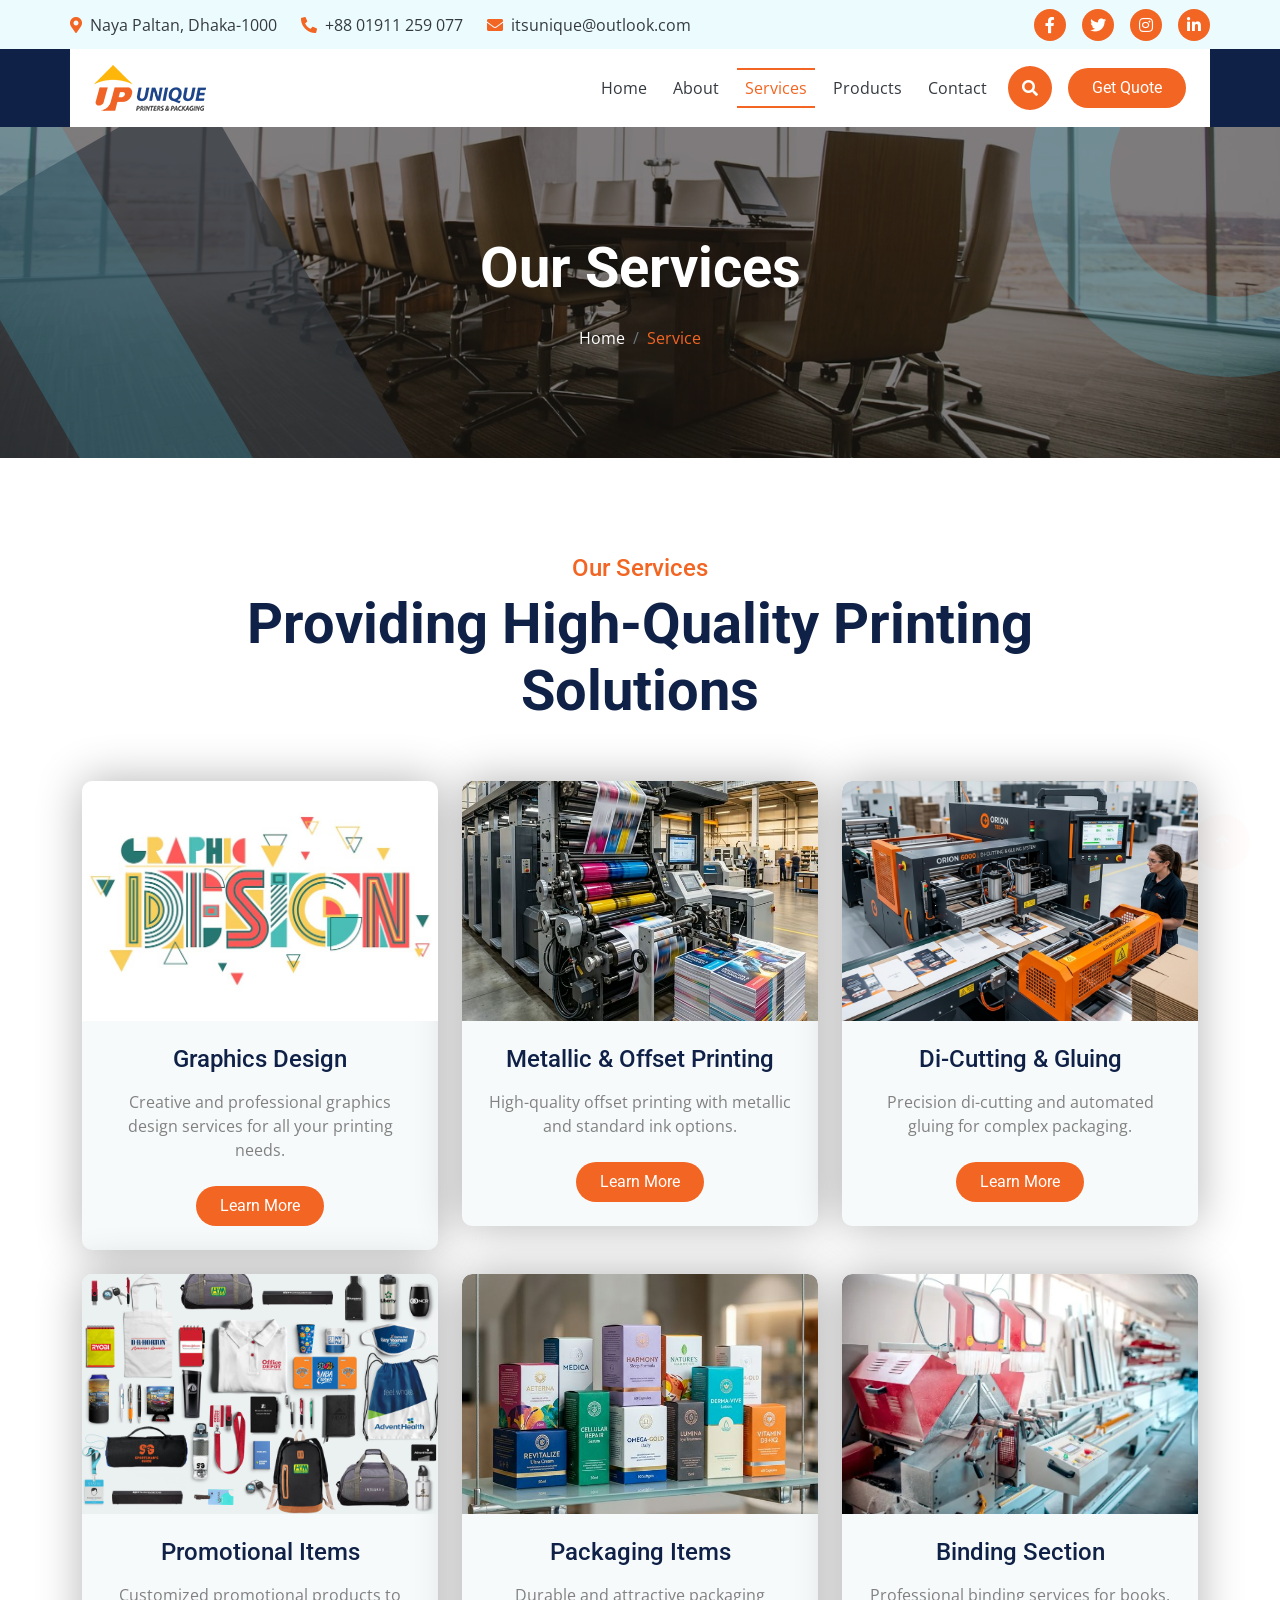
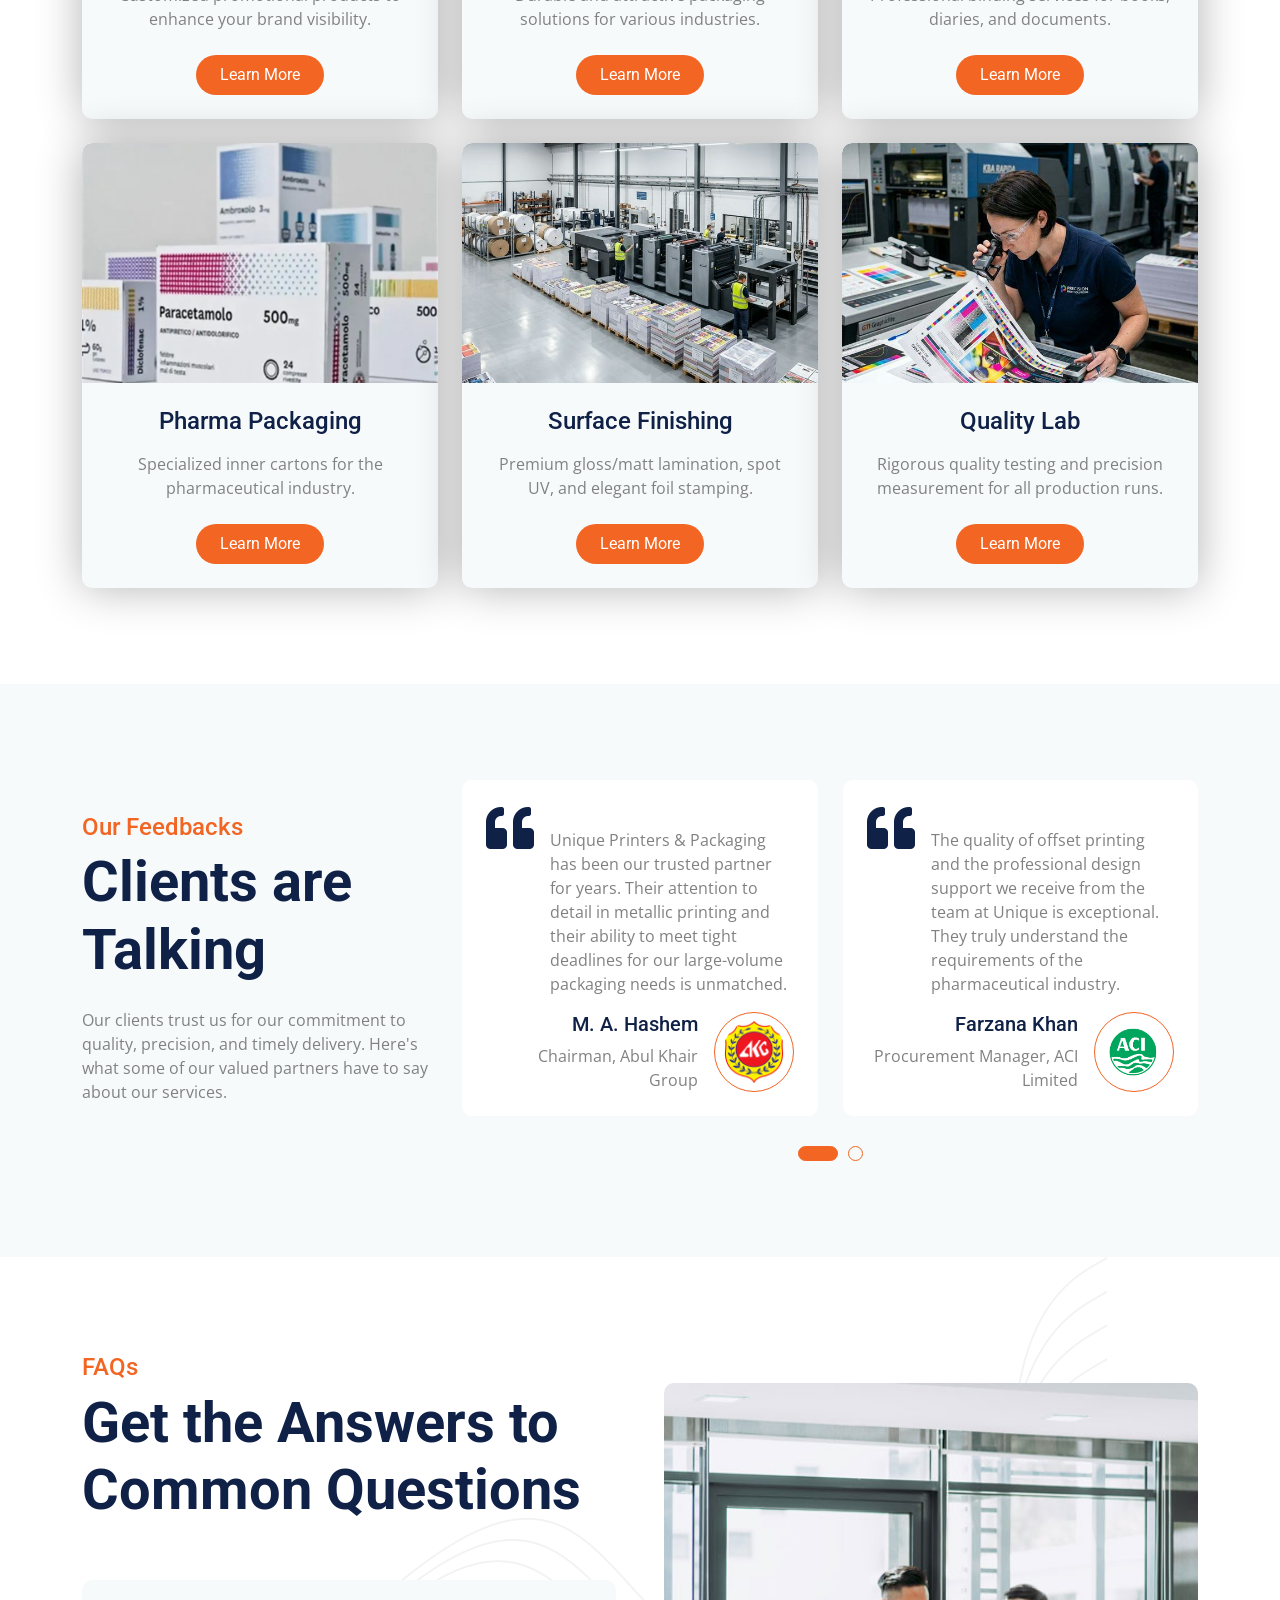
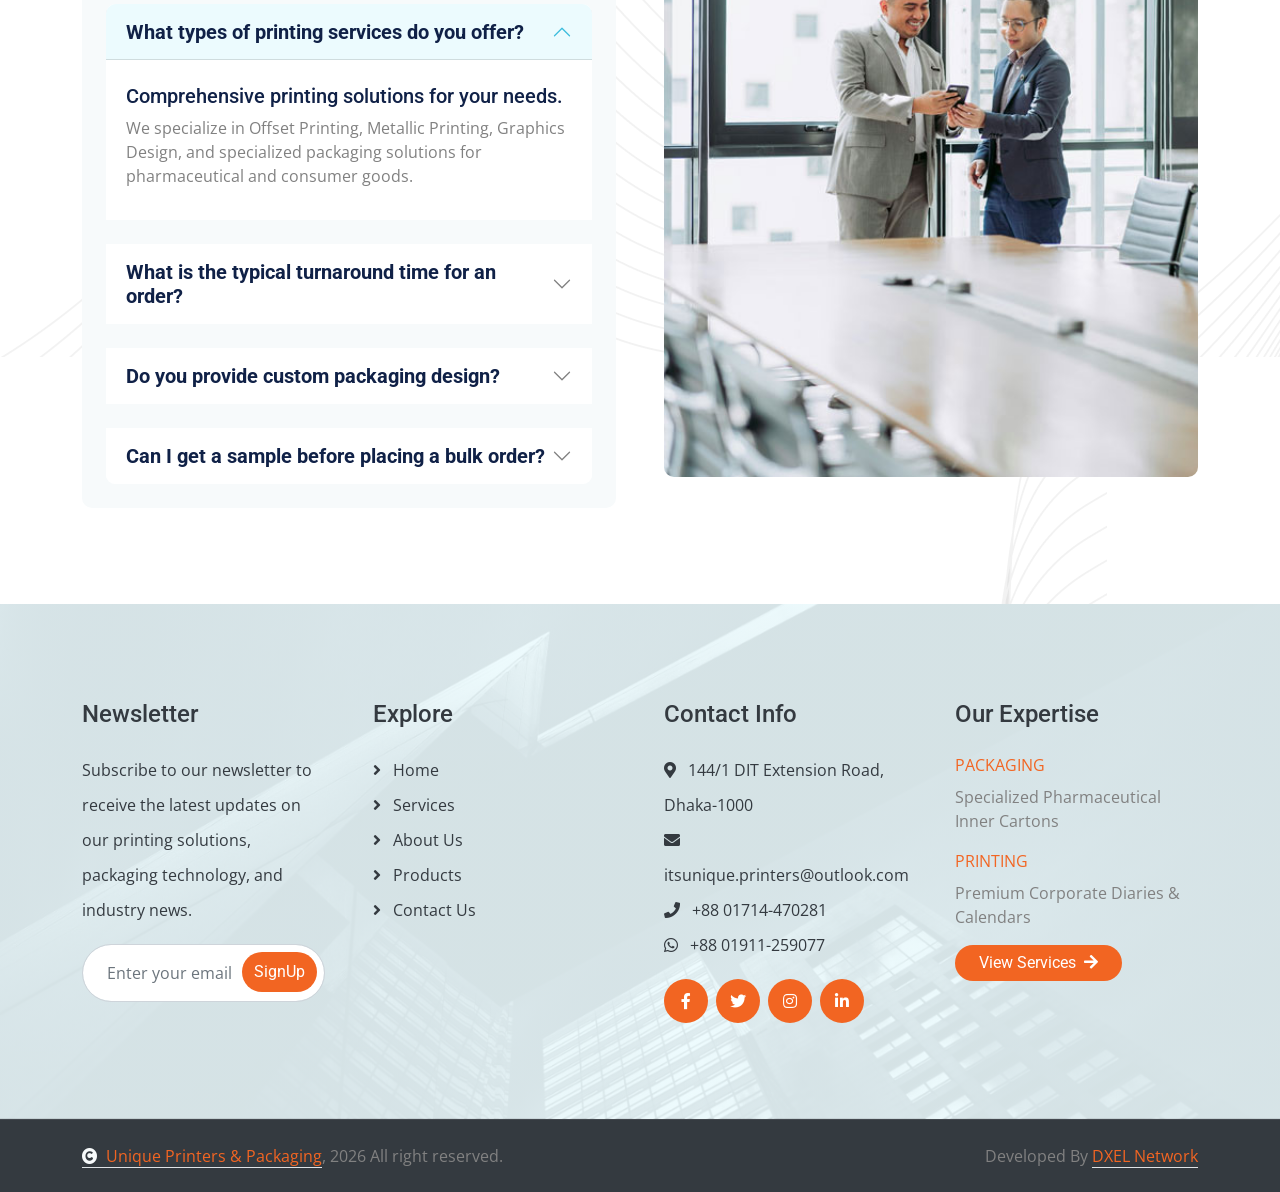
<file: service.html>
<!DOCTYPE html>
<html lang="en">

<head>
    <meta charset="utf-8">
    <title>Our Services - Unique Printers & Packaging</title>
    <meta content="width=device-width, initial-scale=1.0" name="viewport">
    <meta content="" name="keywords">
    <meta content="" name="description">

    <!-- Favicon -->
    <link rel="icon" href="img/logo/favicon.png" type="image/png">

    <!-- Google Web Fonts -->
    <link rel="preconnect" href="https://fonts.googleapis.com">
    <link rel="preconnect" href="https://fonts.gstatic.com" crossorigin>
    <link
        href="https://fonts.googleapis.com/css2?family=Open+Sans:wght@400;500;600;700&family=Roboto:wght@400;500;700&display=swap"
        rel="stylesheet">

    <!-- Icon Font Stylesheet -->
    <link rel="stylesheet" href="https://use.fontawesome.com/releases/v5.15.4/css/all.css" />
    <link href="https://cdn.jsdelivr.net/npm/bootstrap-icons@1.4.1/font/bootstrap-icons.css" rel="stylesheet">

    <!-- Libraries Stylesheet -->
    <link rel="stylesheet" href="https://cdnjs.cloudflare.com/ajax/libs/animate.css/4.1.1/animate.min.css" />
    <link href="lib/animate/animate.min.css" rel="stylesheet">
    <link href="lib/owlcarousel/assets/owl.carousel.min.css" rel="stylesheet">
    <link href="lib/lightbox/css/lightbox.min.css" rel="stylesheet">


    <!-- Customized Bootstrap Stylesheet -->
    <link href="css/bootstrap.min.css" rel="stylesheet">

    <!-- Template Stylesheet -->
    <link href="css/style.css" rel="stylesheet">
</head>

<body>

    <!-- Spinner Start -->
    <div id="spinner"
        class="show bg-white position-fixed translate-middle w-100 vh-100 top-50 start-50 d-flex align-items-center justify-content-center">
        <div class="spinner-border text-primary" style="width: 3rem; height: 3rem;" role="status">
            <span class="sr-only">Loading...</span>
        </div>
    </div>
    <!-- Spinner End -->


    <!-- Topbar Start -->
    <div class="container-fluid topbar px-0 d-none d-lg-block">
        <div class="container px-0">
            <div class="row gx-0 align-items-center" style="height: 45px;">
                <div class="col-lg-8 text-center text-lg-start mb-lg-0">
                    <div class="d-flex flex-wrap">
                        <a href="#" class="text-muted me-4"><i class="fas fa-map-marker-alt text-primary me-2"></i>Naya
                            Paltan, Dhaka-1000</a>
                        <a href="tel:+8801911259077" class="text-muted me-4"><i
                                class="fas fa-phone-alt text-primary me-2"></i>+88 01911 259 077</a>
                        <a href="mailto:itsunique.printers@gmail.com" class="text-muted me-0"><i
                                class="fas fa-envelope text-primary me-2"></i>itsunique@outlook.com</a>
                    </div>
                </div>
                <div class="col-lg-4 text-center text-lg-end">
                    <div class="d-flex align-items-center justify-content-end">
                        <a href="#" class="btn btn-primary btn-square rounded-circle nav-fill me-3"><i
                                class="fab fa-facebook-f text-white"></i></a>
                        <a href="#" class="btn btn-primary btn-square rounded-circle nav-fill me-3"><i
                                class="fab fa-twitter text-white"></i></a>
                        <a href="#" class="btn btn-primary btn-square rounded-circle nav-fill me-3"><i
                                class="fab fa-instagram text-white"></i></a>
                        <a href="#" class="btn btn-primary btn-square rounded-circle nav-fill me-0"><i
                                class="fab fa-linkedin-in text-white"></i></a>
                    </div>
                </div>
            </div>
        </div>
    </div>
    <!-- Topbar End -->


    <!-- Navbar & Hero Start -->
    <div class="container-fluid sticky-top px-0">
        <div class="position-absolute bg-dark" style="left: 0; top: 0; width: 100%; height: 100%;">
        </div>
        <div class="container px-0">
            <nav class="navbar navbar-expand-lg navbar-dark bg-white py-3 px-4">
                <a href="index.html" class="navbar-brand p-0">
                    <!-- <h1 class="text-primary m-0" style="font-size: 1.5rem;"><i class="fas fa-print me-3"></i>Unique Printers</h1> -->
                    <img src="img/logo/Unique-Printers-Logo2.png" alt="Logo">
                </a>
                <button class="navbar-toggler" type="button" data-bs-toggle="collapse" data-bs-target="#navbarCollapse">
                    <span class="fa fa-bars"></span>
                </button>
                <div class="collapse navbar-collapse" id="navbarCollapse">
                    <div class="navbar-nav ms-auto py-0">
                        <a href="index.html" class="nav-item nav-link">Home</a>
                        <a href="about.html" class="nav-item nav-link">About</a>
                        <a href="service.html" class="nav-item nav-link active">Services</a>
                        <a href="product.html" class="nav-item nav-link">Products</a>

                        <a href="contact.html" class="nav-item nav-link">Contact</a>
                    </div>
                    <div class="d-flex align-items-center flex-nowrap pt-xl-0">
                        <button class="btn btn-primary btn-md-square mx-2" data-bs-toggle="modal"
                            data-bs-target="#searchModal"><i class="fas fa-search"></i></button>
                        <a href="contact.html"
                            class="btn btn-primary rounded-pill text-white py-2 px-4 ms-2 flex-wrap flex-sm-shrink-0">Get
                            Quote</a>
                    </div>
                </div>
            </nav>
        </div>
    </div>
    <!-- Navbar & Hero End -->

    <!-- Modal Search Start -->
    <div class="modal fade" id="searchModal" tabindex="-1" aria-labelledby="exampleModalLabel" aria-hidden="true">
        <div class="modal-dialog modal-fullscreen">
            <div class="modal-content rounded-0">
                <div class="modal-header">
                    <h4 class="modal-title mb-0" id="exampleModalLabel">Search by keyword</h4>
                    <button type="button" class="btn-close" data-bs-dismiss="modal" aria-label="Close"></button>
                </div>
                <div class="modal-body d-flex align-items-center">
                    <div class="input-group w-75 mx-auto d-flex">
                        <input type="search" class="form-control p-3" placeholder="keywords"
                            aria-describedby="search-icon-1">
                        <span id="search-icon-1" class="input-group-text p-3"><i class="fa fa-search"></i></span>
                    </div>
                </div>
            </div>
        </div>
    </div>
    <!-- Modal Search End -->

    <!-- Header Start -->
    <div class="container-fluid bg-breadcrumb"
        style="background: linear-gradient(rgba(0, 0, 0, 0.5), rgba(0, 0, 0, 0.5)), url(img/hero/big-overlay.jpg); background-position: center center; background-repeat: no-repeat; background-size: cover;">
        <div class="bg-breadcrumb-single"></div>
        <div class="container text-center py-5" style="max-width: 900px;">
            <h4 class="text-white display-4 mb-4 wow fadeInDown" data-wow-delay="0.1s">Our Services</h4>
            <ol class="breadcrumb justify-content-center mb-0 wow fadeInDown" data-wow-delay="0.3s">
                <li class="breadcrumb-item"><a href="index.html">Home</a></li>
                <li class="breadcrumb-item active text-primary">Service</li>
            </ol>
        </div>
    </div>
    <!-- Header End -->

    <!-- Services Start -->
    <div class="container-fluid service py-5">
        <div class="container py-5">
            <div class="text-center mx-auto pb-5 wow fadeInUp" data-wow-delay="0.1s" style="max-width: 800px;">
                <h4 class="text-primary">Our Services</h4>
                <h1 class="display-4"> Providing High-Quality Printing Solutions</h1>
            </div>
            <div class="row g-4 justify-content-center text-center">
                <div class="col-md-6 col-lg-4 col-xl-4 wow fadeInUp" data-wow-delay="0.1s">
                    <div class="service-item bg-light rounded">
                        <div class="service-img">
                            <img src="img/graphic-design.jpg" class="img-fluid w-100 rounded-top"
                                alt="Graphics Design Services">
                        </div>
                        <div class="service-content text-center p-4">
                            <div class="service-content-inner">
                                <h4 class="mb-3">Graphics Design</h4>
                                <p class="mb-4">Creative and professional graphics design services for all your printing
                                    needs.</p>
                                <a class="btn btn-light rounded-pill py-2 px-4" href="contact.html">Learn More</a>
                            </div>
                        </div>
                    </div>
                </div>
                <div class="col-md-6 col-lg-4 col-xl-4 wow fadeInUp" data-wow-delay="0.3s">
                    <div class="service-item bg-light rounded">
                        <div class="service-img">
                            <img src="img/service-printing.png" class="img-fluid w-100 rounded-top"
                                alt="Metallic & Offset Printing">
                        </div>
                        <div class="service-content text-center p-4">
                            <div class="service-content-inner">
                                <h4 class="mb-3">Metallic & Offset Printing</h4>
                                <p class="mb-4">High-quality offset printing with metallic and standard ink options.</p>
                                <a class="btn btn-light rounded-pill py-2 px-4" href="contact.html">Learn More</a>
                            </div>
                        </div>
                    </div>
                </div>
                <div class="col-md-6 col-lg-4 col-xl-4 wow fadeInUp" data-wow-delay="0.5s">
                    <div class="service-item bg-light rounded">
                        <div class="service-img">
                            <img src="img/service-cutting.png" class="img-fluid w-100 rounded-top"
                                alt="Di-Cutting & Gluing Services">
                        </div>
                        <div class="service-content text-center p-4">
                            <div class="service-content-inner">
                                <h4 class="mb-3">Di-Cutting & Gluing</h4>
                                <p class="mb-4">Precision di-cutting and automated gluing for complex packaging.</p>
                                <a class="btn btn-light rounded-pill py-2 px-4" href="contact.html">Learn More</a>
                            </div>
                        </div>
                    </div>
                </div>
                <div class="col-md-6 col-lg-4 col-xl-4 wow fadeInUp" data-wow-delay="0.1s">
                    <div class="service-item bg-light rounded">
                        <div class="service-img">
                            <img src="img/promotional-2.jpg" class="img-fluid w-100 rounded-top"
                                alt="Promotional Items Branding">
                        </div>
                        <div class="service-content text-center p-4">
                            <div class="service-content-inner">
                                <h4 class="mb-3">Promotional Items</h4>
                                <p class="mb-4">Customized promotional products to enhance your brand visibility.</p>
                                <a class="btn btn-light rounded-pill py-2 px-4" href="contact.html">Learn More</a>
                            </div>
                        </div>
                    </div>
                </div>
                <div class="col-md-6 col-lg-4 col-xl-4 wow fadeInUp" data-wow-delay="0.3s">
                    <div class="service-item bg-light rounded">
                        <div class="service-img">
                            <img src="img/service-packaging.png" class="img-fluid w-100 rounded-top"
                                alt="Durable Packing Items">
                        </div>
                        <div class="service-content text-center p-4">
                            <div class="service-content-inner">
                                <h4 class="mb-3">Packaging Items</h4>
                                <p class="mb-4">Durable and attractive packaging solutions for various industries.</p>
                                <a class="btn btn-light rounded-pill py-2 px-4" href="contact.html">Learn More</a>
                            </div>
                        </div>
                    </div>
                </div>
                <div class="col-md-6 col-lg-4 col-xl-4 wow fadeInUp" data-wow-delay="0.5s">
                    <div class="service-item bg-light rounded">
                        <div class="service-img">
                            <img src="img/binding-sec.jpg" class="img-fluid w-100 rounded-top"
                                alt="Professional Binding Services">
                        </div>
                        <div class="service-content text-center p-4">
                            <div class="service-content-inner">
                                <h4 class="mb-3">Binding Section</h4>
                                <p class="mb-4">Professional binding services for books, diaries, and documents.</p>
                                <a class="btn btn-light rounded-pill py-2 px-4" href="contact.html">Learn More</a>
                            </div>
                        </div>
                    </div>
                </div>
                <div class="col-md-6 col-lg-4 col-xl-4 wow fadeInUp" data-wow-delay="0.1s">
                    <div class="service-item bg-light rounded">
                        <div class="service-img">
                            <img src="img/inner-carton.jpeg" class="img-fluid w-100 rounded-top"
                                alt="Specialized Pharmaceutical Packaging">
                        </div>
                        <div class="service-content text-center p-4">
                            <div class="service-content-inner">
                                <h4 class="mb-3">Pharma Packaging</h4>
                                <p class="mb-4">Specialized inner cartons for the pharmaceutical
                                    industry.</p>
                                <a class="btn btn-light rounded-pill py-2 px-4" href="contact.html">Learn More</a>
                            </div>
                        </div>
                    </div>
                </div>
                <div class="col-md-6 col-lg-4 col-xl-4 wow fadeInUp" data-wow-delay="0.3s">
                    <div class="service-item bg-light rounded">
                        <div class="service-img">
                            <img src="img/printing_facility.png" class="img-fluid w-100 rounded-top"
                                alt="Advanced Surface Finishing">
                        </div>
                        <div class="service-content text-center p-4">
                            <div class="service-content-inner">
                                <h4 class="mb-3">Surface Finishing</h4>
                                <p class="mb-4">Premium gloss/matt lamination, spot UV, and elegant foil stamping.</p>
                                <a class="btn btn-light rounded-pill py-2 px-4" href="contact.html">Learn More</a>
                            </div>
                        </div>
                    </div>
                </div>
                <div class="col-md-6 col-lg-4 col-xl-4 wow fadeInUp" data-wow-delay="0.5s">
                    <div class="service-item bg-light rounded">
                        <div class="service-img">
                            <img src="img/quality_control.jpg" class="img-fluid w-100 rounded-top"
                                alt="Precision Quality Assurance">
                        </div>
                        <div class="service-content text-center p-4">
                            <div class="service-content-inner">
                                <h4 class="mb-3">Quality Lab</h4>
                                <p class="mb-4">Rigorous quality testing and precision measurement for all production
                                    runs.</p>
                                <a class="btn btn-light rounded-pill py-2 px-4" href="contact.html">Learn More</a>
                            </div>
                        </div>
                    </div>
                </div>
                <!--    <div class="col-12">
                    <a class="btn btn-primary rounded-pill py-3 px-5 wow fadeInUp" data-wow-delay="0.1s"
                        href="#">Services More</a>
                </div>-->
            </div>
        </div>
    </div>
    <!-- Services End -->

    <!-- Testimonial Start -->
    <div class="container-fluid testimonial bg-light py-5">
        <div class="container py-5">
            <div class="row g-4 align-items-center">
                <div class="col-xl-4 wow fadeInLeft" data-wow-delay="0.1s">
                    <div class="h-100 rounded">
                        <h4 class="text-primary">Our Feedbacks </h4>
                        <h1 class="display-4 mb-4">Clients are Talking</h1>
                        <p class="mb-4">Our clients trust us for our commitment to quality, precision, and timely
                            delivery. Here's what some of our valued partners have to say about our services.</p>
                        <!-- <a class="btn btn-primary rounded-pill text-white py-3 px-5" href="#">Read All Reviews <i
                                class="fas fa-arrow-right ms-2"></i></a> -->
                    </div>
                </div>
                <div class="col-xl-8">
                    <div class="testimonial-carousel owl-carousel wow fadeInUp" data-wow-delay="0.1s">
                        <div class="testimonial-item bg-white rounded p-4 wow fadeInUp" data-wow-delay="0.3s">
                            <div class="d-flex">
                                <div><i class="fas fa-quote-left fa-3x text-dark me-3"></i></div>
                                <p class="mt-4">Unique Printers & Packaging has been our trusted partner for years.
                                    Their attention to detail in metallic printing and their ability to meet tight
                                    deadlines for our large-volume packaging needs is unmatched.
                                </p>
                            </div>
                            <div class="d-flex justify-content-end">
                                <div class="my-auto text-end">
                                    <h5>M. A. Hashem</h5>
                                    <p class="mb-0">Chairman, Abul Khair Group</p>
                                </div>
                                <div class="bg-white rounded-circle ms-3">
                                    <img src="img/abul-khair.png" class="rounded-circle p-2"
                                        style="width: 80px; height: 80px; border: 1px solid; border-color: var(--bs-primary);"
                                        alt="">
                                </div>
                            </div>
                        </div>
                        <div class="testimonial-item bg-white rounded p-4 wow fadeInUp" data-wow-delay="0.5s">
                            <div class="d-flex">
                                <div><i class="fas fa-quote-left fa-3x text-dark me-3"></i></div>
                                <p class="mt-4">The quality of offset printing and the professional design support we
                                    receive from the team at Unique is exceptional. They truly understand the
                                    requirements of the pharmaceutical industry.
                                </p>
                            </div>
                            <div class="d-flex justify-content-end">
                                <div class="my-auto text-end">
                                    <h5>Farzana Khan</h5>
                                    <p class="mb-0">Procurement Manager, ACI Limited</p>
                                </div>
                                <div class="bg-white rounded-circle ms-3">
                                    <img src="img/aci.png" class="rounded-circle p-2"
                                        style="width: 80px; height: 80px; border: 1px solid; border-color: var(--bs-primary);"
                                        alt="">
                                </div>
                            </div>
                        </div>
                        <div class="testimonial-item bg-white rounded p-4 wow fadeInUp" data-wow-delay="0.7s">
                            <div class="d-flex">
                                <div><i class="fas fa-quote-left fa-3x text-dark me-3"></i></div>
                                <p class="mt-4">From inner cartons to specialized promotional items, the finish and
                                    durability of their products are world-class. Highly recommended for any serious
                                    packaging project.
                                </p>
                            </div>
                            <div class="d-flex justify-content-end">
                                <div class="my-auto text-end">
                                    <h5>Md. Akram Hossain</h5>
                                    <p class="mb-0">Production Lead, Eskayef Pharmaceuticals</p>
                                </div>
                                <div class="bg-white rounded-circle ms-3">
                                    <img src="img/Eskayef.png" class="rounded-circle p-2"
                                        style="width: 80px; height: 80px; border: 1px solid; border-color: var(--bs-primary);"
                                        alt="">
                                </div>
                            </div>
                        </div>
                    </div>
                </div>
            </div>
        </div>
    </div>
    <!-- Testimonial End -->


    <!-- FAQ Start -->
    <div class="container-fluid faq py-5">
        <div class="container py-5">
            <div class="row g-5 align-items-center">
                <div class="col-lg-6 wow fadeInLeft" data-wow-delay="0.1s">
                    <div class="pb-5">
                        <h4 class="text-primary">FAQs</h4>
                        <h1 class="display-4">Get the Answers to Common Questions</h1>
                    </div>
                    <div class="accordion bg-light rounded p-4" id="accordionExample">
                        <div class="accordion-item border-0 mb-4">
                            <h2 class="accordion-header" id="headingOne">
                                <button class="accordion-button text-dark fs-5 fw-bold rounded-top" type="button"
                                    data-bs-toggle="collapse" data-bs-target="#collapseOne" aria-expanded="true"
                                    aria-controls="collapseTOne">
                                    What types of printing services do you offer?
                                </button>
                            </h2>
                            <div id="collapseOne" class="accordion-collapse collapse show" aria-labelledby="headingOne"
                                data-bs-parent="#accordionExample">
                                <div class="accordion-body my-2">
                                    <h5>Comprehensive printing solutions for your needs.</h5>
                                    <p>We specialize in Offset Printing, Metallic Printing, Graphics Design, and
                                        specialized packaging solutions for pharmaceutical and consumer goods.</p>
                                </div>
                            </div>
                        </div>
                        <div class="accordion-item border-0 mb-4">
                            <h2 class="accordion-header" id="headingTwo">
                                <button class="accordion-button collapsed text-dark fs-5 fw-bold rounded-top"
                                    type="button" data-bs-toggle="collapse" data-bs-target="#collapseTwo"
                                    aria-expanded="false" aria-controls="collapseTwo">
                                    What is the typical turnaround time for an order?
                                </button>
                            </h2>
                            <div id="collapseTwo" class="accordion-collapse collapse" aria-labelledby="headingTwo"
                                data-bs-parent="#accordionExample">
                                <div class="accordion-body my-2">
                                    <h5>Timely delivery for all our clients.</h5>
                                    <p>Turnaround times vary based on project complexity and volume, but we typically
                                        deliver standard orders within 7-10 business days.</p>
                                </div>
                            </div>
                        </div>
                        <div class="accordion-item border-0 mb-4">
                            <h2 class="accordion-header" id="headingThree">
                                <button class="accordion-button collapsed text-dark fs-5 fw-bold rounded-top"
                                    type="button" data-bs-toggle="collapse" data-bs-target="#collapseThree"
                                    aria-expanded="false" aria-controls="collapseThree">
                                    Do you provide custom packaging design?
                                </button>
                            </h2>
                            <div id="collapseThree" class="accordion-collapse collapse" aria-labelledby="headingThree"
                                data-bs-parent="#accordionExample">
                                <div class="accordion-body my-2">
                                    <h5>Creative and personalized design services.</h5>
                                    <p>Yes, our creative team provides full graphic design and theme development
                                        services to create custom concepts for your brand.</p>
                                </div>
                            </div>
                        </div>
                        <div class="accordion-item border-0 mb-0">
                            <h2 class="accordion-header" id="headingFour">
                                <button class="accordion-button collapsed text-dark fs-5 fw-bold rounded-top"
                                    type="button" data-bs-toggle="collapse" data-bs-target="#collapseFour"
                                    aria-expanded="false" aria-controls="collapseFour">
                                    Can I get a sample before placing a bulk order?
                                </button>
                            </h2>
                            <div id="collapseFour" class="accordion-collapse collapse" aria-labelledby="headingFour"
                                data-bs-parent="#accordionExample">
                                <div class="accordion-body my-2">
                                    <h5>Sample approval before bulk production.</h5>
                                    <p>Certainly! We can provide digital or physical proofs for your approval to ensure
                                        the quality and design meet your expectations before full-scale production.</p>
                                </div>
                            </div>
                        </div>
                    </div>
                </div>
                <div class="col-lg-6 wow fadeInRight" data-wow-delay="0.3s">
                    <div class="faq-img RotateMoveRight rounded">
                        <img src="img/faq-img.jpg" class="img-fluid rounded w-100" alt="Image">
                        <!-- <a class="faq-btn btn btn-primary rounded-pill text-white py-3 px-5" href="#">Read More Q & A <i
                                class="fas fa-arrow-right ms-2"></i></a> -->
                    </div>
                </div>
            </div>
        </div>
    </div>
    <!-- FAQ End -->


    <!-- Footer Start -->
    <div class="container-fluid footer py-5 wow fadeIn" data-wow-delay="0.2s">
        <div class="container py-5">
            <div class="row g-5">
                <div class="col-md-6 col-lg-6 col-xl-3">
                    <div class="footer-item d-flex flex-column">
                        <div class="footer-item">
                            <h4 class="text-white mb-4">Newsletter</h4>
                            <p class="mb-3">Subscribe to our newsletter to receive the latest updates on our printing
                                solutions, packaging technology, and industry news.</p>
                            <div class="position-relative mx-auto rounded-pill">
                                <input class="form-control rounded-pill w-100 py-3 ps-4 pe-5" type="text"
                                    placeholder="Enter your email">
                                <button type="button"
                                    class="btn btn-primary rounded-pill position-absolute top-0 end-0 py-2 mt-2 me-2">SignUp</button>
                            </div>
                        </div>
                    </div>
                </div>
                <div class="col-md-6 col-lg-6 col-xl-3">
                    <div class="footer-item d-flex flex-column">
                        <h4 class="text-white mb-4">Explore</h4>
                        <a href="index.html"><i class="fas fa-angle-right me-2"></i> Home</a>
                        <a href="service.html"><i class="fas fa-angle-right me-2"></i> Services</a>
                        <a href="about.html"><i class="fas fa-angle-right me-2"></i> About Us</a>
                        <a href="product.html"><i class="fas fa-angle-right me-2"></i> Products</a>
                        <a href="contact.html"><i class="fas fa-angle-right me-2"></i> Contact Us</a>
                    </div>
                </div>
                <div class="col-md-6 col-lg-6 col-xl-3">
                    <div class="footer-item d-flex flex-column">
                        <h4 class="text-white mb-4">Contact Info</h4>
                        <a href=""><i class="fa fa-map-marker-alt me-2"></i> 144/1 DIT Extension Road, Dhaka-1000</a>
                        <a href="mailto:itsunique.printers@outlook.com"><i class="fas fa-envelope me-2"></i>
                            itsunique.printers@outlook.com</a>
                        <a href="tel:+8801714470281"><i class="fas fa-phone me-2"></i> +88 01714-470281</a>
                        <a href="https://wa.me/8801911259077" class="mb-3"><i class="fab fa-whatsapp me-2"></i> +88
                            01911-259077</a>
                        <div class="d-flex align-items-center">
                            <a class="btn btn-light btn-md-square me-2" href=""><i class="fab fa-facebook-f"></i></a>
                            <a class="btn btn-light btn-md-square me-2" href=""><i class="fab fa-twitter"></i></a>
                            <a class="btn btn-light btn-md-square me-2" href=""><i class="fab fa-instagram"></i></a>
                            <a class="btn btn-light btn-md-square me-0" href=""><i class="fab fa-linkedin-in"></i></a>
                        </div>
                    </div>
                </div>
                <div class="col-md-6 col-lg-6 col-xl-3">
                    <div class="footer-item-post d-flex flex-column">
                        <h4 class="text-white mb-4">Our Expertise</h4>
                        <div class="d-flex flex-column mb-3">
                            <p class="text-uppercase text-primary mb-2">Packaging</p>
                            <a href="service.html" class="text-body">Specialized Pharmaceutical Inner Cartons</a>
                        </div>
                        <div class="d-flex flex-column mb-3">
                            <p class="text-uppercase text-primary mb-2">Printing</p>
                            <a href="service.html" class="text-body">Premium Corporate Diaries & Calendars</a>
                        </div>
                        <div class="footer-btn text-start">
                            <a href="service.html" class="btn btn-light rounded-pill px-4">View Services <i
                                    class="fa fa-arrow-right ms-1"></i></a>
                        </div>
                    </div>
                </div>
            </div>
        </div>
    </div>
    <!-- Footer End -->


    <!-- Copyright Start -->
    <div class="container-fluid copyright py-4">
        <div class="container">
            <div class="row g-4 align-items-center">
                <div class="col-md-6 text-center text-md-start mb-md-0">
                    <span class="text-body"><a href="index.html" class="border-bottom text-primary"><i
                                class="fas fa-copyright text-light me-2"></i>Unique Printers & Packaging</a>,
                        <script>
                            document.write(new Date().getFullYear());
                        </script> All right reserved.
                    </span>
                </div>
                <div class="col-md-6 text-center text-md-end text-body">
                    Developed By <a class="border-bottom text-primary" href="https://dxel.net">DXEL
                        Network</a>
                </div>
            </div>
        </div>
    </div>
    <!-- Copyright End -->


    <!-- Back to Top -->
    <a href="#" class="btn btn-primary btn-lg-square back-to-top"><i class="fa fa-arrow-up"></i></a>


    <!-- JavaScript Libraries -->
    <script src="https://ajax.googleapis.com/ajax/libs/jquery/3.6.4/jquery.min.js"></script>
    <script src="https://cdn.jsdelivr.net/npm/bootstrap@5.0.0/dist/js/bootstrap.bundle.min.js"></script>
    <script src="lib/wow/wow.min.js"></script>
    <script src="lib/easing/easing.min.js"></script>
    <script src="lib/waypoints/waypoints.min.js"></script>
    <script src="lib/counterup/counterup.min.js"></script>
    <script src="lib/owlcarousel/owl.carousel.min.js"></script>
    <script src="lib/lightbox/js/lightbox.min.js"></script>


    <!-- Template Javascript -->
    <script src="js/main.js"></script>
</body>

</html>
</file>
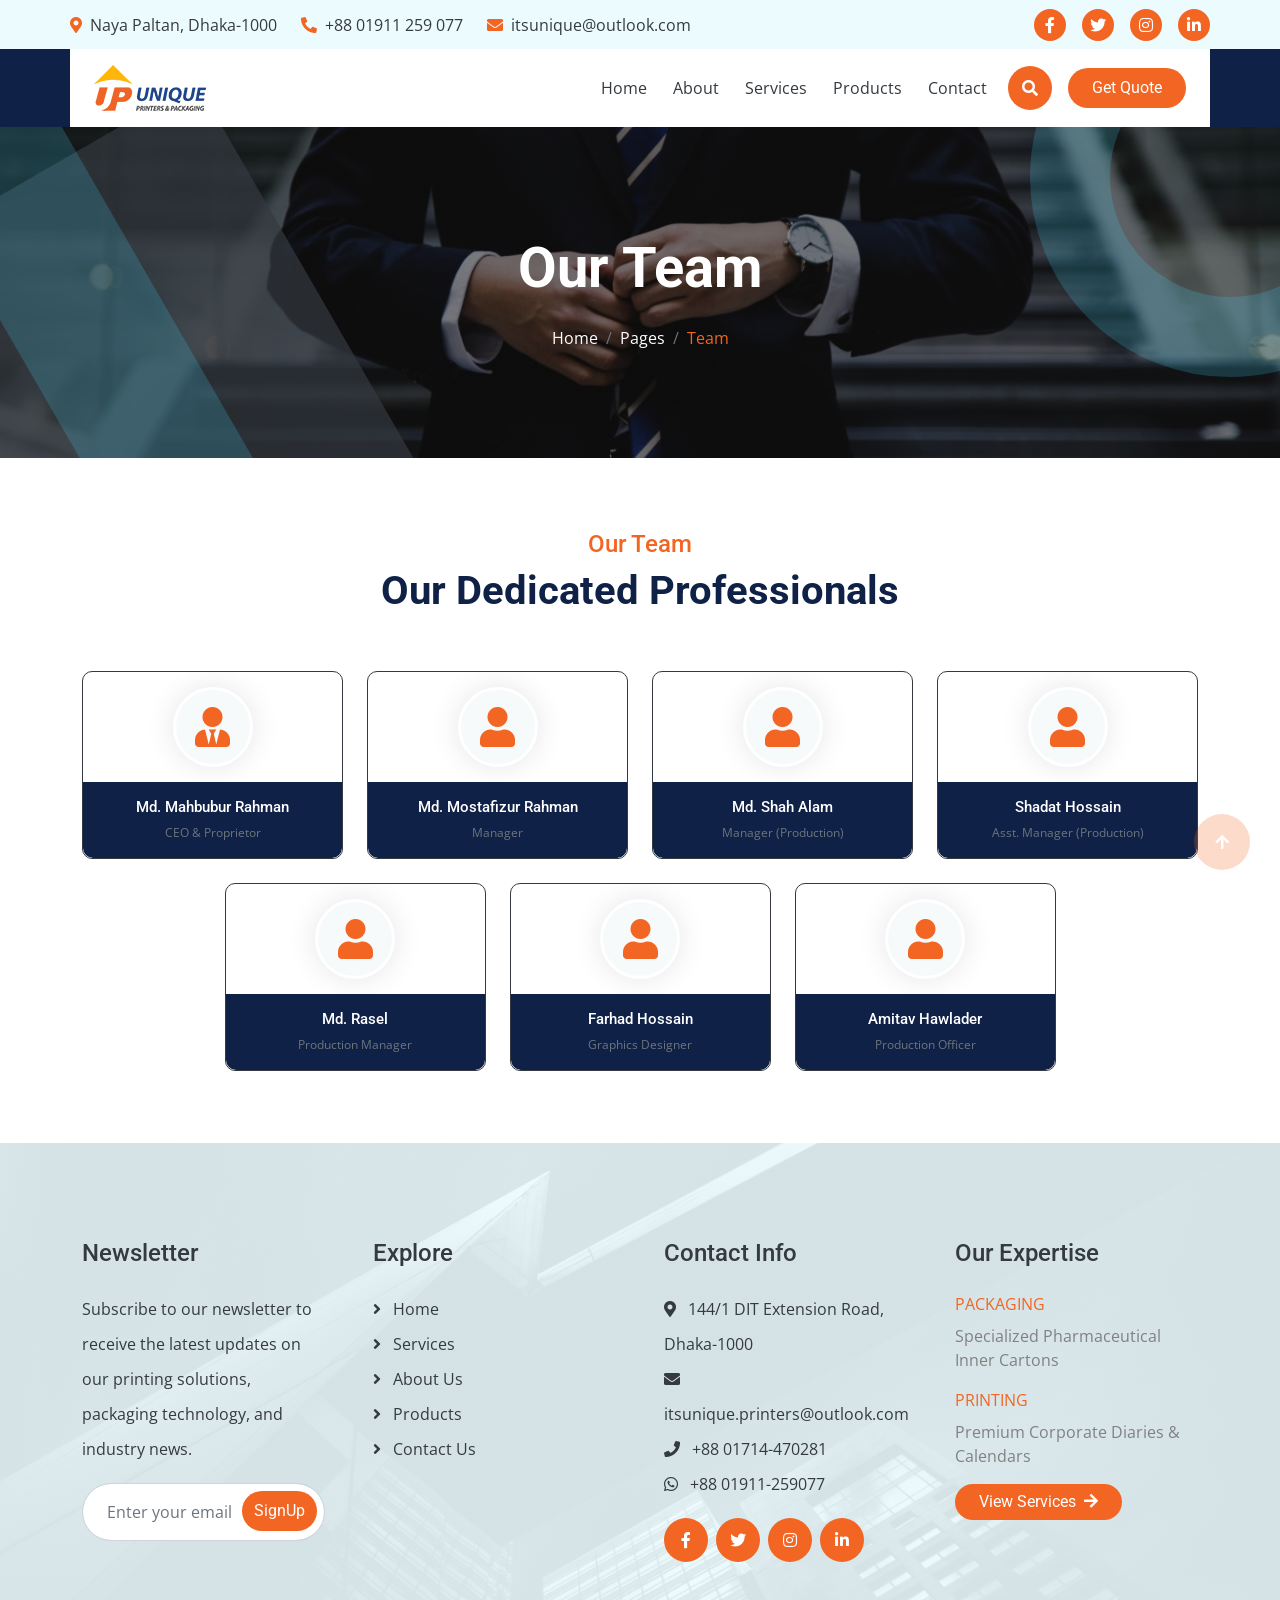
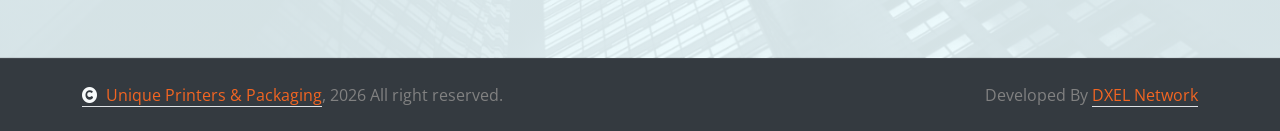
<file: team.html>
<!DOCTYPE html>
<html lang="en">

<head>
    <meta charset="utf-8">
    <title>Our Team - Unique Printers & Packaging</title>
    <meta content="width=device-width, initial-scale=1.0" name="viewport">
    <meta content="" name="keywords">
    <meta content="" name="description">

    <!-- Favicon -->
    <link rel="icon" href="img/logo/favicon.png" type="image/png">

    <!-- Google Web Fonts -->
    <link rel="preconnect" href="https://fonts.googleapis.com">
    <link rel="preconnect" href="https://fonts.gstatic.com" crossorigin>
    <link
        href="https://fonts.googleapis.com/css2?family=Open+Sans:wght@400;500;600;700&family=Roboto:wght@400;500;700&display=swap"
        rel="stylesheet">

    <!-- Icon Font Stylesheet -->
    <link rel="stylesheet" href="https://use.fontawesome.com/releases/v5.15.4/css/all.css" />
    <link href="https://cdn.jsdelivr.net/npm/bootstrap-icons@1.4.1/font/bootstrap-icons.css" rel="stylesheet">

    <!-- Libraries Stylesheet -->
    <link rel="stylesheet" href="https://cdnjs.cloudflare.com/ajax/libs/animate.css/4.1.1/animate.min.css" />
    <link href="lib/animate/animate.min.css" rel="stylesheet">
    <link href="lib/owlcarousel/assets/owl.carousel.min.css" rel="stylesheet">
    <link href="lib/lightbox/css/lightbox.min.css" rel="stylesheet">


    <!-- Customized Bootstrap Stylesheet -->
    <link href="css/bootstrap.min.css" rel="stylesheet">

    <!-- Template Stylesheet -->
    <link href="css/style.css" rel="stylesheet">
</head>

<body>

    <!-- Spinner Start -->
    <div id="spinner"
        class="show bg-white position-fixed translate-middle w-100 vh-100 top-50 start-50 d-flex align-items-center justify-content-center">
        <div class="spinner-border text-primary" style="width: 3rem; height: 3rem;" role="status">
            <span class="sr-only">Loading...</span>
        </div>
    </div>
    <!-- Spinner End -->


    <!-- Topbar Start -->
    <div class="container-fluid topbar px-0 d-none d-lg-block">
        <div class="container px-0">
            <div class="row gx-0 align-items-center" style="height: 45px;">
                <div class="col-lg-8 text-center text-lg-start mb-lg-0">
                    <div class="d-flex flex-wrap">
                        <a href="#" class="text-muted me-4"><i class="fas fa-map-marker-alt text-primary me-2"></i>Naya
                            Paltan, Dhaka-1000</a>
                        <a href="tel:+8801911259077" class="text-muted me-4"><i
                                class="fas fa-phone-alt text-primary me-2"></i>+88 01911 259 077</a>
                        <a href="mailto:itsunique.printers@gmail.com" class="text-muted me-0"><i
                                class="fas fa-envelope text-primary me-2"></i>itsunique@outlook.com</a>
                    </div>
                </div>
                <div class="col-lg-4 text-center text-lg-end">
                    <div class="d-flex align-items-center justify-content-end">
                        <a href="#" class="btn btn-primary btn-square rounded-circle nav-fill me-3"><i
                                class="fab fa-facebook-f text-white"></i></a>
                        <a href="#" class="btn btn-primary btn-square rounded-circle nav-fill me-3"><i
                                class="fab fa-twitter text-white"></i></a>
                        <a href="#" class="btn btn-primary btn-square rounded-circle nav-fill me-3"><i
                                class="fab fa-instagram text-white"></i></a>
                        <a href="#" class="btn btn-primary btn-square rounded-circle nav-fill me-0"><i
                                class="fab fa-linkedin-in text-white"></i></a>
                    </div>
                </div>
            </div>
        </div>
    </div>
    <!-- Topbar End -->


    <!-- Navbar & Hero Start -->
    <div class="container-fluid sticky-top px-0">
        <div class="position-absolute bg-dark" style="left: 0; top: 0; width: 100%; height: 100%;">
        </div>
        <div class="container px-0">
            <nav class="navbar navbar-expand-lg navbar-dark bg-white py-3 px-4">
                <a href="index.html" class="navbar-brand p-0">
                    <!-- <h1 class="text-primary m-0" style="font-size: 1.5rem;"><i class="fas fa-print me-3"></i>Unique Printers</h1> -->
                    <img src="img/logo/Unique-Printers-Logo2.png" alt="Logo">
                </a>
                <button class="navbar-toggler" type="button" data-bs-toggle="collapse" data-bs-target="#navbarCollapse">
                    <span class="fa fa-bars"></span>
                </button>
                <div class="collapse navbar-collapse" id="navbarCollapse">
                    <div class="navbar-nav ms-auto py-0">
                        <a href="index.html" class="nav-item nav-link">Home</a>
                        <a href="about.html" class="nav-item nav-link">About</a>
                        <a href="service.html" class="nav-item nav-link">Services</a>
                        <a href="product.html" class="nav-item nav-link">Products</a>

                        <a href="contact.html" class="nav-item nav-link">Contact</a>
                    </div>
                    <div class="d-flex align-items-center flex-nowrap pt-xl-0">
                        <button class="btn btn-primary btn-md-square mx-2" data-bs-toggle="modal"
                            data-bs-target="#searchModal"><i class="fas fa-search"></i></button>
                        <a href="contact.html"
                            class="btn btn-primary rounded-pill text-white py-2 px-4 ms-2 flex-wrap flex-sm-shrink-0">Get
                            Quote</a>
                    </div>
                </div>
            </nav>
        </div>
    </div>
    <!-- Navbar & Hero End -->

    <!-- Modal Search Start -->
    <div class="modal fade" id="searchModal" tabindex="-1" aria-labelledby="exampleModalLabel" aria-hidden="true">
        <div class="modal-dialog modal-fullscreen">
            <div class="modal-content rounded-0">
                <div class="modal-header">
                    <h4 class="modal-title mb-0" id="exampleModalLabel">Search by keyword</h4>
                    <button type="button" class="btn-close" data-bs-dismiss="modal" aria-label="Close"></button>
                </div>
                <div class="modal-body d-flex align-items-center">
                    <div class="input-group w-75 mx-auto d-flex">
                        <input type="search" class="form-control p-3" placeholder="keywords"
                            aria-describedby="search-icon-1">
                        <span id="search-icon-1" class="input-group-text p-3"><i class="fa fa-search"></i></span>
                    </div>
                </div>
            </div>
        </div>
    </div>
    <!-- Modal Search End -->

    <!-- Header Start -->
    <div class="container-fluid bg-breadcrumb">
        <div class="bg-breadcrumb-single"></div>
        <div class="container text-center py-5" style="max-width: 900px;">
            <h4 class="text-white display-4 mb-4 wow fadeInDown" data-wow-delay="0.1s">Our Team</h4>
            <ol class="breadcrumb justify-content-center mb-0 wow fadeInDown" data-wow-delay="0.3s">
                <li class="breadcrumb-item"><a href="index.html">Home</a></li>
                <li class="breadcrumb-item"><a href="#">Pages</a></li>
                <li class="breadcrumb-item active text-primary">Team</li>
            </ol>
        </div>
    </div>
    <!-- Header End -->

    <!-- Team Start -->
    <div class="container-fluid team py-5">
        <div class="container py-4">
            <div class="text-center mx-auto pb-5 wow fadeInUp" data-wow-delay="0.1s" style="max-width: 800px;">
                <h4 class="text-primary">Our Team</h4>
                <h2 class="display-6">Our Dedicated Professionals</h2>
            </div>
            <div class="row g-4 justify-content-center">
                <!-- CEO -->
                <div class="col-sm-6 col-md-6 col-lg-4 col-xl-3 wow fadeInUp" data-wow-delay="0.1s">
                    <div class="team-item rounded">
                        <div class="team-img">
                            <div class="team-avatar">
                                <i class="fas fa-user-tie"></i>
                            </div>
                        </div>
                        <div class="team-content bg-dark text-center rounded-bottom p-4">
                            <div class="team-content-inner rounded-bottom">
                                <h4 class="text-white">Md. Mahbubur Rahman</h4>
                                <p class="text-muted mb-0">CEO & Proprietor</p>
                            </div>
                        </div>
                    </div>
                </div>
                <!-- Manager -->
                <div class="col-sm-6 col-md-6 col-lg-4 col-xl-3 wow fadeInUp" data-wow-delay="0.3s">
                    <div class="team-item rounded">
                        <div class="team-img">
                            <div class="team-avatar">
                                <i class="fas fa-user"></i>
                            </div>
                        </div>
                        <div class="team-content bg-dark text-center rounded-bottom p-4">
                            <div class="team-content-inner rounded-bottom">
                                <h4 class="text-white">Md. Mostafizur Rahman</h4>
                                <p class="text-muted mb-0">Manager</p>
                            </div>
                        </div>
                    </div>
                </div>
                <!-- Manager Production -->
                <div class="col-sm-6 col-md-6 col-lg-4 col-xl-3 wow fadeInUp" data-wow-delay="0.5s">
                    <div class="team-item rounded">
                        <div class="team-img">
                            <div class="team-avatar">
                                <i class="fas fa-user"></i>
                            </div>
                        </div>
                        <div class="team-content bg-dark text-center rounded-bottom p-4">
                            <div class="team-content-inner rounded-bottom">
                                <h4 class="text-white">Md. Shah Alam</h4>
                                <p class="text-muted mb-0">Manager (Production)</p>
                            </div>
                        </div>
                    </div>
                </div>
                <!-- Asst Manager Production -->
                <div class="col-sm-6 col-md-6 col-lg-4 col-xl-3 wow fadeInUp" data-wow-delay="0.7s">
                    <div class="team-item rounded">
                        <div class="team-img">
                            <div class="team-avatar">
                                <i class="fas fa-user"></i>
                            </div>
                        </div>
                        <div class="team-content bg-dark text-center rounded-bottom p-4">
                            <div class="team-content-inner rounded-bottom">
                                <h4 class="text-white">Shadat Hossain</h4>
                                <p class="text-muted mb-0">Asst. Manager (Production)</p>
                            </div>
                        </div>
                    </div>
                </div>
                <!-- Production Manager -->
                <div class="col-sm-6 col-md-6 col-lg-4 col-xl-3 wow fadeInUp" data-wow-delay="0.1s">
                    <div class="team-item rounded">
                        <div class="team-img">
                            <div class="team-avatar">
                                <i class="fas fa-user"></i>
                            </div>
                        </div>
                        <div class="team-content bg-dark text-center rounded-bottom p-4">
                            <div class="team-content-inner rounded-bottom">
                                <h4 class="text-white">Md. Rasel</h4>
                                <p class="text-muted mb-0">Production Manager</p>
                            </div>
                        </div>
                    </div>
                </div>
                <!-- Graphics Designer -->
                <div class="col-sm-6 col-md-6 col-lg-4 col-xl-3 wow fadeInUp" data-wow-delay="0.3s">
                    <div class="team-item rounded">
                        <div class="team-img">
                            <div class="team-avatar">
                                <i class="fas fa-user"></i>
                            </div>
                        </div>
                        <div class="team-content bg-dark text-center rounded-bottom p-4">
                            <div class="team-content-inner rounded-bottom">
                                <h4 class="text-white">Farhad Hossain</h4>
                                <p class="text-muted mb-0">Graphics Designer</p>
                            </div>
                        </div>
                    </div>
                </div>
                <!-- Production Officer -->
                <div class="col-sm-6 col-md-6 col-lg-4 col-xl-3 wow fadeInUp" data-wow-delay="0.5s">
                    <div class="team-item rounded">
                        <div class="team-img">
                            <div class="team-avatar">
                                <i class="fas fa-user"></i>
                            </div>
                        </div>
                        <div class="team-content bg-dark text-center rounded-bottom p-4">
                            <div class="team-content-inner rounded-bottom">
                                <h4 class="text-white">Amitav Hawlader</h4>
                                <p class="text-muted mb-0">Production Officer</p>
                            </div>
                        </div>
                    </div>
                </div>
            </div>
        </div>
    </div>
    <!-- Team End -->


    <!-- Footer Start -->
    <div class="container-fluid footer py-5 wow fadeIn" data-wow-delay="0.2s">
        <div class="container py-5">
            <div class="row g-5">
                <div class="col-md-6 col-lg-6 col-xl-3">
                    <div class="footer-item d-flex flex-column">
                        <div class="footer-item">
                            <h4 class="text-white mb-4">Newsletter</h4>
                            <p class="mb-3">Subscribe to our newsletter to receive the latest updates on our printing
                                solutions, packaging technology, and industry news.</p>
                            <div class="position-relative mx-auto rounded-pill">
                                <input class="form-control rounded-pill w-100 py-3 ps-4 pe-5" type="text"
                                    placeholder="Enter your email">
                                <button type="button"
                                    class="btn btn-primary rounded-pill position-absolute top-0 end-0 py-2 mt-2 me-2">SignUp</button>
                            </div>
                        </div>
                    </div>
                </div>
                <div class="col-md-6 col-lg-6 col-xl-3">
                    <div class="footer-item d-flex flex-column">
                        <h4 class="text-white mb-4">Explore</h4>
                        <a href="index.html"><i class="fas fa-angle-right me-2"></i> Home</a>
                        <a href="service.html"><i class="fas fa-angle-right me-2"></i> Services</a>
                        <a href="about.html"><i class="fas fa-angle-right me-2"></i> About Us</a>
                        <a href="product.html"><i class="fas fa-angle-right me-2"></i> Products</a>
                        <a href="contact.html"><i class="fas fa-angle-right me-2"></i> Contact Us</a>
                    </div>
                </div>
                <div class="col-md-6 col-lg-6 col-xl-3">
                    <div class="footer-item d-flex flex-column">
                        <h4 class="text-white mb-4">Contact Info</h4>
                        <a href=""><i class="fa fa-map-marker-alt me-2"></i> 144/1 DIT Extension Road, Dhaka-1000</a>
                        <a href="mailto:itsunique.printers@outlook.com"><i class="fas fa-envelope me-2"></i>
                            itsunique.printers@outlook.com</a>
                        <a href="tel:+8801714470281"><i class="fas fa-phone me-2"></i> +88 01714-470281</a>
                        <a href="https://wa.me/8801911259077" class="mb-3"><i class="fab fa-whatsapp me-2"></i> +88
                            01911-259077</a>
                        <div class="d-flex align-items-center">
                            <a class="btn btn-light btn-md-square me-2" href=""><i class="fab fa-facebook-f"></i></a>
                            <a class="btn btn-light btn-md-square me-2" href=""><i class="fab fa-twitter"></i></a>
                            <a class="btn btn-light btn-md-square me-2" href=""><i class="fab fa-instagram"></i></a>
                            <a class="btn btn-light btn-md-square me-0" href=""><i class="fab fa-linkedin-in"></i></a>
                        </div>
                    </div>
                </div>
                <div class="col-md-6 col-lg-6 col-xl-3">
                    <div class="footer-item-post d-flex flex-column">
                        <h4 class="text-white mb-4">Our Expertise</h4>
                        <div class="d-flex flex-column mb-3">
                            <p class="text-uppercase text-primary mb-2">Packaging</p>
                            <a href="service.html" class="text-body">Specialized Pharmaceutical Inner Cartons</a>
                        </div>
                        <div class="d-flex flex-column mb-3">
                            <p class="text-uppercase text-primary mb-2">Printing</p>
                            <a href="service.html" class="text-body">Premium Corporate Diaries & Calendars</a>
                        </div>
                        <div class="footer-btn text-start">
                            <a href="service.html" class="btn btn-light rounded-pill px-4">View Services <i
                                    class="fa fa-arrow-right ms-1"></i></a>
                        </div>
                    </div>
                </div>
            </div>
        </div>
    </div>
    <!-- Footer End -->


    <!-- Copyright Start -->
    <div class="container-fluid copyright py-4">
        <div class="container">
            <div class="row g-4 align-items-center">
                <div class="col-md-6 text-center text-md-start mb-md-0">
                    <span class="text-body"><a href="index.html" class="border-bottom text-primary"><i
                                class="fas fa-copyright text-light me-2"></i>Unique Printers & Packaging</a>,
                        <script>
                            document.write(new Date().getFullYear());
                        </script> All right reserved.
                    </span>
                </div>
                <div class="col-md-6 text-center text-md-end text-body">
                    Developed By <a class="border-bottom text-primary" href="https://dxel.net">DXEL
                        Network</a>
                </div>
            </div>
        </div>
    </div>
    <!-- Copyright End -->


    <!-- Back to Top -->
    <a href="#" class="btn btn-primary btn-lg-square back-to-top"><i class="fa fa-arrow-up"></i></a>


    <!-- JavaScript Libraries -->
    <script src="https://ajax.googleapis.com/ajax/libs/jquery/3.6.4/jquery.min.js"></script>
    <script src="https://cdn.jsdelivr.net/npm/bootstrap@5.0.0/dist/js/bootstrap.bundle.min.js"></script>
    <script src="lib/wow/wow.min.js"></script>
    <script src="lib/easing/easing.min.js"></script>
    <script src="lib/waypoints/waypoints.min.js"></script>
    <script src="lib/counterup/counterup.min.js"></script>
    <script src="lib/owlcarousel/owl.carousel.min.js"></script>
    <script src="lib/lightbox/js/lightbox.min.js"></script>


    <!-- Template Javascript -->
    <script src="js/main.js"></script>
</body>

</html>
</file>
<file: css/style.css>
:root {
    --bs-primary: #f26522;
    /* Vibrant Orange from "UP" */
    --bs-secondary: #ECFBFE;
    /* Light Cyan */
    --bs-dark: #343a40;
    /* Dark Grey */
    --bs-gold: #ffb606;
    /* Gold from Logo Arrow */
}

/*** Global Overrides Start ***/
.text-primary {
    color: var(--bs-primary) !important;
}

.text-secondary {
    color: var(--bs-secondary) !important;
}

.bg-primary {
    background-color: var(--bs-primary) !important;
}

.bg-secondary {
    background-color: var(--bs-secondary) !important;
}

.btn-primary {
    background-color: var(--bs-primary) !important;
    border-color: var(--bs-primary) !important;
}

.btn-primary:hover {
    background-color: var(--bs-secondary) !important;
    border-color: var(--bs-secondary) !important;
}

.btn-secondary {
    background-color: var(--bs-secondary) !important;
    border-color: var(--bs-secondary) !important;
}

.btn-secondary:hover {
    background-color: var(--bs-primary) !important;
    border-color: var(--bs-primary) !important;
}

/*** Global Overrides End ***/

/*** Spinner Start ***/
/*** Spinner ***/
#spinner {
    opacity: 0;
    visibility: hidden;
    transition: opacity .5s ease-out, visibility 0s linear .5s;
    z-index: 99999;
}

#spinner.show {
    transition: opacity .5s ease-out, visibility 0s linear 0s;
    visibility: visible;
    opacity: 1;
}

/*** Spinner End ***/

.back-to-top {
    position: fixed;
    right: 30px;
    bottom: 30px;
    display: flex;
    width: 45px;
    height: 45px;
    align-items: center;
    justify-content: center;
    transition: 0.5s;
    z-index: 99;
}

/*** Button Start ***/
.btn {
    font-weight: 600;
    transition: .5s;
}

.btn-square {
    width: 32px;
    height: 32px;
}

.btn-sm-square {
    width: 34px;
    height: 34px;
}

.btn-md-square {
    width: 44px;
    height: 44px;
}

.btn-lg-square {
    width: 56px;
    height: 56px;
}

.btn-xl-square {
    width: 66px;
    height: 66px;
}

.btn-square,
.btn-sm-square,
.btn-md-square,
.btn-lg-square,
.btn-xl-square {
    padding: 0;
    display: flex;
    align-items: center;
    justify-content: center;
    font-weight: normal;
    border-radius: 50%;
}

.btn.btn-primary {
    background: var(--bs-primary) !important;
    color: var(--bs-white) !important;
    font-family: 'Roboto', sans-serif;
    border: none;
    font-weight: 400;
    transition: 0.5s;
}

.btn.btn-primary:hover {
    background: var(--bs-dark) !important;
    color: var(--bs-light) !important;
}

.btn.btn-dark {
    background: var(--bs-dark) !important;
    color: var(--bs-white) !important;
    font-family: 'Roboto', sans-serif;
    border: none;
    font-weight: 400;
    transition: 0.5s;
}

.btn.btn-dark:hover {
    background: var(--bs-white) !important;
    color: var(--bs-dark) !important;
}

.btn.btn-light {
    background: var(--bs-primary) !important;
    color: var(--bs-white) !important;
    font-family: 'Roboto', sans-serif;
    border: none;
    font-weight: 400;
    transition: 0.5s;
}

.btn.btn-light:hover {
    background: var(--bs-white) !important;
    color: var(--bs-dark) !important;
}

/*** Topbar Start ***/
.topbar {
    padding: 2px 10px 2px 20px;
    background: var(--bs-secondary) !important;
}

.topbar .text-muted {
    color: var(--bs-dark) !important;
}

.topbar .text-muted i {
    color: var(--bs-primary) !important;
}

@media (max-width: 768px) {
    .topbar {
        display: none;
    }
}

/*** Topbar End ***/

/*** Navbar ***/
.sticky-top,
.sticky-top .container {
    transition: 0.5s !important;
}

.navbar .navbar-nav .nav-item.nav-link,
.navbar .navbar-nav .nav-link {
    color: var(--bs-dark) !important;
}

.navbar .navbar-nav .nav-item {
    position: relative;
    margin: 0 5px !important;
}

.navbar .navbar-nav .nav-item::before,
.navbar .navbar-nav .nav-item::after {
    position: absolute;
    content: "";
    width: 0;
    height: 0;
    border: 0px solid var(--bs-primary);
    transition: 0.5s;
}

.navbar .navbar-nav .nav-item::before {
    top: 0;
    left: 0;
}

.navbar .navbar-nav .nav-item::after {
    bottom: 0;
    right: 0;
}

.navbar .navbar-nav .nav-item:hover::after,
.navbar .navbar-nav .nav-item:hover::before,
.navbar .navbar-nav .nav-item.active::after,
.navbar .navbar-nav .nav-item.active::before {
    width: 100%;
    border-width: 1px;
}

.navbar .navbar-nav .nav-link:hover,
.navbar .navbar-nav .nav-link.active,
.sticky-top .navbar .navbar-nav .nav-link:hover,
.sticky-top .navbar .navbar-nav .nav-link.active {
    color: var(--bs-primary) !important;
}

.navbar .dropdown-toggle::after {
    border: none;
    content: "\f107" !important;
    font-family: "Font Awesome 5 Free";
    font-weight: 600;
    vertical-align: middle;
}

@media (min-width: 1200px) {
    .navbar .nav-item .dropdown-menu {
        display: block;
        visibility: hidden;
        top: 100%;
        transform: rotateX(-75deg);
        transform-origin: 0% 0%;
        border: 0;
        border-radius: 10px;
        margin-top: 20px !important;
        transition: .5s;
        opacity: 0;
        z-index: 9;
    }
}

@media (max-width: 1200px) {
    .navbar .nav-item .dropdown-menu {
        margin-top: 15px !important;
        transition: 0.5s;
    }
}

@media (max-width: 991px) {
    .navbar .navbar-nav .nav-item.nav-link {
        margin: 15px 0 !important;
    }

}

.dropdown .dropdown-menu a:hover {
    background: var(--bs-primary) !important;
    color: var(--bs-white);
}

.navbar .nav-item:hover .dropdown-menu {
    transform: rotateX(0deg);
    visibility: visible;
    background: var(--bs-light) !important;
    margin-top: 20px !important;
    transition: .5s;
    opacity: 1;
}

.navbar .navbar-toggler {
    padding: 8px 15px;
    color: var(--bs-dark);
    background: var(--bs-primary);
}

#searchModal .modal-content {
    background: rgba(250, 250, 250, .6);
}

/*** Navbar End ***/

/*** Carousel Header Start ***/
.header-carousel .header-carousel-item {
    position: relative;
    overflow: hidden;
    z-index: 1;
}

.owl-prev,
.owl-next {
    position: absolute;
    width: 60px;
    height: 60px;
    top: 50%;
    transform: translateY(-50%);
    padding: 20px 20px;
    border-radius: 40px;
    background: var(--bs-primary);
    color: var(--bs-white);
    display: flex;
    align-items: center;
    justify-content: center;
    transition: 0.5s;
}

.owl-prev {
    left: 30px;
}

.owl-next {
    right: 30px;
}

.owl-prev:hover,
.owl-next:hover {
    background: var(--bs-dark) !important;
    color: var(--bs-white) !important;
}

.header-carousel .header-carousel-item-img-1,
.header-carousel .header-carousel-item-img-2,
.header-carousel .header-carousel-item-img-3 {
    position: relative;
    overflow: hidden;
}

.header-carousel .header-carousel-item-img-1::before,
.header-carousel .header-carousel-item-img-2::before,
.header-carousel .header-carousel-item-img-3::before {
    content: "";
    position: absolute;
    width: 600px;
    height: 600px;
    top: -300px;
    right: -300px;
    border-radius: 300px;
    border: 100px solid rgba(68, 210, 246, 0.2);
    animation: RotateMoveCircle 10s linear infinite;
    background: transparent;
    z-index: 2 !important;
}

@keyframes RotateMoveCircle {
    0% {
        top: -400px;
    }

    50% {
        right: -200px;
    }

    75% {
        top: -200px;
    }

    100% {
        top: -400px;
    }
}

.header-carousel .header-carousel-item-img-1::after,
.header-carousel .header-carousel-item-img-2::after,
.header-carousel .header-carousel-item-img-3::after {
    content: "";
    position: absolute;
    width: 150px;
    height: 1200px;
    top: -150px;
    left: 70px;
    transform: rotate(-30deg);
    background: rgba(68, 210, 246, 0.2);
    animation: RotateMoveRight 5s linear infinite;
    z-index: 2 !important;
}

@keyframes RotateMoveRight {
    0% {
        left: 0px;
    }

    50% {
        left: 70px;
    }

    100% {
        left: 0px;
    }
}

.header-carousel .header-carousel-item::before {
    content: "";
    position: absolute;
    width: 300px;
    height: 1200px;
    top: -150px;
    left: -265px;
    transform: rotate(-30deg);
    background: var(--bs-dark);
    animation: RotateMoveLeft 5s linear infinite;
    opacity: 0.7;
    z-index: 2 !important;
}

@keyframes RotateMoveLeft {
    0% {
        left: -240px;
    }

    50% {
        left: -300px;
    }

    100% {
        left: -240px;
    }
}

.header-carousel .header-carousel-item::after {
    content: "";
    position: absolute;
    width: 100%;
    height: 100%;
    top: 0;
    left: 0;
    background: rgba(0, 0, 0, 0.5);
    z-index: 2 !important;
}

.header-carousel .header-carousel-item .carousel-caption {
    position: absolute;
    width: 80%;
    height: 100%;
    top: 0;
    left: 50%;
    transform: translateX(-50%);
    display: flex;
    flex-direction: column;
    justify-content: center;
    z-index: 9;
}

@media (max-width: 992px) {
    .header-carousel-item {
        background: #000; /* Maintain consistency if image is short */
    }

    .header-carousel .header-carousel-item .carousel-caption {
        width: 100% !important;
        padding: 0 15px;
        justify-content: center;
        text-align: center;
    }

    .header-carousel-item img {
        height: auto !important;
        min-height: auto !important; /* Allow natural aspect ratio */
        max-height: 80vh !important;
        object-fit: contain !important; /* Full image view (no cropping) */
    }

    .header-carousel-item .display-1 {
        font-size: clamp(1.2rem, 7vw, 2.8rem) !important; /* Scaled down */
        line-height: 1.2;
        margin-bottom: 0.5rem !important;
    }

    .header-carousel-item .fs-5 {
        font-size: clamp(0.7rem, 2.8vw, 1rem) !important; /* Dramatically scaled down */
        margin-bottom: 1.5rem !important;
    }

    .header-carousel-item .btn {
        padding: 8px 20px !important;
        font-size: 0.8rem !important;
        margin-bottom: 5px !important;
    }

    /* Scaling navigation arrows for better mobile touch */
    .owl-prev,
    .owl-next {
        width: 35px !important;
        height: 35px !important;
        top: 50% !important;
        transform: translateY(-50%) !important;
        font-size: 1rem !important;
    }

    .owl-prev {
        left: 5px !important;
    }

    .owl-next {
        right: 5px !important;
    }
}



/*** Header Carousel End ***/

/*** Single Page Hero Header Start ***/
.bg-breadcrumb {
    position: relative;
    overflow: hidden;
    background: linear-gradient(rgba(0, 0, 0, 0.5), rgba(0, 0, 0, 0.5)), url(../img/hero/header.jpg);
    background-position: center center;
    background-repeat: no-repeat;
    background-size: cover;
    padding: 60px 0 60px 0;
}

.bg-breadcrumb .breadcrumb-item a {
    color: var(--bs-white) !important;
}

.bg-breadcrumb .bg-breadcrumb-single {
    position: absolute;
    width: 500px;
    height: 1200px;
    top: 0px;
    left: 0;
    margin-left: 30px;
    transform: rotate(-30deg);
    background: var(--bs-dark);
    animation: RotateMoveLeft 5s linear infinite;
    opacity: 0.7;
    z-index: 2 !important;
}


.bg-breadcrumb::before {
    content: "";
    position: absolute;
    width: 400px;
    height: 400px;
    top: -150px;
    right: -150px;
    border-radius: 200px;
    border: 80px solid rgba(68, 210, 246, 0.2);
    animation: RotateMoveCircle 10s linear infinite;
    background: transparent;
    z-index: 2 !important;
}

@keyframes RotateMoveCircle {
    0% {
        top: -200px;
    }

    50% {
        right: -100px;
    }

    75% {
        top: -100px;
    }

    100% {
        top: -200px;
    }
}


.bg-breadcrumb::after {
    content: "";
    position: absolute;
    width: 150px;
    height: 1200px;
    top: -150px;
    left: 0;
    margin-left: 160px;
    transform: rotate(-30deg);
    background: rgba(68, 210, 246, 0.2);
    animation: RotateMoveRight 5s linear infinite;
    z-index: 2 !important;
}

/*** Single Page Hero Header End ***/


/*** About Start ***/
.about .text {
    position: relative;
}

.about .text::after {
    content: "";
    width: 4px;
    height: 100%;
    position: absolute;
    top: 0;
    left: 0;
    background: var(--bs-primary);
}

/*** About End ***/

/*** Service Start ***/
.service .service-item {
    box-shadow: 0 0 45px rgba(0, 0, 0, 0.3);
}

.service .service-item .service-img {
    position: relative;
    overflow: hidden;
    height: 240px;
    /* Fixed height for uniformity */
    border-top-left-radius: 10px;
    border-top-right-radius: 10px;
}

.service .service-item .service-img img {
    width: 100%;
    height: 100%;
    object-fit: cover;
    /* Fill the area properly */
    transition: 0.5s;
}

.service .service-item:hover .service-img img {
    transform: scale(1.2);
}

.service .service-item .service-img::after {
    content: "";
    width: 0;
    height: 0;
    position: absolute;
    top: 0;
    right: 0;
    border-top-left-radius: 10px;
    border-top-right-radius: 10px;
    background: rgba(68, 210, 246, 0.4);
    transition: 0.5s;
}

.service .service-item:hover .service-img::after {
    width: 100% !important;
    height: 100% !important;
}

.service .service-item .service-content {
    position: relative;
}

.service .service-item .service-content::after {
    content: "";
    width: 0;
    height: 0;
    position: absolute;
    bottom: 0;
    left: 0;
    border-bottom-left-radius: 10px;
    border-bottom-right-radius: 10px;
    background: var(--bs-secondary);
    /* Light Cyan */
    transition: 0.5s;
    z-index: 1;
}

.service .service-item:hover .service-content::after {
    width: 100% !important;
    height: 100% !important;
}

.service .service-item .service-content .service-content-inner {
    transition: 0.5s;
}

.service .service-item:hover .service-content .service-content-inner {
    position: relative;
    color: var(--bs-dark) !important;
    transition: 0.5s;
    z-index: 2;
}

.service .service-item:hover .service-content .service-content-inner a.h4 {
    color: var(--bs-dark) !important;
    transition: 0.5s;
}

.service .service-item:hover .service-content .service-content-inner a.h4:hover {
    color: var(--bs-primary) !important;
}

.service .service-item:hover .service-content .service-content-inner i {
    color: var(--bs-dark) !important;
}

/*** Service End ***/

/*** Project Start ***/
.project .project-carousel.owl-carousel {
    padding: 40px 0;
}

.project .project-item {
    position: relative;
    border-radius: 20px;
    transition: all 0.5s ease;
    transform: scale(0.9);
    opacity: 0.8;
    margin: 20px 0;
    background: #fff; /* Clean white background for the whole item */
    padding: 10px;
    box-shadow: 0 5px 15px rgba(0, 0, 0, 0.05);
}

/* Focused (Center) Item */
.project .owl-item.center .project-item {
    transform: scale(1.1);
    opacity: 1;
    z-index: 5;
    box-shadow: 0 15px 30px rgba(0, 0, 0, 0.08); /* Sophisticated subtle shadow */
}

.project .project-item .project-img {
    position: relative;
    overflow: hidden;
    border-radius: 15px; /* Slightly smaller radius for the image itself */
}

.project .project-item .project-img img {
    width: 100%;
    height: auto;
    transition: transform 0.8s cubic-bezier(0.4, 0, 0.2, 1);
    display: block;
}

.project .project-item .project-content {
    position: relative; /* Moved out of the image overlay */
    width: 100%;
    padding: 20px 10px 10px 10px;
    background: transparent;
    border: none;
    box-shadow: none;
    text-align: center;
}

.project .project-item:hover .project-content {
    padding: 20px 10px 10px 10px;
}

.project .project-content-inner h4 {
    color: var(--bs-dark);
    font-weight: 700;
    margin-bottom: 8px;
    transition: 0.3s;
}

.project .project-item:hover .project-content-inner h4 {
    color: var(--bs-primary);
}

.project .project-content-inner p {
    font-size: 0.9rem;
    color: #666;
    line-height: 1.4;
}

/* Custom Navigation Styling */
.project-carousel .owl-nav {
    display: flex;
    justify-content: center;
    gap: 20px;
    margin-top: 30px;
}

.project-carousel .owl-nav .owl-prev,
.project-carousel .owl-nav .owl-next {
    position: static; /* Reset absolute positioning */
    transform: none;
    width: 50px;
    height: 50px;
    background: var(--bs-white) !important;
    color: var(--bs-primary) !important;
    border: 2px solid var(--bs-primary) !important;
    border-radius: 50%;
    font-size: 1.5rem;
    box-shadow: 0 4px 15px rgba(0,0,0,0.1);
    transition: 0.4s;
}

.project-carousel .owl-nav .owl-prev:hover,
.project-carousel .owl-nav .owl-next:hover {
    background: var(--bs-primary) !important;
    color: var(--bs-white) !important;
    box-shadow: 0 4px 15px rgba(242, 101, 34, 0.4);
}

.project-carousel .owl-dots {
    margin-top: 20px;
    display: flex;
    justify-content: center;
    gap: 10px;
}

.project-carousel .owl-dots .owl-dot {
    width: 12px;
    height: 12px;
    background: #ccc !important;
    border-radius: 50%;
    transition: 0.4s;
}

.project-carousel .owl-dots .owl-dot.active {
    width: 30px;
    background: var(--bs-primary) !important;
    border-radius: 10px;
}
.project .project-item .project-content-wrapper {
    position: relative;
    padding-bottom: 30px; /* Space for the floating card */
}

/*** Project End ***/

/*** Blog Start ***/
.blog .blog-item .project-img {
    position: relative;
    overflow: hidden;
    border-radius: 10px;
    transition: 0.5s;
}

.blog .blog-item .project-img .blog-plus-icon {
    position: absolute;
    width: 100%;
    height: 100%;
    top: 0;
    left: 0;
    border-radius: 10px;
    display: flex;
    align-items: center;
    justify-content: center;
    text-align: center;
    background: rgba(68, 210, 246, 0.2);
    transition: 0.5s;
    opacity: 0;
}

.blog .blog-item:hover .project-img .blog-plus-icon {
    opacity: 1;
}

.blog .blog-item .project-img img {
    transition: 0.5s;
}

.blog .blog-item:hover .project-img img {
    transform: scale(1.3);
}

/*** Blog End ***/

/*** Team Start ***/
.team .team-item {
    position: relative;
    overflow: hidden;
    border: 1px solid var(--bs-dark);
    transition: 0.5s;
}

.team .team-item:hover {
    border: none !important;
}

.team .team-item::after {
    content: "";
    width: 0;
    height: 0;
    position: absolute;
    top: 0;
    left: 0;
    border-radius: 10px;
    border: 1px solid;
    border-color: var(--bs-primary) transparent transparent var(--bs-primary) !important;
    z-index: 5;
    transition: 1s;
    opacity: 0;
}

.team .team-item::before {
    content: "";
    width: 0;
    height: 0;
    position: absolute;
    bottom: 0;
    right: 0;
    border-radius: 10px;
    border: 1px solid;
    border-color: transparent var(--bs-primary) var(--bs-primary) transparent !important;
    z-index: 5;
    transition: 1s;
    opacity: 0;
}

.team .team-item:hover:after,
.team .team-item:hover::before {
    width: 100% !important;
    height: 100% !important;
    opacity: 1;
}

.team .team-item .team-img .team-avatar {
    width: 80px;
    height: 80px;
    background: var(--bs-light);
    color: var(--bs-primary);
    border-radius: 50%;
    display: flex;
    align-items: center;
    justify-content: center;
    margin: 15px auto;
    font-size: 2.5rem;
    transition: 0.5s;
    border: 3px solid #fff;
    box-shadow: 0 0 30px rgba(0, 0, 0, 0.1);
}

.team .team-item .team-img {
    position: relative;
    overflow: hidden;
}

.team .team-item .team-img::after {
    content: "";
    width: 100%;
    height: 0;
    position: absolute;
    top: 0;
    left: 0;
    border-top-left-radius: 10px;
    border-top-right-radius: 10px;
    background: rgba(68, 210, 246, 0.2);
    transition: 0.5s;
}

.team .team-item:hover .team-img::after {
    height: 100%;
}

.team .team-item .team-img .team-icon {
    position: absolute;
    top: 15px;
    right: 15px;
    z-index: 8;
    transition: 0.5s;
}

.team .team-item .team-img .team-icon .team-icon-share {
    position: relative;
    margin-top: -200px;
    transition: 0.5s;
    z-index: 9;
}

.team .team-item:hover .team-img .team-icon .team-icon-share {
    margin-top: 0 !important;
}

.team .team-item .team-content {
    position: relative;
}

.team .team-item .team-content::after {
    content: "";
    width: 0;
    height: 0;
    position: absolute;
    top: 0;
    left: 0;
    background: var(--bs-primary) !important;
    transition: 0.5s;
}

.team .team-item .team-content::before {
    content: "";
    width: 0;
    height: 0;
    position: absolute;
    bottom: 0;
    right: 0;
    border-bottom-left-radius: 10px;
    border-bottom-right-radius: 10px;
    background: var(--bs-primary) !important;
    transition: 0.5s;
}

.team .team-item:hover .team-content::after,
.team .team-item:hover .team-content::before {
    width: 100% !important;
    height: 50% !important;
}

.team .team-item:hover .team-content .team-content-inner {
    position: relative;
    color: var(--bs-white);
    z-index: 2;
}

.team .team-item .team-content {
    padding: 1rem !important;
}

.team .team-item .team-content .team-content-inner h4,
.team .team-item:hover .team-content .team-content-inner h4 {
    font-size: 0.95rem;
    transition: 0.5s;
}

.team .team-item .team-content .team-content-inner p {
    font-size: 0.75rem;
}

.team .team-item:hover .team-content .team-content-inner p {
    color: var(--bs-white) !important;
}

.team .team-item:hover .team-content .team-content-inner h4 {
    color: var(--bs-dark) !important;
}

.team .team-item:hover .team-avatar {
    background: var(--bs-primary);
    color: #ffffff;
}

/*** Team End ***/

/*** Minimal CEO Start ***/
.minimal-ceo {
    background: #ffffff;
    position: relative;
    overflow: hidden;
}

.minimal-ceo-img {
    position: relative;
    padding-bottom: 30px;
}

.minimal-ceo-img::after {
    content: "";
    position: absolute;
    top: 30px;
    left: 30px;
    right: -20px;
    bottom: -10px;
    border: 2px solid var(--bs-primary);
    border-radius: 20px;
    z-index: -1;
}

.ceo-experience-badge {
    position: absolute;
    bottom: 0;
    right: 0;
    background: var(--bs-primary);
    color: #fff;
    padding: 20px;
    border-radius: 15px;
    box-shadow: 0 10px 30px rgba(0, 0, 0, 0.15);
    text-align: center;
    min-width: 120px;
}

.minimal-ceo-content {
    padding-left: 20px;
}

.ls-2 {
    letter-spacing: 2px;
}

.minimal-quote {
    font-size: 1.5rem;
    font-style: italic;
    line-height: 1.8;
    color: #333;
    position: relative;
    padding-left: 40px;
}

.minimal-quote::before {
    content: "\f10d";
    font-family: "Font Awesome 5 Free";
    font-weight: 900;
    position: absolute;
    top: -10px;
    left: 0;
    font-size: 2rem;
    color: rgba(68, 210, 246, 0.2);
}

.minimal-signature {
    max-height: 60px;
    opacity: 0.8;
}

.minimal-ceo-footer h4 {
    font-weight: 700;
    color: var(--bs-dark);
}

@media (max-width: 991px) {
    .minimal-ceo-content {
        padding-left: 0;
        margin-top: 50px;
    }

    .minimal-ceo-img::after {
        right: 10px;
    }
}

/*** Minimal CEO End ***/

/*** MVV Section Start ***/
.mvv-section {
    background: #f8f9fa;
}

.mvv-card {
    background: #ffffff;
    text-align: center;
    transition: 0.5s;
    border: 1px solid rgba(0, 0, 0, 0.05);
    height: 100%;
}

.mvv-card.active {
    box-shadow: 0 0 45px rgba(0, 0, 0, 0.08);
    border-color: var(--bs-primary);
}

.mvv-card:hover {
    transform: translateY(-10px);
    box-shadow: 0 0 45px rgba(0, 0, 0, 0.1);
}

.mvv-icon {
    width: 90px;
    height: 90px;
    margin: 0 auto;
    display: flex;
    align-items: center;
    justify-content: center;
    background: rgba(68, 210, 246, 0.1);
    color: var(--bs-primary);
    border-radius: 50%;
    transition: 0.5s;
}

.mvv-card:hover .mvv-icon {
    background: var(--bs-primary);
    color: #ffffff;
}

.mvv-card h4 {
    transition: 0.5s;
}

.mvv-card:hover h4 {
    color: var(--bs-primary);
}

/*** MVV Section End ***/

/*** Testimonial Start ***/
.testimonial .testimonial-carousel {
    position: relative;
}

.testimonial .testimonial-carousel .owl-dots {
    margin-top: 30px;
    display: flex;
    align-items: center;
    justify-content: center;
}

.testimonial .testimonial-carousel .owl-dot {
    position: relative;
    display: inline-block;
    margin: 0 5px;
    width: 15px;
    height: 15px;
    background: var(--bs-light);
    border: 1px solid var(--bs-primary);
    border-radius: 10px;
    transition: 0.5s;
}

.testimonial .testimonial-carousel .owl-dot.active {
    width: 40px;
    background: var(--bs-primary);
}

/*** Testimonial End ***/

/*** FAQ'S Start ***/
.faq {
    position: relative;
    overflow: hidden;
}

.faq::after {
    content: "";
    width: 100%;
    height: 100%;
    position: absolute;
    top: 0;
    right: 0;
    background-image: url(../img/bg.png);
    object-fit: cover;
    z-index: -1;
}

.faq .faq-img {
    position: relative;
}

.faq .faq-img .faq-btn {
    position: absolute;
    bottom: 20px;
    right: 20px;
}

/*** FAQ'S End ***/

/*** Footer Start ***/
.footer {
    background: linear-gradient(rgba(236, 251, 254, 0.9), rgba(236, 251, 254, 0.9)), url(../img/hero/footer-back.jpg);
    background-position: center center;
    background-repeat: no-repeat;
    background-size: cover;
}

.footer .footer-item a {
    line-height: 35px;
    color: var(--bs-dark);
    transition: 0.5s;
}

.footer .footer-item p {
    line-height: 35px;
    color: var(--bs-dark);
}

.footer .footer-item a:hover {
    letter-spacing: 1px;
    color: var(--bs-primary);
}

.footer .text-muted {
    color: #6c757d !important;
    /* Standard BS Muted on light background */
}

.footer h4 {
    color: var(--bs-dark) !important;
}

.footer .footer-item-post a {
    color: var(--bs-dark);
    transition: 0.5s;
}

.footer .footer-item-post a:hover {
    color: var(--bs-primary) !important;
}

.footer .footer-item-post .footer-btn a {
    color: var(--bs-dark);
    transition: 0.5s;
}

.footer .footer-item-post .footer-btn a:hover {
    color: var(--bs-dark);
}

/*** Footer End ***/

/*** copyright Start ***/
.copyright {
    border-top: 1px solid rgba(255, 255, 255, 0.08);
    background: var(--bs-dark) !important;
}

/*** copyright end ***/

/*** Logo Carousel Start ***/
.vendor-carousel .owl-item img {
    margin: auto;
    width: auto;
    max-height: 80px;
    transition: .5s;
    cursor: pointer;
}

/*** Logo Carousel End ***/

/*** Milestone Grid Start ***/
.milestone-grid .milestone-card {
    background: var(--bs-white);
    padding: 2.5rem 1.5rem;
    border-radius: 15px;
    box-shadow: 0 5px 20px rgba(0, 0, 0, 0.05);
    text-align: center;
    transition: all 0.4s cubic-bezier(0.165, 0.84, 0.44, 1);
    border: 1px solid rgba(0, 0, 0, 0.05);
    height: 100%;
    position: relative;
    overflow: hidden;
    margin-bottom: 25px;
}

.milestone-grid .milestone-card::before {
    content: '';
    position: absolute;
    top: 0;
    left: 0;
    width: 4px;
    height: 100%;
    background: var(--bs-primary);
    transform: scaleY(0);
    transition: transform 0.3s ease;
    transform-origin: bottom;
}

.milestone-grid .milestone-card:hover {
    transform: translateY(-10px);
    box-shadow: 0 15px 35px rgba(242, 101, 34, 0.1);
    border-color: rgba(242, 101, 34, 0.2);
}

.milestone-grid .milestone-card:hover::before {
    transform: scaleY(1);
}

.milestone-card .milestone-icon {
    width: 70px;
    height: 70px;
    margin: 0 auto 1.5rem;
    background: rgba(242, 101, 34, 0.1);
    color: var(--bs-primary);
    display: flex;
    align-items: center;
    justify-content: center;
    border-radius: 50%;
    font-size: 1.8rem;
    transition: all 0.3s ease;
}

.milestone-card:hover .milestone-icon {
    background: var(--bs-primary);
    color: var(--bs-white);
    transform: rotateY(360deg);
}

.milestone-card .milestone-year {
    display: inline-block;
    padding: 4px 15px;
    background: var(--bs-secondary);
    color: var(--bs-dark);
    border-radius: 20px;
    font-size: 1rem;
    font-weight: 700;
    margin-bottom: 1rem;
}

.milestone-card h4 {
    color: var(--bs-dark);
    font-weight: 700;
    margin-bottom: 0.8rem;
}

.milestone-card p {
    color: var(--bs-dark);
    font-size: 0.95rem;
    line-height: 1.6;
    margin-bottom: 0;
}

/*** Milestone Grid End ***/

/*** CEO Message Start ***/
.ceo-section {
    background: linear-gradient(rgba(255, 255, 255, 0.9), rgba(255, 255, 255, 0.9)), url('../img/bg.png');
    background-size: cover;
}

.ceo-photo-wrapper {
    position: relative;
    padding: 10px;
    border: 2px solid var(--bs-primary);
    border-radius: 10px;
    background: #fff;
    box-shadow: 0 10px 30px rgba(0, 0, 0, 0.1);
}

.ceo-message-box {
    background: #fff;
    padding: 40px;
    border-radius: 15px;
    box-shadow: 0 5px 25px rgba(0, 0, 0, 0.05);
    position: relative;
    border-left: 5px solid var(--bs-primary);
}

.ceo-message-box::before {
    content: "\f10d";
    font-family: "Font Awesome 5 Free";
    font-weight: 900;
    position: absolute;
    top: 20px;
    right: 20px;
    font-size: 60px;
    color: var(--bs-primary);
    opacity: 0.1;
    pointer-events: none;
}

.ceo-signature-img {
    height: 60px;
    width: auto;
    margin-top: 10px;
}

/*** CEO Message End ***/

/*** Team Bar Start ***/
.team-bar {
    display: flex;
    justify-content: center;
    flex-wrap: wrap;
    gap: 1.5rem;
    padding: 20px 0;
}

.team-bar-item {
    text-align: center;
    width: 130px;
    transition: 0.3s;
}

.team-bar-item:hover {
    transform: translateY(-5px);
}

.team-bar-avatar {
    width: 75px;
    height: 75px;
    background: var(--bs-light);
    color: var(--bs-primary);
    border-radius: 50%;
    display: flex;
    align-items: center;
    justify-content: center;
    margin: 0 auto 12px;
    font-size: 1.8rem;
    border: 3px solid #fff;
    box-shadow: 0 4px 15px rgba(0, 0, 0, 0.08);
    transition: 0.3s;
}

.team-bar-item:hover .team-bar-avatar {
    background: var(--bs-primary);
    color: var(--bs-white);
    box-shadow: 0 8px 20px rgba(68, 210, 246, 0.2);
}

.team-bar-content h5 {
    font-size: 0.95rem;
    font-weight: 700;
    margin-bottom: 2px;
    color: var(--bs-dark);
}

.team-bar-content p {
    font-size: 0.75rem;
    margin-bottom: 0;
    color: #6c757d;
}

/*** Team Bar End ***/

/*** Mission, Vision & Values Start ***/
.mv-card {
    background: #f8f9fa;
    border-radius: 20px;
    border: 1px solid rgba(0, 0, 0, 0.05);
    transition: all 0.4s ease;
}

.mv-card:hover {
    background: #fff;
    box-shadow: 0 15px 40px rgba(0, 0, 0, 0.08);
    transform: translateY(-5px);
}

.mv-icon {
    width: 80px;
    height: 80px;
    background: #fff;
    display: flex;
    align-items: center;
    justify-content: center;
    border-radius: 15px;
    box-shadow: 0 5px 15px rgba(0, 0, 0, 0.05);
}

.value-card {
    background: #fff;
    border-radius: 15px;
    box-shadow: 0 5px 20px rgba(0, 0, 0, 0.03);
    transition: all 0.3s ease;
    height: 100%;
    border-bottom: 3px solid transparent;
}

.value-card:hover {
    border-bottom-color: var(--bs-primary);
    transform: translateY(-5px);
    box-shadow: 0 10px 30px rgba(0, 0, 0, 0.08);
}

.value-icon {
    width: 60px;
    height: 60px;
    margin: 0 auto;
    background: rgba(234, 107, 18, 0.1);
    /* Branded orange subtle background */
    color: var(--bs-primary);
    display: flex;
    align-items: center;
    justify-content: center;
    border-radius: 50%;
    transition: all 0.3s ease;
}

.value-card:hover .value-icon {
    background: var(--bs-primary);
    color: #fff;
}

/*** Mission, Vision & Values End ***/

/*** Features Section Start ***/
.features-section {
    background: #f8f9fa;
}

.feature-card {
    background: #fff;
    padding: 30px;
    border-radius: 15px;
    box-shadow: 0 10px 30px rgba(0, 0, 0, 0.05);
    transition: 0.4s;
    height: 100%;
}

.feature-card:hover {
    transform: translateY(-10px);
    box-shadow: 0 15px 40px rgba(68, 210, 246, 0.15);
}

.feature-icon {
    width: 70px;
    height: 70px;
    background: #ECFBFE;
    color: var(--bs-primary);
    border-radius: 50%;
    display: flex;
    align-items: center;
    justify-content: center;
    margin-bottom: 25px;
    font-size: 2rem;
    transition: 0.4s;
}

.feature-card:hover .feature-icon {
    background: var(--bs-primary);
    color: #fff;
}

/*** Features Section End ***/

/*** Industries Section Start ***/
.industries-section {
    background: #fff;
}

.industry-item {
    padding: 40px 20px;
    border: 1px solid #eee;
    border-radius: 10px;
    transition: 0.3s;
    text-align: center;
}

.industry-item:hover {
    background: #ECFBFE;
    border-color: var(--bs-primary);
}

.industry-icon {
    font-size: 3.5rem;
    color: var(--bs-primary);
    margin-bottom: 20px;
}

/*** Industries Section End ***/

/*** Process Section Start ***/
.process-section {
    background: #f8f9fa;
}

.process-step {
    position: relative;
    text-align: center;
}

.process-number {
    width: 60px;
    height: 60px;
    background: var(--bs-primary);
    color: #fff;
    border-radius: 50%;
    display: flex;
    align-items: center;
    justify-content: center;
    margin: 0 auto 20px;
    font-size: 1.5rem;
    font-weight: 700;
    border: 5px solid #fff;
    box-shadow: 0 4px 10px rgba(0, 0, 0, 0.1);
}

.process-step::after {
    content: "";
    position: absolute;
    top: 30px;
    left: 50%;
    width: 100%;
    height: 2px;
    background: #dee2e6;
    z-index: 0;
}

.process-step:last-child::after {
    display: none;
}

@media (max-width: 991px) {
    .process-step::after {
        display: none;
    }
}

/*** Process Section End ***/

/*** About Page Enhancements Start ***/
/* Facilities Gallery */
.facilities-grid {
    display: grid;
    grid-template-columns: 2fr 1fr;
    grid-template-rows: auto auto;
    gap: 20px;
}

.facility-item {
    position: relative;
    overflow: hidden;
    border-radius: 15px;
    box-shadow: 0 10px 30px rgba(0, 0, 0, 0.1);
}

.facility-item.wide {
    grid-row: span 2;
}

.facility-item img {
    width: 100%;
    height: 100%;
    object-fit: cover;
    transition: 0.5s;
}

.facility-item:hover img {
    transform: scale(1.1);
}

.facility-overlay {
    position: absolute;
    bottom: 0;
    left: 0;
    width: 100%;
    padding: 20px;
    background: linear-gradient(transparent, rgba(0, 0, 0, 0.7));
    color: #fff;
    opacity: 0;
    transition: 0.3s;
}

.facility-item:hover .facility-overlay {
    opacity: 1;
}

/* Sustainability Section */
.eco-section {
    background: #f0f9f1;
    position: relative;
    overflow: hidden;
}

.eco-card {
    background: #fff;
    border-radius: 20px;
    padding: 40px;
    box-shadow: 0 15px 40px rgba(0, 0, 0, 0.05);
}

.eco-image-wrapper {
    position: relative;
    border-radius: 20px;
    overflow: hidden;
}

.eco-badge {
    position: absolute;
    top: 20px;
    right: 20px;
    background: #28a745;
    color: #fff;
    padding: 10px 20px;
    border-radius: 50px;
    font-weight: 600;
    font-size: 0.9rem;
}

@media (max-width: 991px) {
    .facilities-grid {
        grid-template-columns: 1fr;
    }

    .facility-item.wide {
        grid-row: span 1;
    }
}

/*** About Page Enhancements End ***/

/* Homepage Product Section Enhancements */
/* Standard card layout without hover effects */
.project-content {
    background: #ffffff;
    border-radius: 15px;
    height: 100%;
    display: flex;
    flex-direction: column;
}

.project-img {
    height: 450px;
    /* Highly prominent "Full Image" display */
    width: 100%;
    overflow: hidden;
    margin-bottom: 0;
    display: flex;
    align-items: center;
    justify-content: center;
    background: #ffffff;
    border-bottom: 1px solid #f0f0f0;
    border-radius: 15px 15px 0 0;
    padding: 0;
    /* Removed padding to maximize image scale */
}

.project-img img {
    max-width: 100%;
    max-height: 100%;
    width: auto;
    height: auto;
    object-fit: contain;
    /* Full image, zero cropping */
}

.project-content-inner {
    padding: 25px;
    text-align: center;
    flex-grow: 1;
}

.project-content-inner h4 {
    color: var(--bs-dark);
    font-weight: 700;
}

.project-content-inner {
    text-align: center;
}
/*** Product Catalog Hover Effects Start ***/
.product-catalog .service-item {
    transition: all 0.5s ease-in-out !important;
    border: 1px solid #eee !important;
    background: #ffffff !important;
    box-shadow: 0 5px 20px rgba(0, 0, 0, 0.05) !important;
    overflow: hidden;
    position: relative;
    z-index: 1;
}

.product-catalog .service-item:hover {
    transform: translateY(-15px) !important;
    box-shadow: 0 20px 40px rgba(242, 101, 34, 0.15) !important;
    border-color: var(--bs-primary) !important;
}

.product-catalog .service-item .service-img {
    overflow: hidden !important;
    margin: -24px -24px 24px -24px !important;
}

.product-catalog .service-item .service-img img {
    transition: transform 0.8s cubic-bezier(0.4, 0, 0.2, 1) !important;
    width: 100% !important;
    height: 250px !important;
    object-fit: cover !important;
}

.product-catalog .service-item:hover .service-img img {
    transform: scale(1.1) !important;
}

/* Fix Title Color on Card Hover */
.product-catalog .service-item:hover .service-content h4,
.product-catalog .service-item:hover .service-content .h4 {
    color: var(--bs-primary) !important;
}

/* Fix Button State on Card Hover */
.product-catalog .service-item:hover .service-content a.btn {
    background-color: var(--bs-dark) !important;
    border-color: var(--bs-dark) !important;
    color: #ffffff !important;
}

/* Optional: Button Scale on Hover */
.product-catalog .service-item .service-content a.btn:hover {
    transform: scale(1.05) !important;
}
/*** Product Catalog Hover Effects End ***/
</file>
